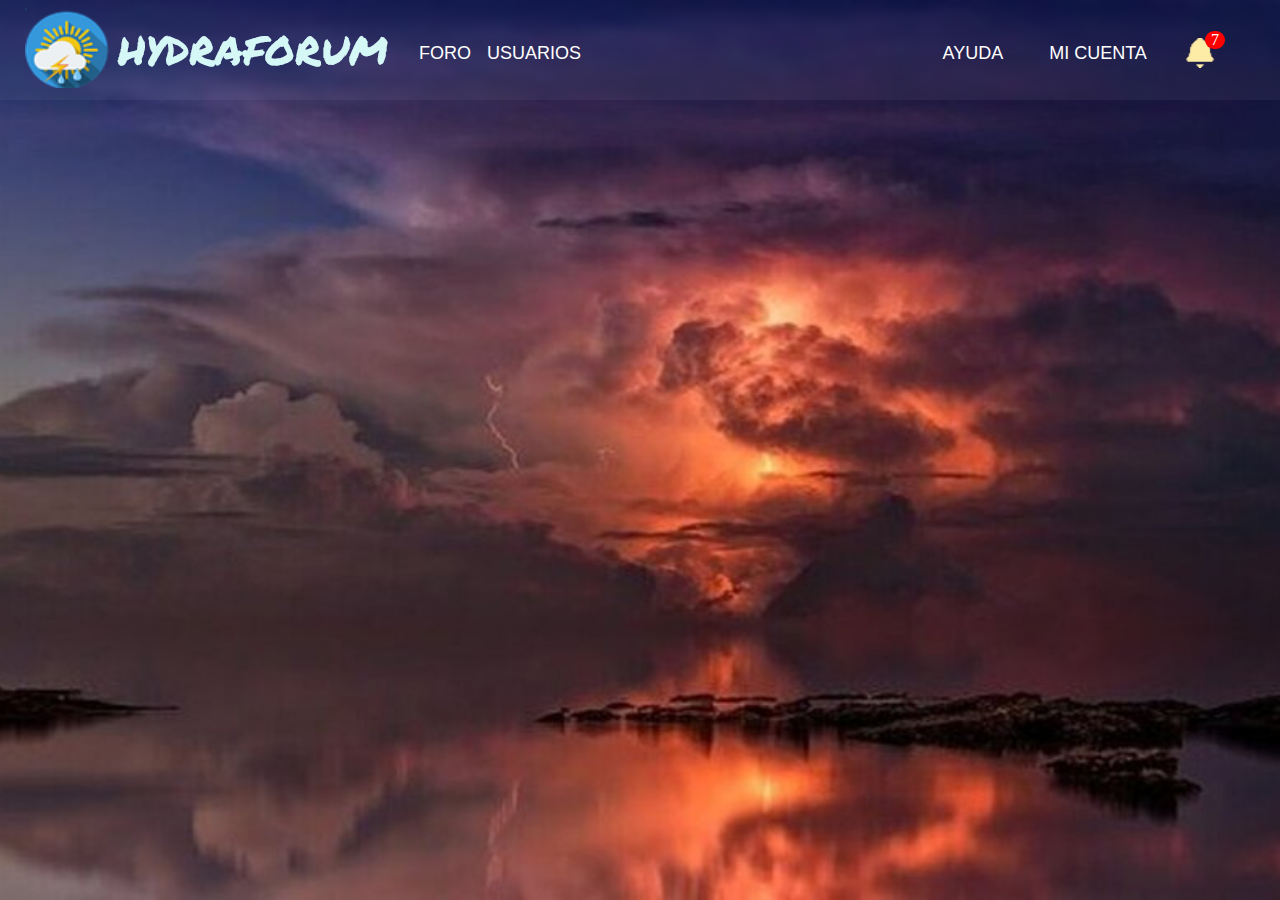
<file: index.html>
<!DOCTYPE html>
<html lang="en">
<head>
    <meta charset="UTF-8">
    <meta http-equiv="X-UA-Compatible" content="IE=edge">
    <meta name="viewport" content="width=device-width, initial-scale=1.0">
    <title>Document</title>
    <link rel="stylesheet" href="./frontend/css/index.css">
    <link rel="stylesheet" href="./frontend/css/notificaciones.css">
    <link rel="stylesheet" href="./frontend/css/menuPrincipal.css">
</head>
<body>

    <div class="difuminado">
    </div>
    <div class="transparencia">
        <nav>
            <ul>
                <div class="caja general">
                    <li><a href="./index.html"><img src="./frontend/imagenes/logoHydra3.png" alt="logo hydraforum"></a></li>
                    <li><a href="#2">FORO</a></li>
                    <li><a href="./frontend/amigos.html" id="usuario">USUARIOS</a></li>
                </div>
                <div class="caja user">
                    <li><a href="./frontend/ayuda.html">AYUDA</a></li>
                    <li>
                        <a id="miCuenta" href="./frontend/miCuenta.html">MI CUENTA</a>
                        <ul>
                            <li><a id="cerrarSesion" href="./index.html">CERRAR SESION</a></li>
                        </ul>
                    </li>
                    <li>
                        <img src="./frontend/imagenes/alarm2.png" class="shake-rotate shake-freeze" style="height: 30px; width: 30px;">
                        <!-- SELECT COUNT(leido) as notificaciones FROM mensajes WHERE id_usuario=$_SESSION['usuario'] AND leido=0  -->
                        <div class="cantidad">
                            <!-- YA QUE LE DIO CLICK A NOTIFICACIONES SE EJECUTRA LA SIGUENTE CONSULTA
                            UPDATE FROM mensajes SET leido=1 WHERE leido=0  -->
                            7
                        </div>
                        <div class="notificaciones" id="notificaciones">
                            <ul>
                                <li><a href="#">CHATS</a></li>
                                <li><a href="#">PETICIONES DE AMISTAD</a></li>
                            </ul>
                        </div>
                    </li>
                </div>
            </ul>
        </nav>
    </div>
    
     <main>
        <div class="container">

            <div class="mapa">
                <iframe loading="lazy" style="height: 747px;width: 100%;" src="https://www.meteoblue.com/es/tiempo/maps/widget/madrid_espa%c3%b1a_3117735?windAnimation=0&windAnimation=1&gust=0&gust=1&satellite=0&satellite=1&coronaWeatherScore=0&coronaWeatherScore=1&geoloc=fixed&tempunit=C&windunit=km%252Fh&lengthunit=metric&zoom=5&autowidth=auto"  frameborder="0" scrolling="NO" allowtransparency="true" sandbox="allow-same-origin allow-scripts allow-popups allow-popups-to-escape-sandbox" style="width: 100%; height: 720px"></iframe><div><!-- DO NOT REMOVE THIS LINK --><a href="https://www.meteoblue.com/es/tiempo/webmap/beta/madrid_espa%c3%b1a_3117735?utm_source=weather_widget&utm_medium=linkus&utm_content=map&utm_campaign=Weather%2BWidget" target="_blank"></a></div>
             </div>

            <div class="tiempo" id="tyt_wdgt_1616161717473" style="overflow:hidden;width:182px;height:372px" data-options="color=azul&text=&content=1111110&temp_unit=c&wind_unit=kmh">
                <script src="http://tiempoytemperatura.es/widgets/js/little-1dayb/2514891/tyt_wdgt_1616161717473/?v=0%22%3E"></script>
            </div>
            
            <div class="video">
                <iframe id="video_aemet" loading="lazy" name="video_aemet" src="https://www.aemet.es/es/videos" width="350" height="375" allowfullscreen="true" webkitallowfullscreen="true" mozallowfullscreen="true" frameborder="0" scrolling="no">
            </div>

        </div>
    </main>

    <script src="./frontend/js/listaUsuarios.js"></script>
    <script src="./frontend/js/cerrar_sesion.js"></script>

    <script src="https://kit.fontawesome.com/ef546ce5ec.js" crossorigin="anonymous"></script>

</body>
</html>
</file>
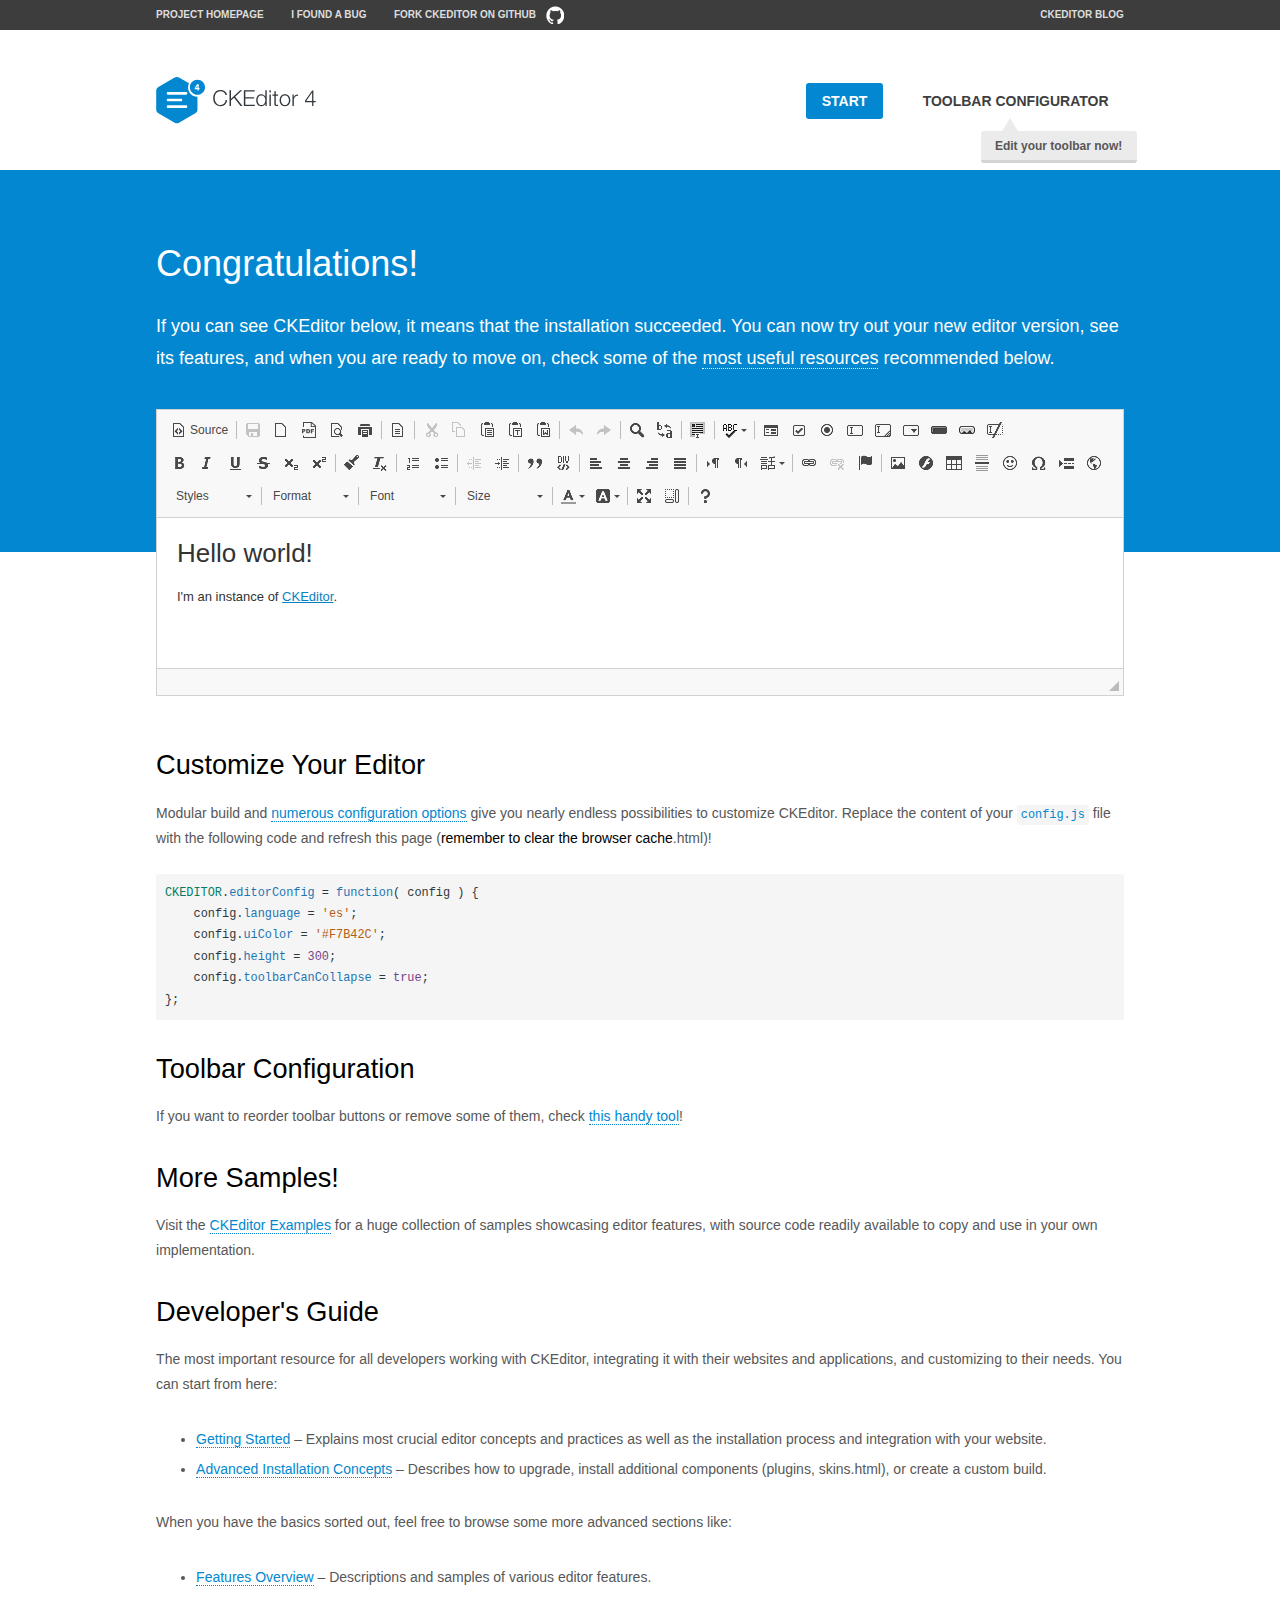
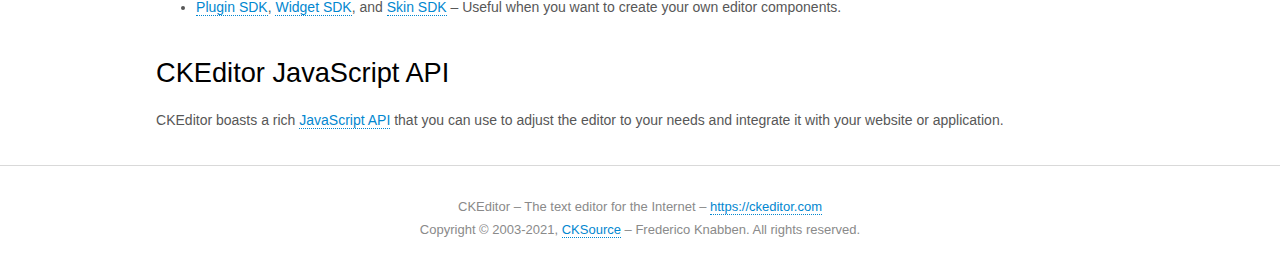
<file: frontend/ckeditor/samples/index.html>
<!DOCTYPE html>
<!--
Copyright (c) 2003-2021, CKSource - Frederico Knabben. All rights reserved.
For licensing, see LICENSE.md or https://ckeditor.com/legal/ckeditor-oss-license
-->
<html lang="en">
<head>
	<meta charset="utf-8">
	<title>CKEditor Sample</title>
	<script src="../ckeditor.js"></script>
	<script src="js/sample.js"></script>
	<link rel="stylesheet" href="css/samples.css">
	<link rel="stylesheet" href="toolbarconfigurator/lib/codemirror/neo.css">
	<meta name="viewport" content="width=device-width,initial-scale=1">
	<meta name="description" content="Try the latest sample of CKEditor 4 and learn more about customizing your WYSIWYG editor with endless possibilities.">
</head>
<body id="main">

<nav class="navigation-a">
	<div class="grid-container">
		<ul class="navigation-a-left grid-width-70">
			<li><a href="https://ckeditor.com/ckeditor-4/">Project Homepage</a></li>
			<li><a href="https://github.com/ckeditor/ckeditor4/issues">I found a bug</a></li>
			<li><a href="https://github.com/ckeditor/ckeditor4" class="icon-pos-right icon-navigation-a-github">Fork CKEditor on GitHub</a></li>
		</ul>
		<ul class="navigation-a-right grid-width-30">
			<li><a href="https://ckeditor.com/blog/">CKEditor Blog</a></li>
		</ul>
	</div>
</nav>

<header class="header-a">
	<div class="grid-container">
		<h1 class="header-a-logo grid-width-30">
			<a href="index.html"><img src="img/logo.svg" onerror="this.src='img/logo.png'; this.onerror=null;" alt="CKEditor Sample"></a>
		</h1>

		<nav class="navigation-b grid-width-70">
			<ul>
				<li><a href="index.html" class="button-a button-a-background">Start</a></li>
				<li><a href="toolbarconfigurator/index.html" class="button-a">Toolbar configurator <span class="balloon-a balloon-a-nw">Edit your toolbar now!</span></a></li>
			</ul>
		</nav>
	</div>
</header>

<main>
	<div class="adjoined-top">
		<div class="grid-container">
			<div class="content grid-width-100">
				<h1>Congratulations!</h1>
				<p>
					If you can see CKEditor below, it means that the installation succeeded.
					You can now try out your new editor version, see its features, and when you are ready to move on, check some of the <a href="#sample-customize">most useful resources</a> recommended below.
				</p>
			</div>
		</div>
	</div>
	<div class="adjoined-bottom">
		<div class="grid-container">
			<div class="grid-width-100">
				<div id="editor">
					<h1>Hello world!</h1>
					<p>I'm an instance of <a href="https://ckeditor.com">CKEditor</a>.</p>
				</div>
			</div>
		</div>
	</div>

	<div class="grid-container">
		<div class="content grid-width-100">
			<section id="sample-customize">
				<h2>Customize Your Editor</h2>
				<p>Modular build and <a href="https://ckeditor.com/docs/ckeditor4/latest/guide/dev_configuration.html">numerous configuration options</a> give you nearly endless possibilities to customize CKEditor. Replace the content of your <code><a href="../config.js">config.js</a></code> file with the following code and refresh this page (<strong>remember to clear the browser cache</strong>.html)!</p>
		<pre class="cm-s-neo CodeMirror"><code><span style="padding-right: 0.1px;"><span class="cm-variable">CKEDITOR</span>.<span class="cm-property">editorConfig</span> <span class="cm-operator">=</span> <span class="cm-keyword">function</span>( <span class="cm-def">config</span> ) {</span>
<span style="padding-right: 0.1px;"><span class="cm-tab">	</span><span class="cm-variable-2">config</span>.<span class="cm-property">language</span> <span class="cm-operator">=</span> <span class="cm-string">'es'</span>;</span>
<span style="padding-right: 0.1px;"><span class="cm-tab">	</span><span class="cm-variable-2">config</span>.<span class="cm-property">uiColor</span> <span class="cm-operator">=</span> <span class="cm-string">'#F7B42C'</span>;</span>
<span style="padding-right: 0.1px;"><span class="cm-tab">	</span><span class="cm-variable-2">config</span>.<span class="cm-property">height</span> <span class="cm-operator">=</span> <span class="cm-number">300</span>;</span>
<span style="padding-right: 0.1px;"><span class="cm-tab">	</span><span class="cm-variable-2">config</span>.<span class="cm-property">toolbarCanCollapse</span> <span class="cm-operator">=</span> <span class="cm-atom">true</span>;</span>
<span style="padding-right: 0.1px;">};</span></code></pre>
			</section>

			<section>
				<h2>Toolbar Configuration</h2>
				<p>If you want to reorder toolbar buttons or remove some of them, check <a href="toolbarconfigurator/index.html">this handy tool</a>!</p>
			</section>

			<section>
				<h2>More Samples!</h2>
				<p>Visit the <a href="https://ckeditor.com/docs/ckeditor4/latest/examples/index.html">CKEditor Examples</a> for a huge collection of samples showcasing editor features, with source code readily available to copy and use in your own implementation.</p>
			</section>

			<section>
				<h2>Developer's Guide</h2>
				<p>The most important resource for all developers working with CKEditor, integrating it with their websites and applications, and customizing to their needs. You can start from here:</p>
				<ul>
					<li><a href="https://ckeditor.com/docs/ckeditor4/latest/guide/dev_installation.html">Getting Started</a> &ndash; Explains most crucial editor concepts and practices as well as the installation process and integration with your website.</li>
					<li><a href="https://ckeditor.com/docs/ckeditor4/latest/guide/dev_advanced_installation.html">Advanced Installation Concepts</a> &ndash; Describes how to upgrade, install additional components (plugins, skins.html), or create a custom build.</li>
				</ul>
					<p>When you have the basics sorted out, feel free to browse some more advanced sections like:</p>
				<ul>
					<li><a href="https://ckeditor.com/docs/ckeditor4/latest/features/index.html">Features Overview</a> &ndash; Descriptions and samples of various editor features.</li>
					<li><a href="https://ckeditor.com/docs/ckeditor4/latest/guide/plugin_sdk_intro.html">Plugin SDK</a>, <a href="https://ckeditor.com/docs/ckeditor4/latest/guide/widget_sdk_intro.html">Widget SDK</a>, and <a href="https://ckeditor.com/docs/ckeditor4/latest/guide/skin_sdk_intro.html">Skin SDK</a> &ndash; Useful when you want to create your own editor components.</li>
				</ul>
			</section>

			<section>
				<h2>CKEditor JavaScript API</h2>
				<p>CKEditor boasts a rich <a href="https://ckeditor.com/docs/ckeditor4/latest/api/index.html">JavaScript API</a> that you can use to adjust the editor to your needs and integrate it with your website or application.</p>
			</section>
		</div>
	</div>
</main>

<footer class="footer-a grid-container">
	<div class="grid-container">
		<p class="grid-width-100">
			CKEditor &ndash; The text editor for the Internet &ndash; <a class="samples" href="https://ckeditor.com/">https://ckeditor.com</a>
		</p>
		<p class="grid-width-100" id="copy">
			Copyright &copy; 2003-2021, <a class="samples" href="https://cksource.com/">CKSource</a> &ndash; Frederico Knabben. All rights reserved.
		</p>
	</div>
</footer>
<script>
	initSample();
</script>

</body>
</html>
</file>
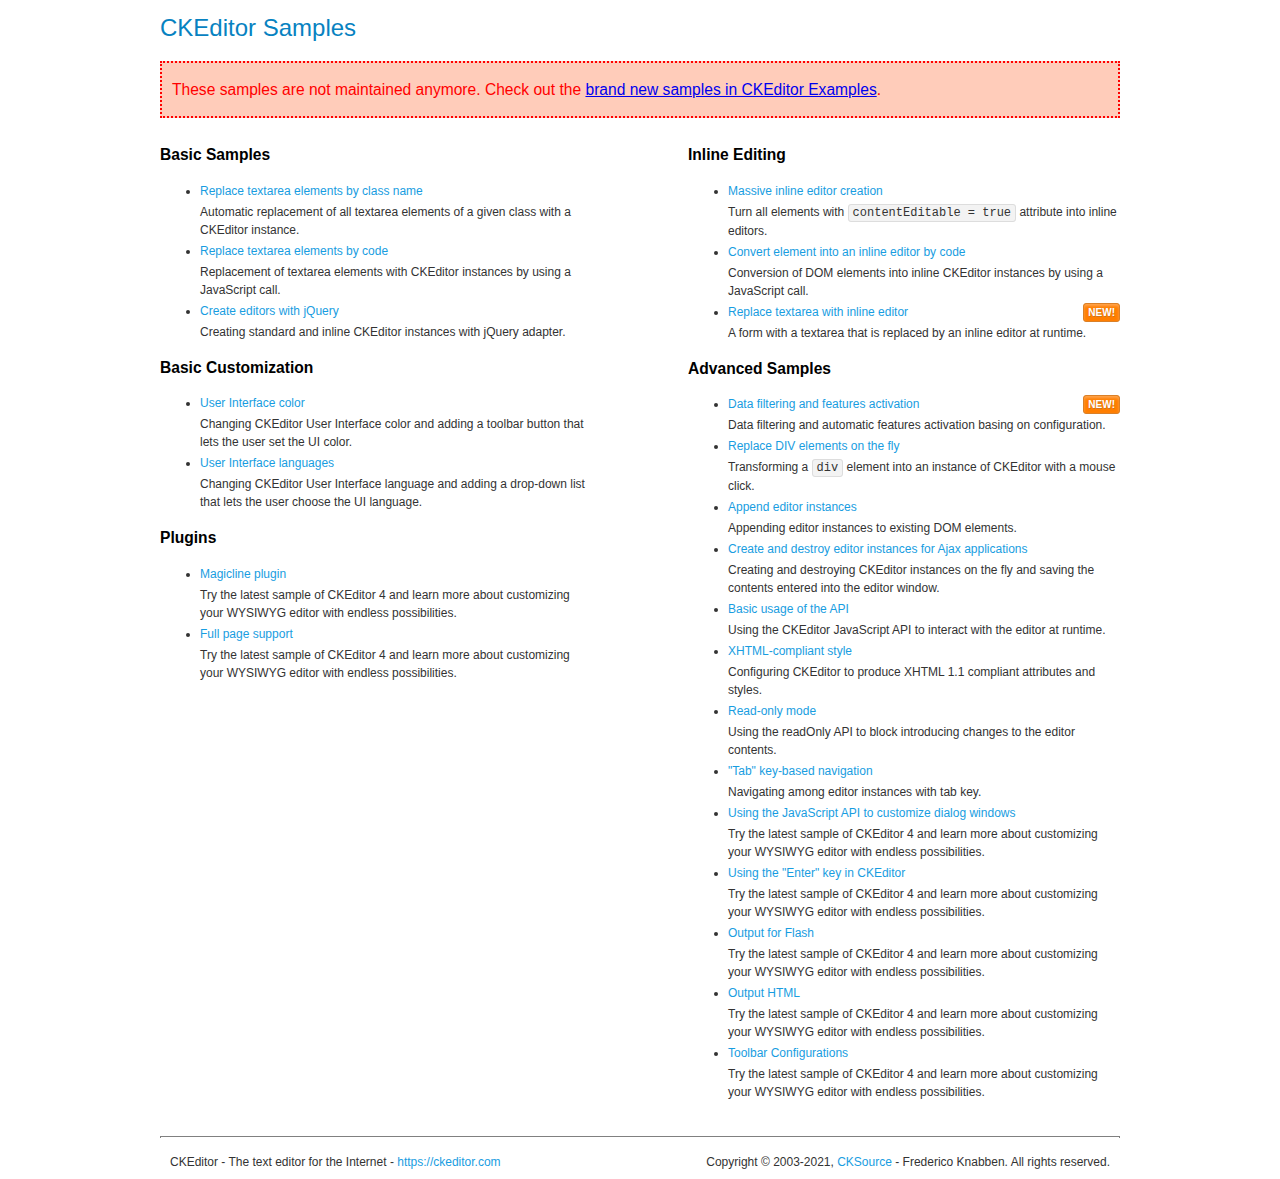
<file: frontend/ckeditor/samples/old/index.html>
<!DOCTYPE html>
<!--
Copyright (c) 2003-2021, CKSource - Frederico Knabben. All rights reserved.
For licensing, see LICENSE.md or https://ckeditor.com/legal/ckeditor-oss-license
-->
<html lang="en">
<head>
	<meta charset="utf-8">
	<title>CKEditor Samples</title>
	<link rel="stylesheet" href="sample.css">
	<meta name="description" content="Try the latest sample of CKEditor 4 and learn more about customizing your WYSIWYG editor with endless possibilities.">
</head>
<body>
	<h1 class="samples">
		CKEditor Samples
	</h1>
	<div class="warning deprecated">
		These samples are not maintained anymore. Check out the <a href="https://ckeditor.com/docs/ckeditor4/latest/examples/index.html">brand new samples in CKEditor Examples</a>.
	</div>
	<div class="twoColumns">
		<div class="twoColumnsLeft">
			<h2 class="samples">
				Basic Samples
			</h2>
			<dl class="samples">
				<dt><a class="samples" href="replacebyclass.html">Replace textarea elements by class name</a></dt>
				<dd>Automatic replacement of all textarea elements of a given class with a CKEditor instance.</dd>

				<dt><a class="samples" href="replacebycode.html">Replace textarea elements by code</a></dt>
				<dd>Replacement of textarea elements with CKEditor instances by using a JavaScript call.</dd>

				<dt><a class="samples" href="jquery.html">Create editors with jQuery</a></dt>
				<dd>Creating standard and inline CKEditor instances with jQuery adapter.</dd>
			</dl>

			<h2 class="samples">
				Basic Customization
			</h2>
			<dl class="samples">
				<dt><a class="samples" href="uicolor.html">User Interface color</a></dt>
				<dd>Changing CKEditor User Interface color and adding a toolbar button that lets the user set the UI color.</dd>

				<dt><a class="samples" href="uilanguages.html">User Interface languages</a></dt>
				<dd>Changing CKEditor User Interface language and adding a drop-down list that lets the user choose the UI language.</dd>
			</dl>


			<h2 class="samples">Plugins</h2>
<dl class="samples">
<dt><a class="samples" href="magicline/magicline.html">Magicline plugin</a></dt>
<dd>Try the latest sample of CKEditor 4 and learn more about customizing your WYSIWYG editor with endless possibilities.</dd>

<dt><a class="samples" href="wysiwygarea/fullpage.html">Full page support</a></dt>
<dd>Try the latest sample of CKEditor 4 and learn more about customizing your WYSIWYG editor with endless possibilities.</dd>
</dl>
		</div>
		<div class="twoColumnsRight">
			<h2 class="samples">
				Inline Editing
			</h2>
			<dl class="samples">
				<dt><a class="samples" href="inlineall.html">Massive inline editor creation</a></dt>
				<dd>Turn all elements with <code>contentEditable = true</code> attribute into inline editors.</dd>

				<dt><a class="samples" href="inlinebycode.html">Convert element into an inline editor by code</a></dt>
				<dd>Conversion of DOM elements into inline CKEditor instances by using a JavaScript call.</dd>

				<dt><a class="samples" href="inlinetextarea.html">Replace textarea with inline editor</a> <span class="new">New!</span></dt>
				<dd>A form with a textarea that is replaced by an inline editor at runtime.</dd>

				
			</dl>

			<h2 class="samples">
				Advanced Samples
			</h2>
			<dl class="samples">
				<dt><a class="samples" href="datafiltering.html">Data filtering and features activation</a> <span class="new">New!</span></dt>
				<dd>Data filtering and automatic features activation basing on configuration.</dd>

				<dt><a class="samples" href="divreplace.html">Replace DIV elements on the fly</a></dt>
				<dd>Transforming a <code>div</code> element into an instance of CKEditor with a mouse click.</dd>

				<dt><a class="samples" href="appendto.html">Append editor instances</a></dt>
				<dd>Appending editor instances to existing DOM elements.</dd>

				<dt><a class="samples" href="ajax.html">Create and destroy editor instances for Ajax applications</a></dt>
				<dd>Creating and destroying CKEditor instances on the fly and saving the contents entered into the editor window.</dd>

				<dt><a class="samples" href="api.html">Basic usage of the API</a></dt>
				<dd>Using the CKEditor JavaScript API to interact with the editor at runtime.</dd>

				<dt><a class="samples" href="xhtmlstyle.html">XHTML-compliant style</a></dt>
				<dd>Configuring CKEditor to produce XHTML 1.1 compliant attributes and styles.</dd>

				<dt><a class="samples" href="readonly.html">Read-only mode</a></dt>
				<dd>Using the readOnly API to block introducing changes to the editor contents.</dd>

				<dt><a class="samples" href="tabindex.html">"Tab" key-based navigation</a></dt>
				<dd>Navigating among editor instances with tab key.</dd>


				
<dt><a class="samples" href="dialog/dialog.html">Using the JavaScript API to customize dialog windows</a></dt>
<dd>Try the latest sample of CKEditor 4 and learn more about customizing your WYSIWYG editor with endless possibilities.</dd>

<dt><a class="samples" href="enterkey/enterkey.html">Using the &quot;Enter&quot; key in CKEditor</a></dt>
<dd>Try the latest sample of CKEditor 4 and learn more about customizing your WYSIWYG editor with endless possibilities.</dd>

<dt><a class="samples" href="htmlwriter/outputforflash.html">Output for Flash</a></dt>
<dd>Try the latest sample of CKEditor 4 and learn more about customizing your WYSIWYG editor with endless possibilities.</dd>

<dt><a class="samples" href="htmlwriter/outputhtml.html">Output HTML</a></dt>
<dd>Try the latest sample of CKEditor 4 and learn more about customizing your WYSIWYG editor with endless possibilities.</dd>

<dt><a class="samples" href="toolbar/toolbar.html">Toolbar Configurations</a></dt>
<dd>Try the latest sample of CKEditor 4 and learn more about customizing your WYSIWYG editor with endless possibilities.</dd>

			</dl>
		</div>
	</div>
	<div id="footer">
		<hr>
		<p>
			CKEditor - The text editor for the Internet - <a class="samples" href="https://ckeditor.com/">https://ckeditor.com</a>
		</p>
		<p id="copy">
			Copyright &copy; 2003-2021, <a class="samples" href="https://cksource.com/">CKSource</a> - Frederico Knabben. All rights reserved.
		</p>
	</div>
</body>
</html>
</file>
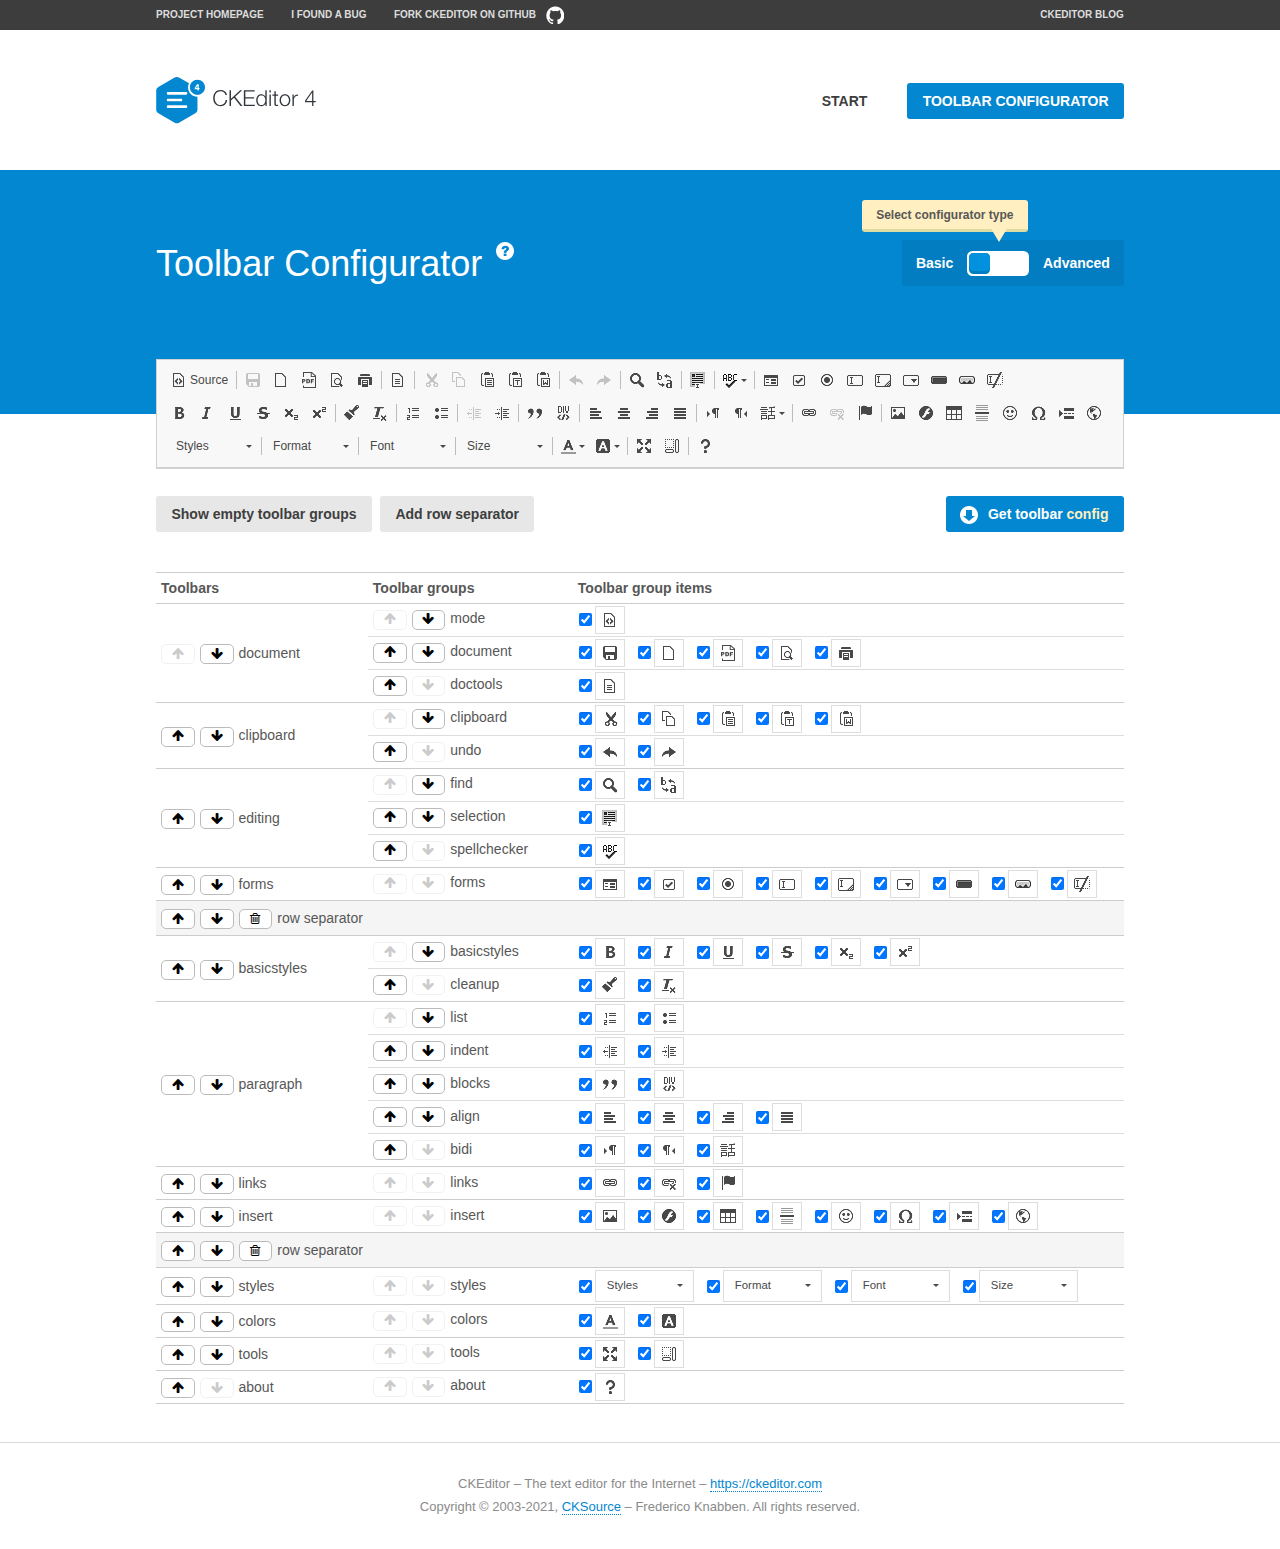
<file: frontend/ckeditor/samples/toolbarconfigurator/index.html>
<!DOCTYPE html>
<!--
Copyright (c) 2003-2021, CKSource - Frederico Knabben. All rights reserved.
For licensing, see LICENSE.md or https://ckeditor.com/legal/ckeditor-oss-license
-->
<!--[if IE 8]><html class="ie8"><![endif]-->
<!--[if gt IE 8]><html><![endif]-->
<!--[if !IE]><!--><html lang="en"><!--<![endif]-->
<head>
	<meta charset="utf-8">
	<title>Toolbar Configurator</title>
	<script src="../../ckeditor.js"></script>
	<script>
		if ( CKEDITOR.env.ie && CKEDITOR.env.version < 9 )
			CKEDITOR.tools.enableHtml5Elements( document );
	</script>
	<link rel="stylesheet" href="lib/codemirror/codemirror.css">
	<link rel="stylesheet" href="lib/codemirror/show-hint.css">
	<link rel="stylesheet" href="lib/codemirror/neo.css">
	<link rel="stylesheet" href="css/fontello.css">
	<link rel="stylesheet" href="../css/samples.css">
	<meta name="description" content="Try the latest sample of CKEditor 4 and learn more about customizing your WYSIWYG editor with endless possibilities.">
</head>
<body id="toolbar">

<nav class="navigation-a">
	<div class="grid-container">
		<ul class="navigation-a-left grid-width-70">
			<li><a href="https://ckeditor.com/ckeditor-4/">Project Homepage</a></li>
			<li><a href="https://github.com/ckeditor/ckeditor4/issues">I found a bug</a></li>
			<li><a href="https://github.com/ckeditor/ckeditor4" class="icon-pos-right icon-navigation-a-github">Fork CKEditor on GitHub</a></li>
		</ul>
		<ul class="navigation-a-right grid-width-30">
			<li><a href="https://ckeditor.com/blog/">CKEditor Blog</a></li>
		</ul>
	</div>
</nav>

<header class="header-a">
	<div class="grid-container">
		<h1 class="header-a-logo grid-width-30">
			<a href="../index.html"><img src="../img/logo.svg" onerror="this.src='../img/logo.png'; this.onerror=null;" alt="CKEditor Logo"></a>
		</h1>
		<nav class="navigation-b grid-width-70">
			<ul>
				<li><a href="../index.html"  class="button-a">Start</a></li>
				<li><a href="index.html"  class="button-a button-a-background">Toolbar configurator</a></li>
			</ul>
		</nav>
	</div>
</header>

<main>
	<div class="adjoined-top">
		<div class="grid-container">
			<div class="content grid-width-100">
				<div class="grid-container-nested">
					<h1 class="grid-width-60">
						Toolbar Configurator
						<a href="#help-content" type="button" title="Configurator help" id="help" class="button-a button-a-background button-a-no-text icon-pos-left icon-question-mark">Help</a>
					</h1>

					<div class="grid-width-40 grid-switch-magic">
						<div class="switch">
							<span class="balloon-a balloon-a-se">Select configurator type</span>
							<input type="radio" name="radio" data-num="1" id="radio-basic" />
							<input type="radio" name="radio" data-num="2" id="radio-advanced" />
							<label data-for="1" for="radio-basic">Basic</label>
							<span class="switch-inner">
								<span class="handler"></span>
							</span>
							<label data-for="2" for="radio-advanced">Advanced</label>
						</div>
					</div>
				</div>
			</div>
		</div>
	</div>
	<div class="adjoined-bottom">
		<div class="grid-container">
			<div class="grid-width-100">
				<div class="editors-container">
					<div id="editor-basic"></div>
					<div id="editor-advanced"></div>
				</div>
			</div>
		</div>
	</div>

	<div class="grid-container configurator">
		<div class="content grid-width-100">
			<div class="configurator">
				<div>
					<div id="toolbarModifierWrapper"></div>
				</div>
			</div>
		</div>
	</div>

	<div id="help-content">
		<div class="grid-container">
			<div class="grid-width-100">
				<h2>What Am I Doing Here?</h2>

				<div class="grid-container grid-container-nested">
					<div class="basic">
						<div class="grid-width-50">
							<p>Arrange <a href="https://ckeditor.com/docs/ckeditor4/latest/api/CKEDITOR_config.html#cfg-toolbarGroups">toolbar groups</a>, toggle <a href="https://ckeditor.com/docs/ckeditor4/latest/api/CKEDITOR_config.html#cfg-removeButtons">button visibility</a> according to your needs and get your toolbar configuration.</p>
							<p>You can replace the content of the <a href="../../config.js"><code>config.js</code></a> file with the generated configuration. If you already set some configuration options you will need to merge both configurations.</p>
						</div>
						<div class="grid-width-50">
							<p>Read more about different ways of <a href="https://ckeditor.com/docs/ckeditor4/latest/guide/dev_configuration.html">setting configuration</a> and do not forget about <strong>clearing browser cache</strong>.</p>
							<p>Arranging toolbar groups is the recommended way of configuring the toolbar, but if you need more freedom you can use the <a href="#advanced">advanced configurator</a>.</p>
						</div>
					</div>
					<div class="advanced" style="display: none;">
						<div class="grid-width-50">
							<p>With this code editor you can edit your <a href="https://ckeditor.com/docs/ckeditor4/latest/api/CKEDITOR_config.html#cfg-toolbar">toolbar configuration</a> live.</p>
							<p>You can replace the content of the <a href="../../config.js"><code>config.js</code></a> file with the generated configuration. If you already set some configuration options you will need to merge both configurations.</p>
						</div>
						<div class="grid-width-50">
							<p>Read more about different ways of <a href="https://ckeditor.com/docs/ckeditor4/latest/guide/dev_configuration.html">setting configuration</a> and do not forget about <strong>clearing browser cache</strong>.</p>
						</div>
					</div>
				</div>

				<p class="grid-container grid-container-nested">
					<button type="button" class="help-content-close grid-width-100 button-a button-a-background">Got it. Let's play!</button>
				</p>
			</div>
		</div>
	</div>
</main>

<footer class="footer-a grid-container">
	<p class="grid-width-100">
		CKEditor &ndash; The text editor for the Internet &ndash; <a class="samples" href="https://ckeditor.com/">https://ckeditor.com</a>
	</p>
	<p class="grid-width-100" id="copy">
		Copyright &copy; 2003-2021, <a class="samples" href="https://cksource.com/">CKSource</a> &ndash; Frederico Knabben. All rights reserved.
	</p>
</footer>

<script src="lib/codemirror/codemirror.js"></script>
<script src="lib/codemirror/javascript.js"></script>
<script src="lib/codemirror/show-hint.js"></script>

<script src="js/fulltoolbareditor.js"></script>
<script src="js/abstracttoolbarmodifier.js"></script>
<script src="js/toolbarmodifier.js"></script>
<script src="js/toolbartextmodifier.js"></script>
<script src="../js/sf.js"></script>

<script>
	( function() {
		'use strict';

		var mode = ( window.location.hash.substr( 1 ) === 'advanced' ) ? 'advanced' : 'basic',
			configuratorSection = CKEDITOR.document.findOne( 'main > .grid-container.configurator' ),
			basicInstruction = CKEDITOR.document.findOne( '#help-content .basic' ),
			advancedInstruction = CKEDITOR.document.findOne( '#help-content .advanced' ),

			// Configurator mode switcher.
			modeSwitchBasic = CKEDITOR.document.getById( 'radio-basic' ),
			modeSwitchAdvanced = CKEDITOR.document.getById( 'radio-advanced' );

		// Initial setup
		function updateSwitcher() {
			if ( mode === 'advanced' ) {
				modeSwitchAdvanced.$.checked = true;
			} else {
				modeSwitchBasic.$.checked = true;
			}
		}

		updateSwitcher();

		CKEDITOR.document.getWindow().on( 'hashchange', function( e ) {
			var hash = window.location.hash.substr( 1 );
			if ( !( hash === 'advanced' || hash === 'basic' ) ) {
				return;
			}
			mode = hash;
			onToolbarsDone( mode );
		} );

		CKEDITOR.document.getWindow().on( 'resize', function() {
			updateToolbar( ( mode === 'basic' ? toolbarModifier : toolbarTextModifier )[ 'editorInstance' ] );
		} );

		function onRefresh( modifier ) {
			modifier = modifier || this;

			if ( mode === 'basic' && modifier instanceof ToolbarConfigurator.ToolbarTextModifier ) {
				return;
			}

			// CodeMirror container becomes visible, so we need to refresh and to avoid rendering problems.
			if ( mode === 'advanced' && modifier instanceof ToolbarConfigurator.ToolbarTextModifier ) {
				modifier.codeContainer.refresh();
			}

			updateToolbar( modifier.editorInstance );
		}

		function updateToolbar( editor ) {
			var editorContainer = editor.container;

			// Not always editor is loaded.
			if ( !editorContainer ) {
				return;
			}

			var displayStyle = editorContainer.getStyle( 'display' );

			editorContainer.setStyle( 'display', 'block' );

			var newHeight = editorContainer.getSize( 'height' );

			var newMarginTop = parseInt( editorContainer.getComputedStyle( 'margin-top' ), 10 );
			newMarginTop = ( isNaN( newMarginTop ) ? 0 : Number( newMarginTop ) );

			var newMarginBottom = parseInt( editorContainer.getComputedStyle( 'margin-bottom' ), 10 );
			newMarginBottom = ( isNaN( newMarginBottom ) ? 0 : Number( newMarginBottom ) );

			var result = newHeight + newMarginTop + newMarginBottom;

			editorContainer.setStyle( 'display', displayStyle );

			editor.container.getAscendant( 'div' ).setStyle( 'height', result + 'px' );
		}

		var toolbarModifier = new ToolbarConfigurator.ToolbarModifier( 'editor-basic' );

		var done = 0;
		toolbarModifier.init( onToolbarInit );
		toolbarModifier.onRefresh = onRefresh;

		CKEDITOR.document.getById( 'toolbarModifierWrapper' ).append( toolbarModifier.mainContainer );

		var toolbarTextModifier = new ToolbarConfigurator.ToolbarTextModifier( 'editor-advanced' );
		toolbarTextModifier.init( onToolbarInit );
		toolbarTextModifier.onRefresh = onRefresh;

		function onToolbarInit() {
			if ( ++done === 2 ) {
				onToolbarsDone();

				positionSticky.watch( CKEDITOR.document.findOne( '.toolbar' ), function() {
					return mode === 'advanced';
				} );
			}
		}

		function onToolbarsDone() {
			if ( mode === 'basic' ) {
				toggleModeBasic( false );
			} else {
				toggleModeAdvanced( false );
			}

			updateSwitcher();

			setTimeout( function() {
				CKEDITOR.document.findOne( '.editors-container' ).addClass( 'active' );
				CKEDITOR.document.findOne( '#toolbarModifierWrapper' ).addClass( 'active' );
			}, 200 );
		}

		CKEDITOR.document.getById( 'toolbarModifierWrapper' ).append( toolbarTextModifier.mainContainer );

		function toogleModeSwitch( onElement, offElement, onModifier, offModifier ) {
			onElement.addClass( 'fancy-button-active' );
			offElement.removeClass( 'fancy-button-active' );

			onModifier.showUI();
			offModifier.hideUI();
		}

		function toggleModeBasic( callOnRefresh ) {
			callOnRefresh = ( callOnRefresh !== false );
			mode = 'basic';
			window.location.hash = '#basic';
			toogleModeSwitch( modeSwitchBasic, modeSwitchAdvanced, toolbarModifier, toolbarTextModifier );

			configuratorSection.removeClass( 'freed-width' );
			basicInstruction.show();
			advancedInstruction.hide();

			callOnRefresh && onRefresh( toolbarModifier );
		}

		function toggleModeAdvanced( callOnRefresh ) {
			callOnRefresh = ( callOnRefresh !== false );
			mode = 'advanced';
			window.location.hash = '#advanced';
			toogleModeSwitch( modeSwitchAdvanced, modeSwitchBasic, toolbarTextModifier, toolbarModifier );

			configuratorSection.addClass( 'freed-width' );
			advancedInstruction.show();
			basicInstruction.hide();

			callOnRefresh && onRefresh( toolbarTextModifier );
		}

		modeSwitchBasic.on( 'click', toggleModeBasic );
		modeSwitchAdvanced.on( 'click', toggleModeAdvanced );

		//
		// Position:sticky for the toolbar.
		//

		// Will make elements behave like they were styled with position:sticky.
		var positionSticky = {
			// Store object: {
			// 		element: CKEDITOR.dom.element, // Element which will float.
			// 		placeholder: CKEDITOR.dom.element, // Placeholder which is place to prevent page bounce.
			// 		isFixed: boolean // Whether element float now.
			// }
			watched: [],

			active: [],

			staticContainer: null,

			init: function() {
				var element = CKEDITOR.dom.element.createFromHtml(
					'<div class="staticContainer">' +
						'<div class="grid-container" >' +
							'<div class="grid-width-100">' +
								'<div class="inner"></div>' +
							'</div>' +
						'</div>' +
					'</div>' );

				this.staticContainer = element.findOne( '.inner' );

				CKEDITOR.document.getBody().append( element );
			},

			watch: function( element, preventFunc ) {
				this.watched.push( {
					element: element,
					placeholder: new CKEDITOR.dom.element( 'div' ),
					isFixed: false,
					preventFunc: preventFunc
				} );
			},

			checkAll: function() {
				for ( var i = 0; i < this.watched.length; i++ ) {
					this.check( this.watched[ i ] );
				}
			},

			check: function( element ) {
				var isFixed = element.isFixed;
				var shouldBeFixed = this.shouldBeFixed( element );

				// Nothing to be done.
				if ( isFixed === shouldBeFixed ) {
					return;
				}

				var placeholder = element.placeholder;

				if ( isFixed ) {
					// Unfixing.

					element.element.insertBefore( placeholder );
					placeholder.remove();

					element.element.removeStyle( 'margin' );

					this.active.splice( CKEDITOR.tools.indexOf( this.active, element ), 1 );

				} else {
					// Fixing.
					placeholder.setStyle( 'width', element.element.getSize( 'width' ) + 'px' );
					placeholder.setStyle( 'height', element.element.getSize( 'height' ) + 'px' );
					placeholder.setStyle( 'margin-bottom', element.element.getComputedStyle( 'margin-bottom' ) );
					placeholder.setStyle( 'display', element.element.getComputedStyle( 'display' ) );
					placeholder.insertAfter( element.element );

					this.staticContainer.append( element.element );

					this.active.push( element );
				}

				element.isFixed = !element.isFixed;
			},

			shouldBeFixed: function( element ) {
				if ( element.preventFunc && element.preventFunc() ) {
					return false;
				}

				// If element is already fixed we are checking it's placeholder.
				var related = ( element.isFixed ? element.placeholder : element.element ),
					clientRect = related.$.getBoundingClientRect(),
					staticHeight = this.staticContainer.getSize('height' ),
					elemHeight = element.element.getSize( 'height' );

				if ( element.isFixed ) {
					return ( clientRect.top + elemHeight < staticHeight );
				} else {
					return ( clientRect.top < staticHeight );
				}
			}
		};

		positionSticky.init();

		CKEDITOR.document.getWindow().on( 'scroll',
			CKEDITOR.tools.eventsBuffer( 100, positionSticky.checkAll, positionSticky ).input
		);

		// Make the toolbar sticky.
		positionSticky.watch( CKEDITOR.document.findOne( '.editors-container' ) );

		// Help button and help-content.
		( function() {
			var helpButton = CKEDITOR.document.getById( 'help' ),
				helpContent = CKEDITOR.document.getById( 'help-content' );

			// Don't show help button on IE8 because it's unsupported by Pico Modal.
			if ( CKEDITOR.env.ie && CKEDITOR.env.version == 8 ) {
				helpButton.hide();
			} else {
				// Display help modal when the button is clicked.
				helpButton.on( 'click', function( evt ) {
					SF.modal( {
						// Clone modal content from DOM.
						content: helpContent.getHtml(),

						afterCreate: function( modal ) {
							// Enable modal content button to close the modal.
							new CKEDITOR.dom.element( modal.modalElem() ).findOne( '.help-content-close' ).once( 'click', modal.close );
						}
					} ).show();
				} );
			}
		} )();
	} )();
</script>
</body>
</html>
</file>
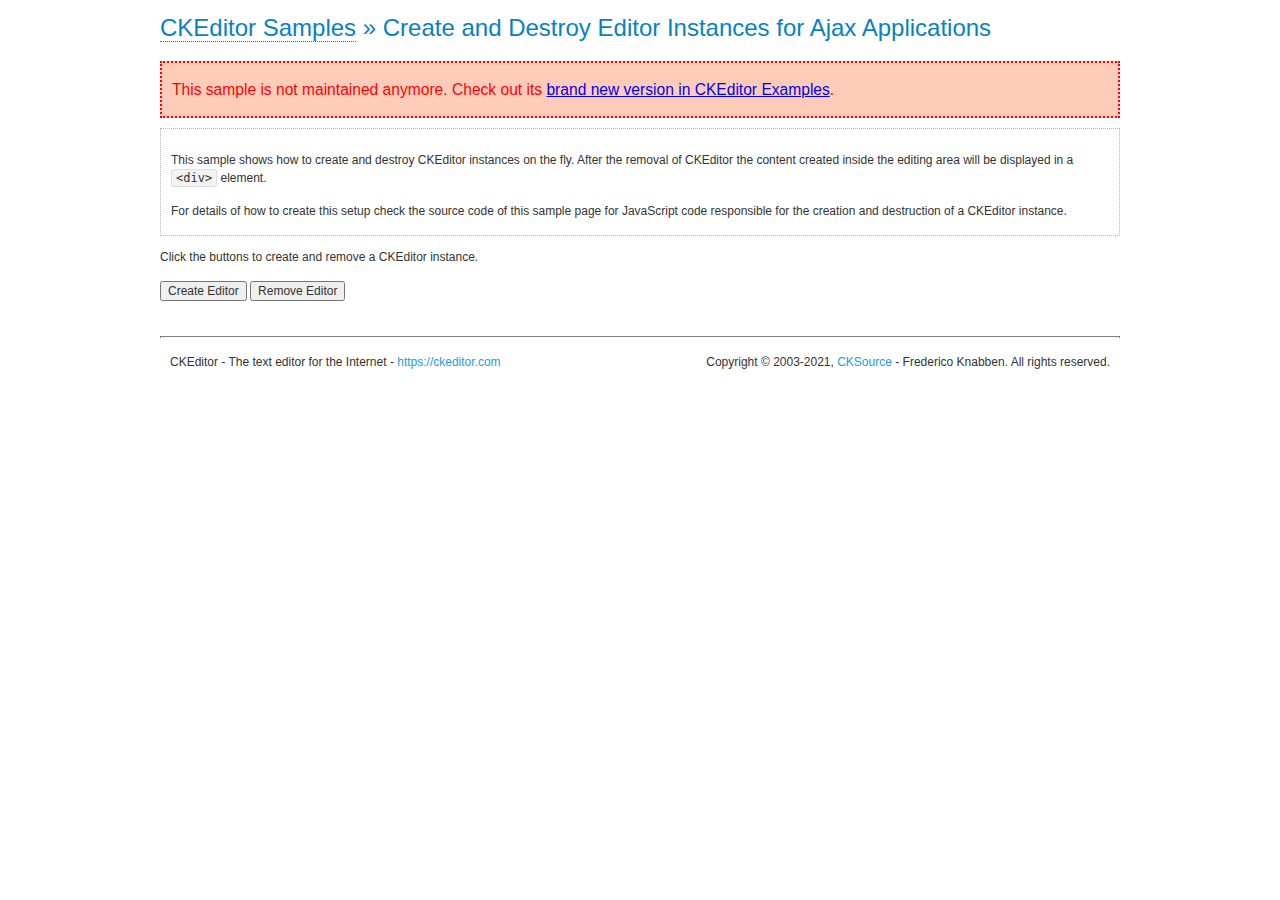
<file: frontend/ckeditor/samples/old/ajax.html>
<!DOCTYPE html>
<!--
Copyright (c) 2003-2021, CKSource - Frederico Knabben. All rights reserved.
For licensing, see LICENSE.md or https://ckeditor.com/legal/ckeditor-oss-license
-->
<html lang="en">
<head>
	<meta charset="utf-8">
	<title>Ajax &mdash; CKEditor Sample</title>
	<script src="../../ckeditor.js"></script>
	<link rel="stylesheet" href="sample.css">
	<meta name="description" content="Try the latest sample of CKEditor 4 and learn more about customizing your WYSIWYG editor with endless possibilities.">
	<script>

		var editor, html = '';

		function createEditor() {
			if ( editor )
				return;

			// Create a new editor inside the <div id="editor">, setting its value to html
			var config = {};
			editor = CKEDITOR.appendTo( 'editor', config, html );
		}

		function removeEditor() {
			if ( !editor )
				return;

			// Retrieve the editor contents. In an Ajax application, this data would be
			// sent to the server or used in any other way.
			document.getElementById( 'editorcontents' ).innerHTML = html = editor.getData();
			document.getElementById( 'contents' ).style.display = '';

			// Destroy the editor.
			editor.destroy();
			editor = null;
		}

	</script>
</head>
<body>
	<h1 class="samples">
		<a href="index.html">CKEditor Samples</a> &raquo; Create and Destroy Editor Instances for Ajax Applications
	</h1>
	<div class="warning deprecated">
		This sample is not maintained anymore. Check out its <a href="https://ckeditor.com/docs/ckeditor4/latest/examples/saveajax.html">brand new version in CKEditor Examples</a>.
	</div>
	<div class="description">
		<p>
			This sample shows how to create and destroy CKEditor instances on the fly. After the removal of CKEditor the content created inside the editing
			area will be displayed in a <code>&lt;div&gt;</code> element.
		</p>
		<p>
			For details of how to create this setup check the source code of this sample page
			for JavaScript code responsible for the creation and destruction of a CKEditor instance.
		</p>
	</div>
	<p>Click the buttons to create and remove a CKEditor instance.</p>
	<p>
		<input onclick="createEditor();" type="button" value="Create Editor">
		<input onclick="removeEditor();" type="button" value="Remove Editor">
	</p>
	<!-- This div will hold the editor. -->
	<div id="editor">
	</div>
	<div id="contents" style="display: none">
		<p>
			Edited Contents:
		</p>
		<!-- This div will be used to display the editor contents. -->
		<div id="editorcontents">
		</div>
	</div>
	<div id="footer">
		<hr>
		<p>
			CKEditor - The text editor for the Internet - <a class="samples" href="https://ckeditor.com/">https://ckeditor.com</a>
		</p>
		<p id="copy">
			Copyright &copy; 2003-2021, <a class="samples" href="https://cksource.com/">CKSource</a> - Frederico
			Knabben. All rights reserved.
		</p>
	</div>
</body>
</html>
</file>
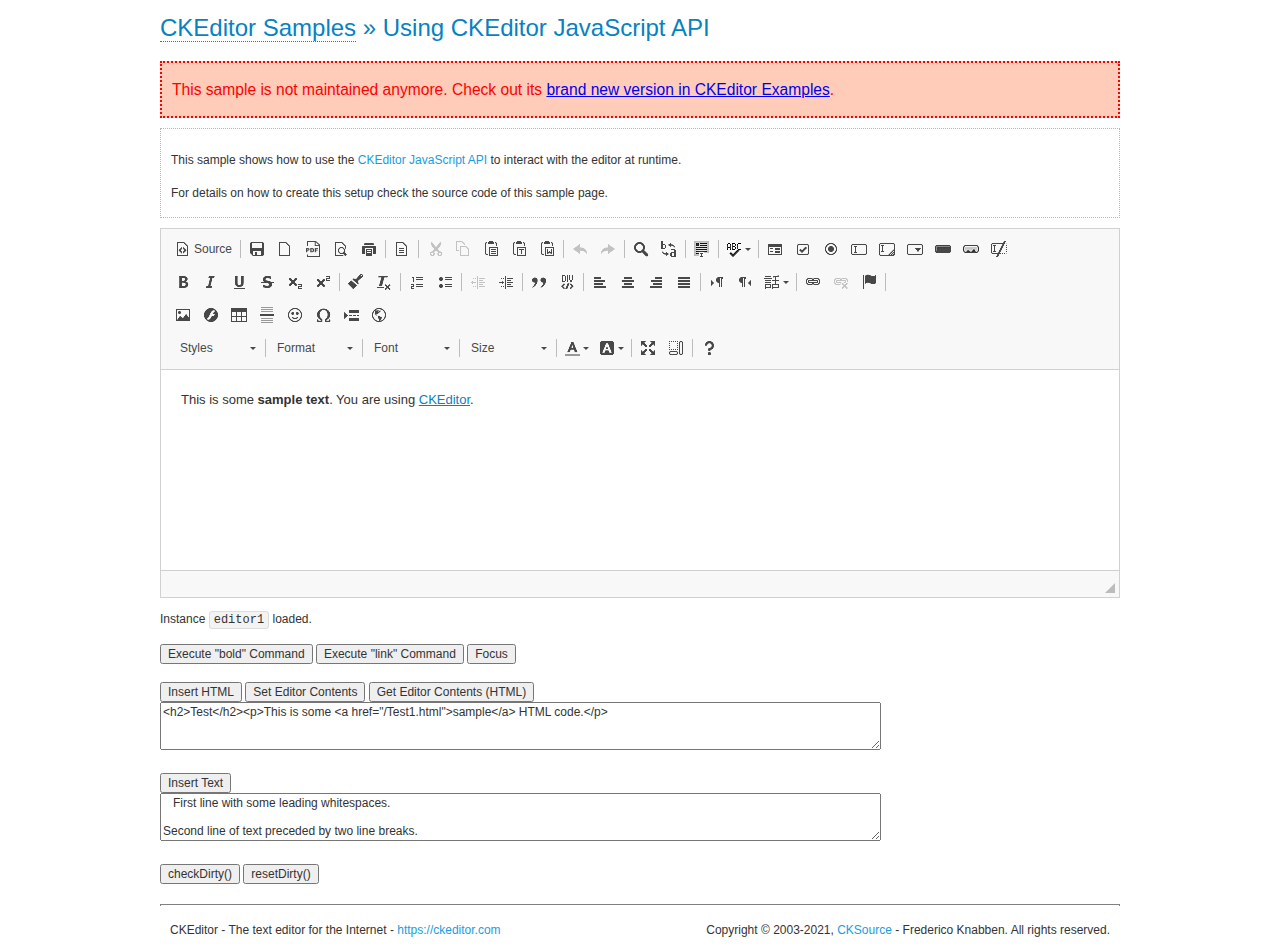
<file: frontend/ckeditor/samples/old/api.html>
<!DOCTYPE html>
<!--
Copyright (c) 2003-2021, CKSource - Frederico Knabben. All rights reserved.
For licensing, see LICENSE.md or https://ckeditor.com/legal/ckeditor-oss-license
-->
<html lang="en">
<head>
	<meta charset="utf-8">
	<title>API Usage &mdash; CKEditor Sample</title>
	<script src="../../ckeditor.js"></script>
	<link href="sample.css" rel="stylesheet">
	<meta name="description" content="Try the latest sample of CKEditor 4 and learn more about customizing your WYSIWYG editor with endless possibilities.">
	<script>

// The instanceReady event is fired, when an instance of CKEditor has finished
// its initialization.
CKEDITOR.on( 'instanceReady', function( ev ) {
	// Show the editor name and description in the browser status bar.
	document.getElementById( 'eMessage' ).innerHTML = 'Instance <code>' + ev.editor.name + '<\/code> loaded.';

	// Show this sample buttons.
	document.getElementById( 'eButtons' ).style.display = 'block';
});

function InsertHTML() {
	// Get the editor instance that we want to interact with.
	var editor = CKEDITOR.instances.editor1;
	var value = document.getElementById( 'htmlArea' ).value;

	// Check the active editing mode.
	if ( editor.mode == 'wysiwyg' )
	{
		// Insert HTML code.
		// https://ckeditor.com/docs/ckeditor4/latest/api/CKEDITOR_editor.html#method-insertHtml
		editor.insertHtml( value );
	}
	else
		alert( 'You must be in WYSIWYG mode!' );
}

function InsertText() {
	// Get the editor instance that we want to interact with.
	var editor = CKEDITOR.instances.editor1;
	var value = document.getElementById( 'txtArea' ).value;

	// Check the active editing mode.
	if ( editor.mode == 'wysiwyg' )
	{
		// Insert as plain text.
		// https://ckeditor.com/docs/ckeditor4/latest/api/CKEDITOR_editor.html#method-insertText
		editor.insertText( value );
	}
	else
		alert( 'You must be in WYSIWYG mode!' );
}

function SetContents() {
	// Get the editor instance that we want to interact with.
	var editor = CKEDITOR.instances.editor1;
	var value = document.getElementById( 'htmlArea' ).value;

	// Set editor contents (replace current contents).
	// https://ckeditor.com/docs/ckeditor4/latest/api/CKEDITOR_editor.html#method-setData
	editor.setData( value );
}

function GetContents() {
	// Get the editor instance that you want to interact with.
	var editor = CKEDITOR.instances.editor1;

	// Get editor contents
	// https://ckeditor.com/docs/ckeditor4/latest/api/CKEDITOR_editor.html#method-getData
	alert( editor.getData() );
}

function ExecuteCommand( commandName ) {
	// Get the editor instance that we want to interact with.
	var editor = CKEDITOR.instances.editor1;

	// Check the active editing mode.
	if ( editor.mode == 'wysiwyg' )
	{
		// Execute the command.
		// https://ckeditor.com/docs/ckeditor4/latest/api/CKEDITOR_editor.html#method-execCommand
		editor.execCommand( commandName );
	}
	else
		alert( 'You must be in WYSIWYG mode!' );
}

function CheckDirty() {
	// Get the editor instance that we want to interact with.
	var editor = CKEDITOR.instances.editor1;
	// Checks whether the current editor contents present changes when compared
	// to the contents loaded into the editor at startup
	// https://ckeditor.com/docs/ckeditor4/latest/api/CKEDITOR_editor.html#method-checkDirty
	alert( editor.checkDirty() );
}

function ResetDirty() {
	// Get the editor instance that we want to interact with.
	var editor = CKEDITOR.instances.editor1;
	// Resets the "dirty state" of the editor (see CheckDirty())
	// https://ckeditor.com/docs/ckeditor4/latest/api/CKEDITOR_editor.html#method-resetDirty
	editor.resetDirty();
	alert( 'The "IsDirty" status has been reset' );
}

function Focus() {
	CKEDITOR.instances.editor1.focus();
}

function onFocus() {
	document.getElementById( 'eMessage' ).innerHTML = '<b>' + this.name + ' is focused </b>';
}

function onBlur() {
	document.getElementById( 'eMessage' ).innerHTML = this.name + ' lost focus';
}

	</script>

</head>
<body>
	<h1 class="samples">
		<a href="index.html">CKEditor Samples</a> &raquo; Using CKEditor JavaScript API
	</h1>
	<div class="warning deprecated">
		This sample is not maintained anymore. Check out its <a href="https://ckeditor.com/docs/ckeditor4/latest/examples/api.html">brand new version in CKEditor Examples</a>.
	</div>
	<div class="description">
	<p>
		This sample shows how to use the
		<a class="samples" href="https://ckeditor.com/docs/ckeditor4/latest/api/CKEDITOR_editor.html">CKEditor JavaScript API</a>
		to interact with the editor at runtime.
	</p>
	<p>
		For details on how to create this setup check the source code of this sample page.
	</p>
	</div>

	<!-- This <div> holds alert messages to be display in the sample page. -->
	<div id="alerts">
		<noscript>
			<p>
				<strong>CKEditor requires JavaScript to run</strong>. In a browser with no JavaScript
				support, like yours, you should still see the contents (HTML data) and you should
				be able to edit it normally, without a rich editor interface.
			</p>
		</noscript>
	</div>
	<form action="../../../samples/sample_posteddata.php" method="post">
		<textarea cols="100" id="editor1" name="editor1" rows="10">&lt;p&gt;This is some &lt;strong&gt;sample text&lt;/strong&gt;. You are using &lt;a href="https://ckeditor.com/"&gt;CKEditor&lt;/a&gt;.&lt;/p&gt;</textarea>

		<script>
			// Replace the <textarea id="editor1"> with an CKEditor instance.
			CKEDITOR.replace( 'editor1', {
				on: {
					focus: onFocus,
					blur: onBlur,

					// Check for availability of corresponding plugins.
					pluginsLoaded: function( evt ) {
						var doc = CKEDITOR.document, ed = evt.editor;
						if ( !ed.getCommand( 'bold' ) )
							doc.getById( 'exec-bold' ).hide();
						if ( !ed.getCommand( 'link' ) )
							doc.getById( 'exec-link' ).hide();
					}
				}
			});
		</script>

		<p id="eMessage">
		</p>

		<div id="eButtons" style="display: none">
			<input id="exec-bold" onclick="ExecuteCommand('bold');" type="button" value="Execute &quot;bold&quot; Command">
			<input id="exec-link" onclick="ExecuteCommand('link');" type="button" value="Execute &quot;link&quot; Command">
			<input onclick="Focus();" type="button" value="Focus">
			<br><br>
			<input onclick="InsertHTML();" type="button" value="Insert HTML">
			<input onclick="SetContents();" type="button" value="Set Editor Contents">
			<input onclick="GetContents();" type="button" value="Get Editor Contents (HTML)">
			<br>
			<textarea cols="100" id="htmlArea" rows="3">&lt;h2&gt;Test&lt;/h2&gt;&lt;p&gt;This is some &lt;a href="/Test1.html"&gt;sample&lt;/a&gt; HTML code.&lt;/p&gt;</textarea>
			<br>
			<br>
			<input onclick="InsertText();" type="button" value="Insert Text">
			<br>
			<textarea cols="100" id="txtArea" rows="3">   First line with some leading whitespaces.

Second line of text preceded by two line breaks.</textarea>
			<br>
			<br>
			<input onclick="CheckDirty();" type="button" value="checkDirty()">
			<input onclick="ResetDirty();" type="button" value="resetDirty()">
		</div>
	</form>
	<div id="footer">
		<hr>
		<p>
			CKEditor - The text editor for the Internet - <a class="samples" href="https://ckeditor.com/">https://ckeditor.com</a>
		</p>
		<p id="copy">
			Copyright &copy; 2003-2021, <a class="samples" href="https://cksource.com/">CKSource</a> - Frederico
			Knabben. All rights reserved.
		</p>
	</div>
</body>
</html>
</file>
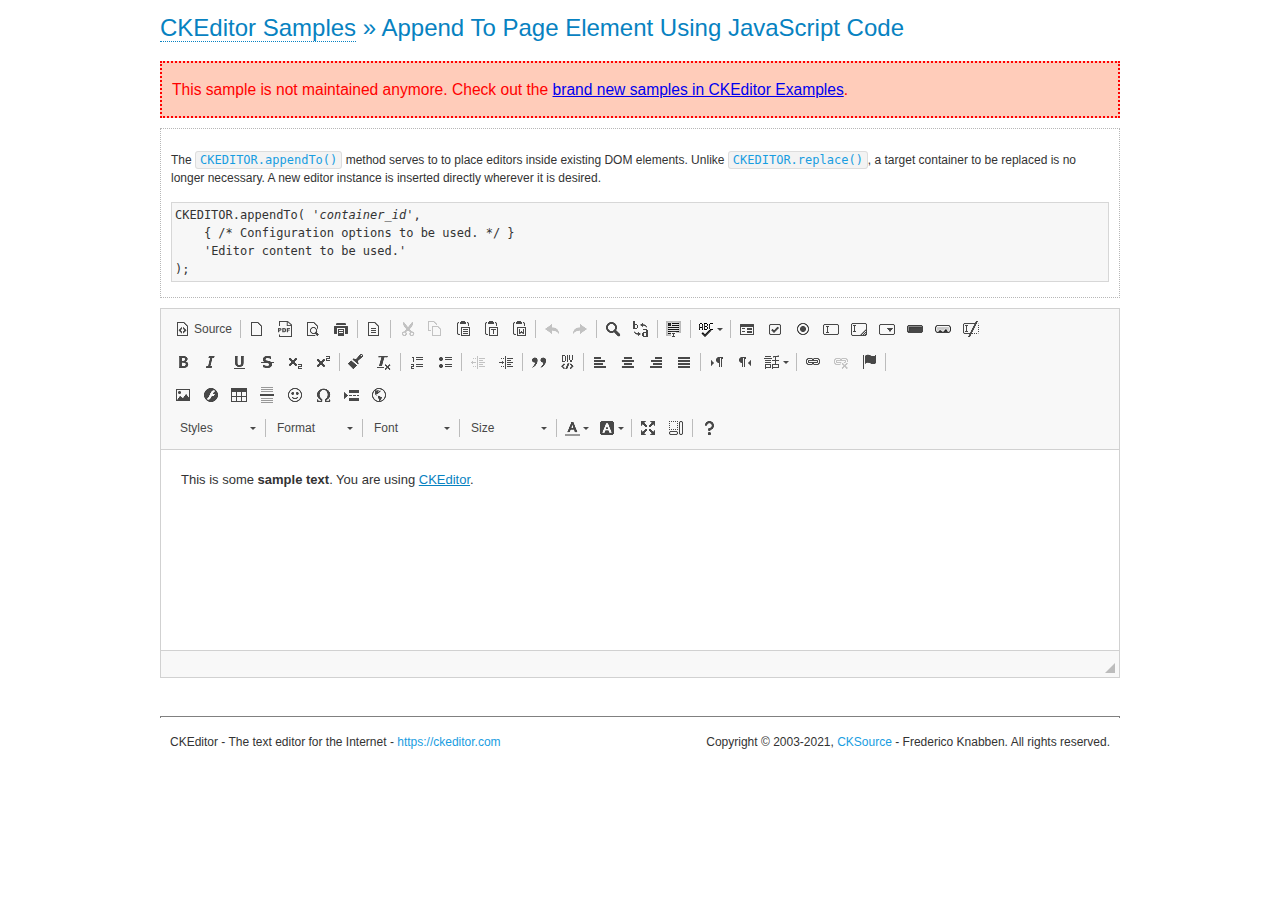
<file: frontend/ckeditor/samples/old/appendto.html>
<!DOCTYPE html>
<!--
Copyright (c) 2003-2021, CKSource - Frederico Knabben. All rights reserved.
For licensing, see LICENSE.md or https://ckeditor.com/legal/ckeditor-oss-license
-->
<html lang="en">
<head>
	<meta charset="utf-8">
	<title>Append To Page Element Using JavaScript Code &mdash; CKEditor Sample</title>
	<script src="../../ckeditor.js"></script>
	<link rel="stylesheet" href="sample.css">
	<meta name="description" content="Try the latest sample of CKEditor 4 and learn more about customizing your WYSIWYG editor with endless possibilities.">
</head>
<body>
	<h1 class="samples">
		<a href="index.html">CKEditor Samples</a> &raquo; Append To Page Element Using JavaScript Code
	</h1>
	<div class="warning deprecated">
		This sample is not maintained anymore. Check out the <a href="https://ckeditor.com/docs/ckeditor4/latest/examples/index.html">brand new samples in CKEditor Examples</a>.
	</div>
	<div id="section1">
		<div class="description">
			<p>
				The <code><a class="samples" href="https://ckeditor.com/docs/ckeditor4/latest/api/CKEDITOR.html#method-appendTo">CKEDITOR.appendTo()</a></code> method serves to to place editors inside existing DOM elements. Unlike <code><a class="samples" href="https://ckeditor.com/docs/ckeditor4/latest/api/CKEDITOR.html#method-replace">CKEDITOR.replace()</a></code>,
				a target container to be replaced is no longer necessary. A new editor
				instance is inserted directly wherever it is desired.
			</p>
<pre class="samples">CKEDITOR.appendTo( '<em>container_id</em>',
	{ /* Configuration options to be used. */ }
	'Editor content to be used.'
);</pre>
		</div>
		<script>

			// This call can be placed at any point after the
			// DOM element to append CKEditor to or inside the <head><script>
			// in a window.onload event handler.

			// Append a CKEditor instance using the default configuration and the
			// provided content to the <div> element of ID "section1".
			CKEDITOR.appendTo( 'section1',
				null,
				'<p>This is some <strong>sample text</strong>. You are using <a href="https://ckeditor.com/">CKEditor</a>.</p>'
			);

		</script>
	</div>
	<br>
	<div id="footer">
		<hr>
		<p>
			CKEditor - The text editor for the Internet - <a class="samples" href="https://ckeditor.com/">https://ckeditor.com</a>
		</p>
		<p id="copy">
			Copyright &copy; 2003-2021, <a class="samples" href="https://cksource.com/">CKSource</a> - Frederico
			Knabben. All rights reserved.
		</p>
	</div>
</body>
</html>
</file>
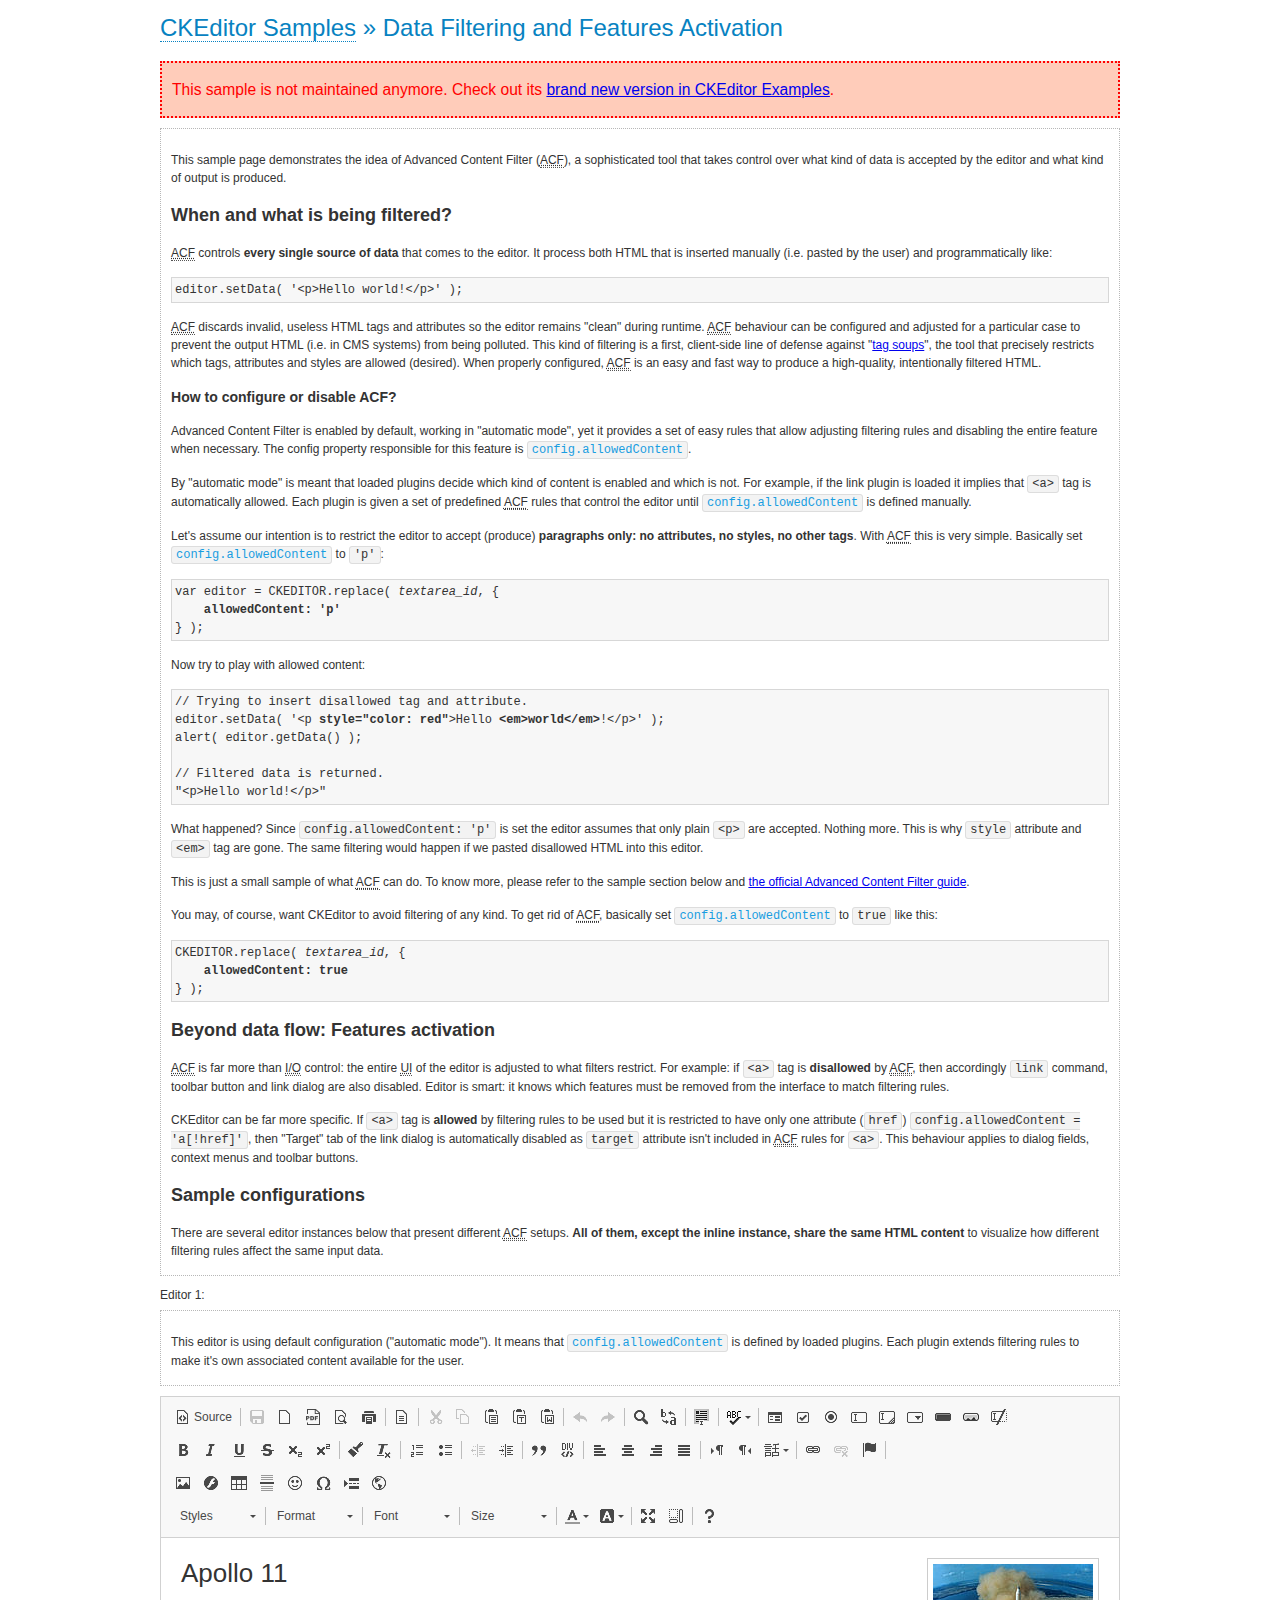
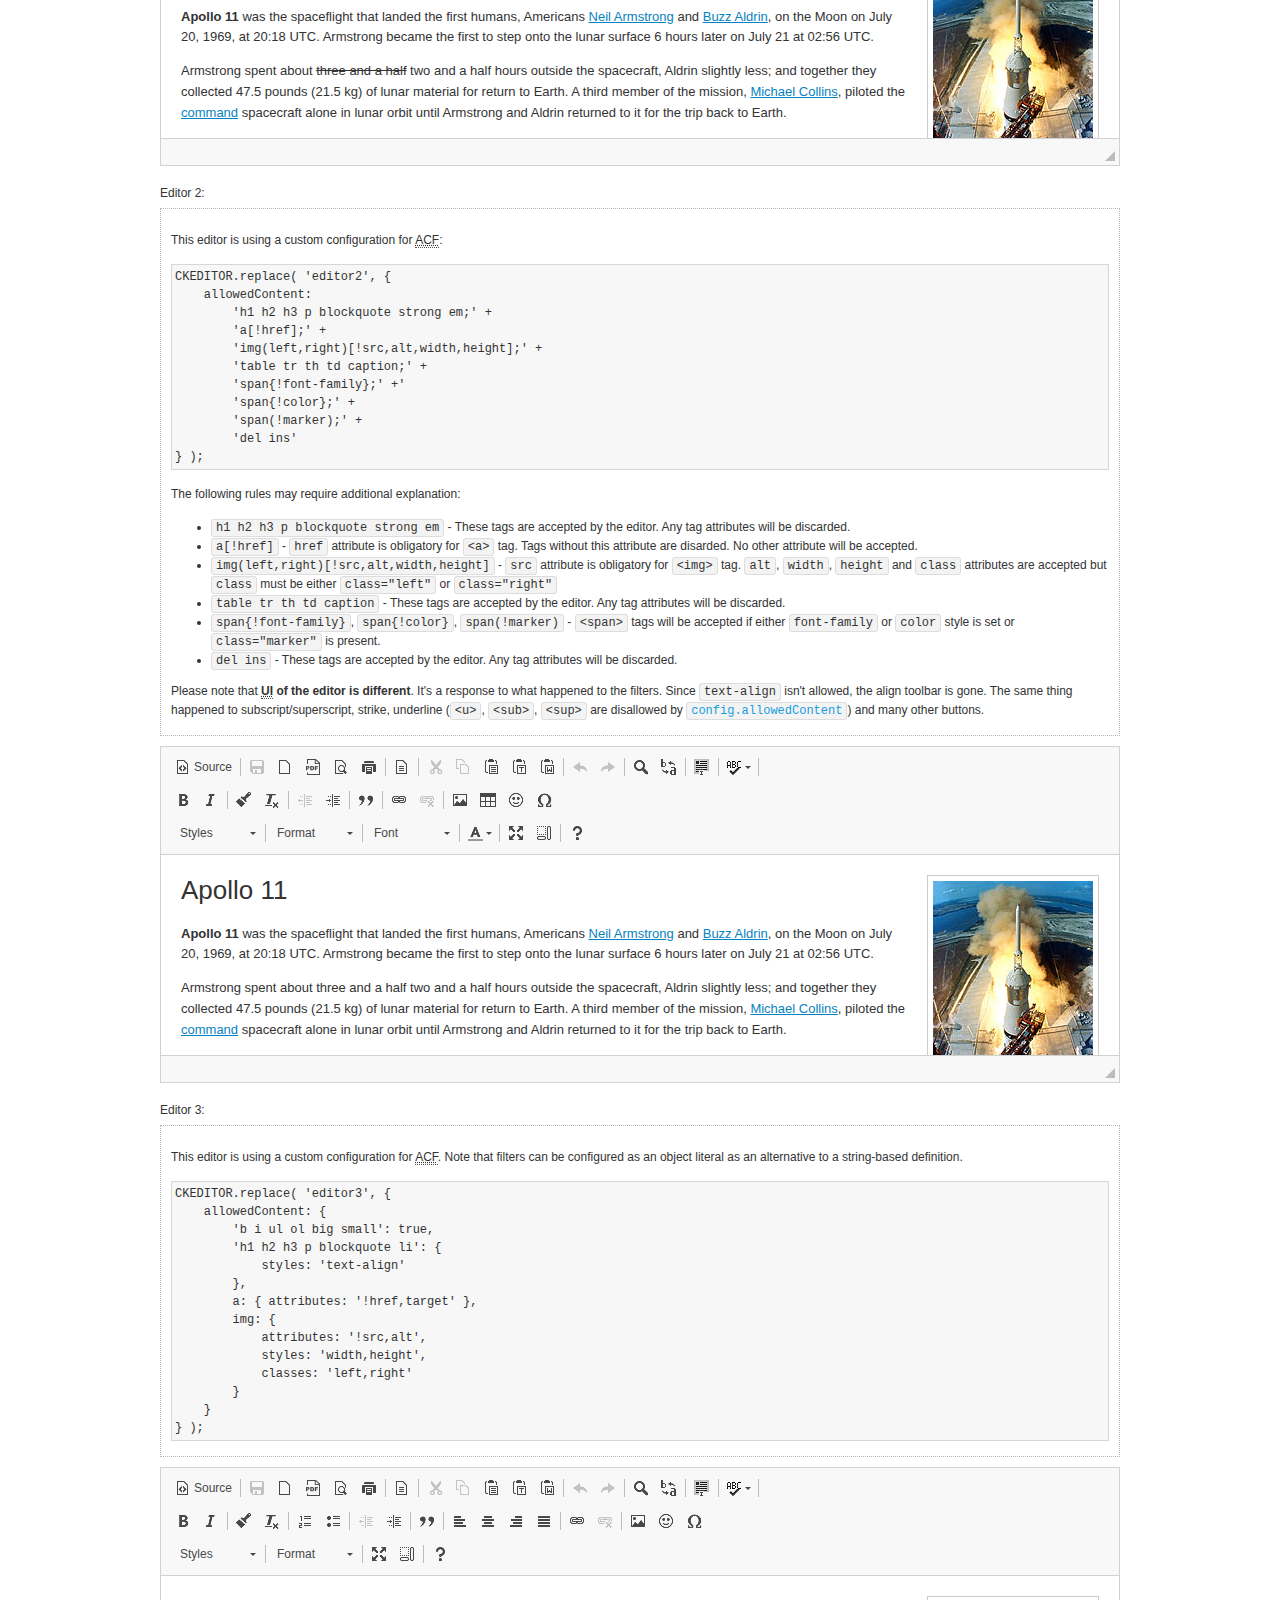
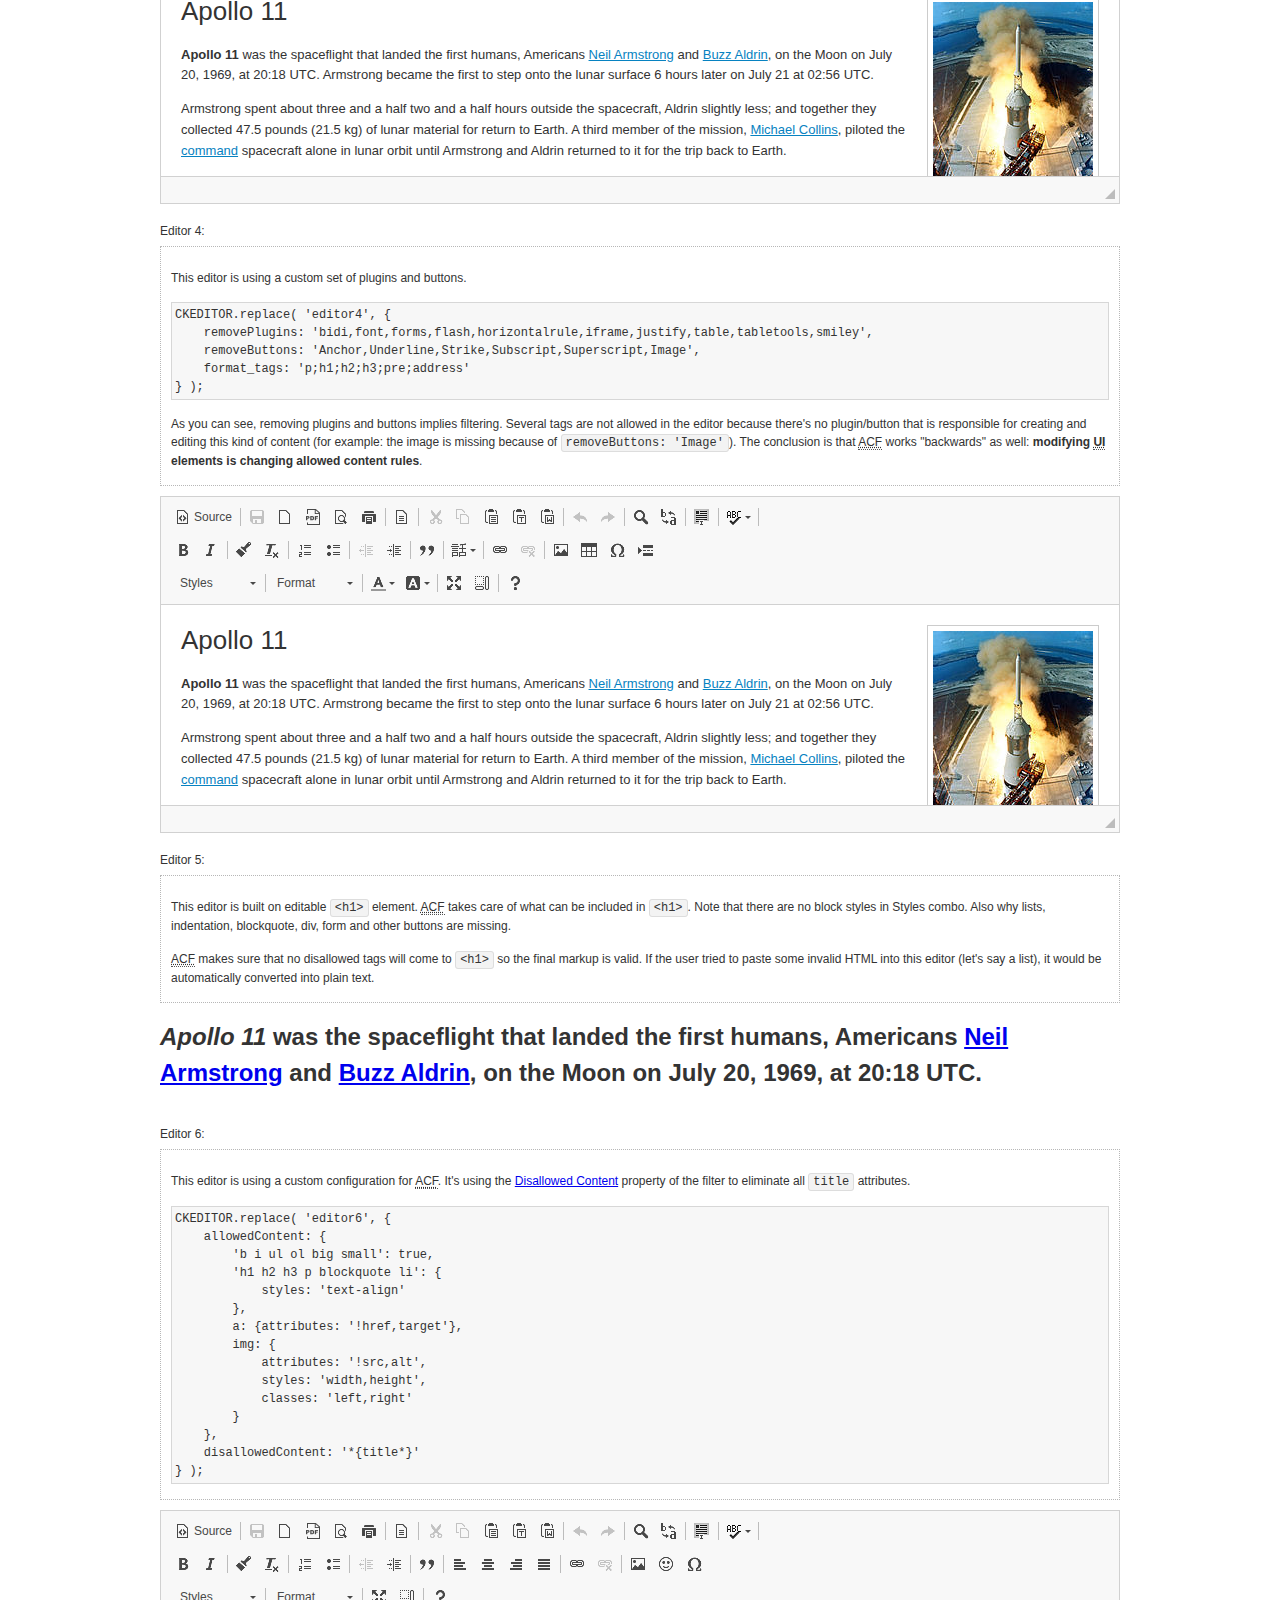
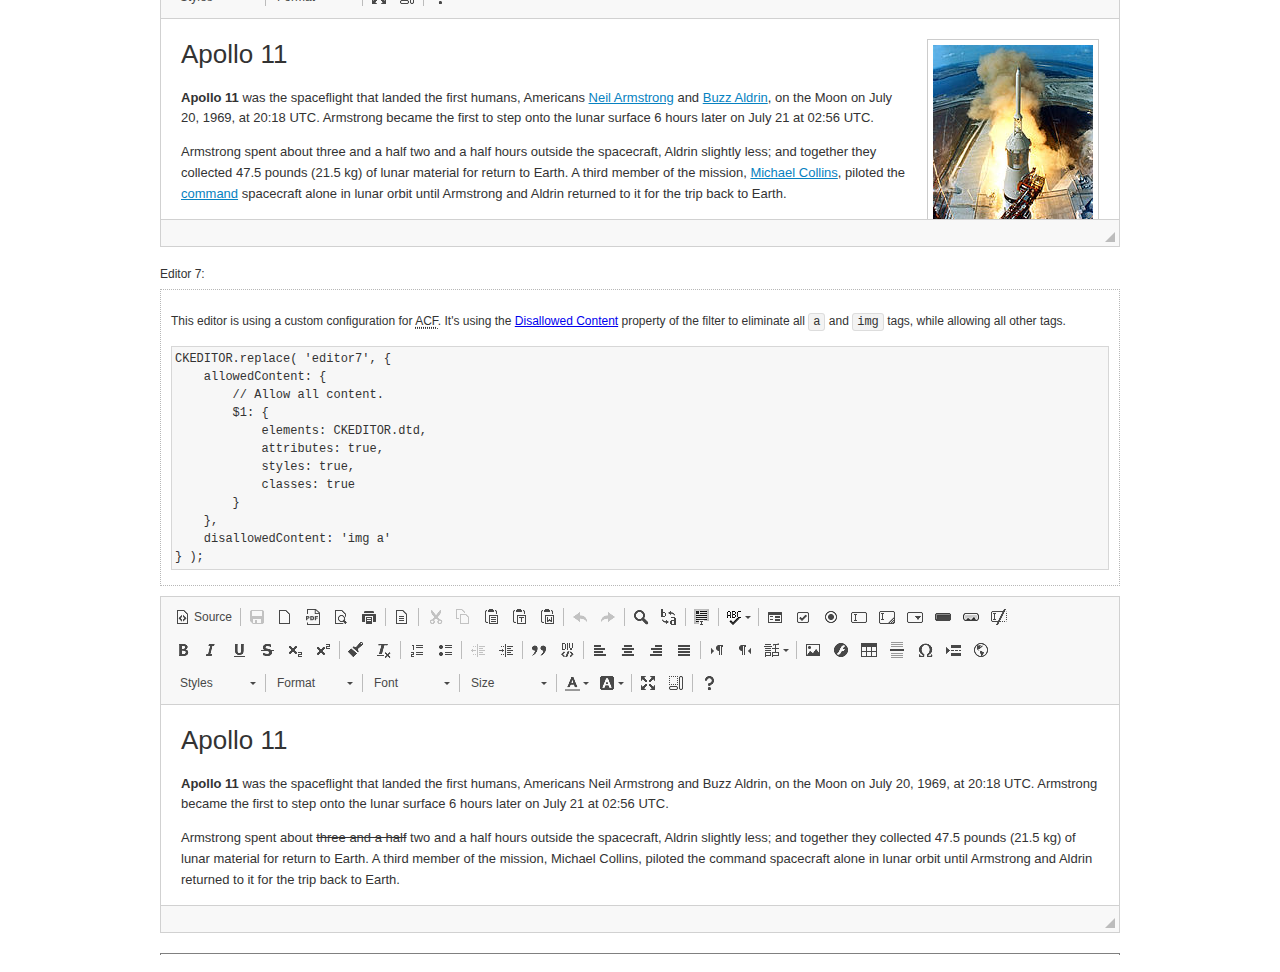
<file: frontend/ckeditor/samples/old/datafiltering.html>
<!DOCTYPE html>
<!--
Copyright (c) 2003-2021, CKSource - Frederico Knabben. All rights reserved.
For licensing, see LICENSE.md or https://ckeditor.com/legal/ckeditor-oss-license
-->
<html lang="en">
<head>
	<meta charset="utf-8">
	<title>Data Filtering &mdash; CKEditor Sample</title>
	<script src="../../ckeditor.js"></script>
	<link rel="stylesheet" href="sample.css">
	<meta name="description" content="Try the latest sample of CKEditor 4 and learn more about customizing your WYSIWYG editor with endless possibilities.">
	<script>
		// Remove advanced tabs for all editors.
		CKEDITOR.config.removeDialogTabs = 'image:advanced;link:advanced;flash:advanced;creatediv:advanced;editdiv:advanced';
	</script>
</head>
<body>
	<h1 class="samples">
		<a href="index.html">CKEditor Samples</a> &raquo; Data Filtering and Features Activation
	</h1>
	<div class="warning deprecated">
		This sample is not maintained anymore. Check out its <a href="https://ckeditor.com/docs/ckeditor4/latest/examples/acf.html">brand new version in CKEditor Examples</a>.
	</div>
	<div class="description">
		<p>
			This sample page demonstrates the idea of Advanced Content Filter
			(<abbr title="Advanced Content Filter">ACF</abbr>), a sophisticated
			tool that takes control over what kind of data is accepted by the editor and what
			kind of output is produced.
		</p>
		<h2>When and what is being filtered?</h2>
		<p>
			<abbr title="Advanced Content Filter">ACF</abbr> controls
			<strong>every single source of data</strong> that comes to the editor.
			It process both HTML that is inserted manually (i.e. pasted by the user)
			and programmatically like:
		</p>
<pre class="samples">
editor.setData( '&lt;p&gt;Hello world!&lt;/p&gt;' );
</pre>
		<p>
			<abbr title="Advanced Content Filter">ACF</abbr> discards invalid,
			useless HTML tags and attributes so the editor remains "clean" during
			runtime. <abbr title="Advanced Content Filter">ACF</abbr> behaviour
			can be configured and adjusted for a particular case to prevent the
			output HTML (i.e. in CMS systems) from being polluted.

			This kind of filtering is a first, client-side line of defense
			against "<a href="http://en.wikipedia.org/wiki/Tag_soup">tag soups</a>",
			the tool that precisely restricts which tags, attributes and styles
			are allowed (desired). When properly configured, <abbr title="Advanced Content Filter">ACF</abbr>
			is an easy and fast way to produce a high-quality, intentionally filtered HTML.
		</p>

		<h3>How to configure or disable ACF?</h3>
		<p>
			Advanced Content Filter is enabled by default, working in "automatic mode", yet
			it provides a set of easy rules that allow adjusting filtering rules
			and disabling the entire feature when necessary. The config property
			responsible for this feature is <code><a class="samples"
			href="https://ckeditor.com/docs/ckeditor4/latest/api/CKEDITOR_config.html#cfg-allowedContent">config.allowedContent</a></code>.
		</p>
		<p>
			By "automatic mode" is meant that loaded plugins decide which kind
			of content is enabled and which is not. For example, if the link
			plugin is loaded it implies that <code>&lt;a&gt;</code> tag is
			automatically allowed. Each plugin is given a set
			of predefined <abbr title="Advanced Content Filter">ACF</abbr> rules
			that control the editor until <code><a class="samples"
			href="https://ckeditor.com/docs/ckeditor4/latest/api/CKEDITOR_config.html#cfg-allowedContent">
			config.allowedContent</a></code>
			is defined manually.
		</p>
		<p>
			Let's assume our intention is to restrict the editor to accept (produce) <strong>paragraphs
			only: no attributes, no styles, no other tags</strong>.
			With <abbr title="Advanced Content Filter">ACF</abbr>
			this is very simple. Basically set <code><a class="samples"
			href="https://ckeditor.com/docs/ckeditor4/latest/api/CKEDITOR_config.html#cfg-allowedContent">
			config.allowedContent</a></code> to <code>'p'</code>:
		</p>
<pre class="samples">
var editor = CKEDITOR.replace( <em>textarea_id</em>, {
	<strong>allowedContent: 'p'</strong>
} );
</pre>
		<p>
			Now try to play with allowed content:
		</p>
<pre class="samples">
// Trying to insert disallowed tag and attribute.
editor.setData( '&lt;p <strong>style="color: red"</strong>&gt;Hello <strong>&lt;em&gt;world&lt;/em&gt;</strong>!&lt;/p&gt;' );
alert( editor.getData() );

// Filtered data is returned.
"&lt;p&gt;Hello world!&lt;/p&gt;"
</pre>
		<p>
			What happened? Since <code>config.allowedContent: 'p'</code> is set the editor assumes
			that only plain <code>&lt;p&gt;</code> are accepted. Nothing more. This is why
			<code>style</code> attribute and <code>&lt;em&gt;</code> tag are gone. The same
			filtering would happen if we pasted disallowed HTML into this editor.
		</p>
		<p>
			This is just a small sample of what <abbr title="Advanced Content Filter">ACF</abbr>
			can do. To know more, please refer to the sample section below and
			<a href="https://ckeditor.com/docs/ckeditor4/latest/guide/dev_advanced_content_filter.html">the official Advanced Content Filter guide</a>.
		</p>
		<p>
			You may, of course, want CKEditor to avoid filtering of any kind.
			To get rid of <abbr title="Advanced Content Filter">ACF</abbr>,
			basically set <code><a class="samples"
			href="https://ckeditor.com/docs/ckeditor4/latest/api/CKEDITOR_config.html#cfg-allowedContent">
			config.allowedContent</a></code> to <code>true</code> like this:
		</p>
<pre class="samples">
CKEDITOR.replace( <em>textarea_id</em>, {
	<strong>allowedContent: true</strong>
} );
</pre>

		<h2>Beyond data flow: Features activation</h2>
		<p>
			<abbr title="Advanced Content Filter">ACF</abbr> is far more than
			<abbr title="Input/Output">I/O</abbr> control: the entire
			<abbr title="User Interface">UI</abbr> of the editor is adjusted to what
			filters restrict. For example: if <code>&lt;a&gt;</code> tag is
			<strong>disallowed</strong>
			by <abbr title="Advanced Content Filter">ACF</abbr>,
			then accordingly <code>link</code> command, toolbar button and link dialog
			are also disabled. Editor is smart: it knows which features must be
			removed from the interface to match filtering rules.
		</p>
		<p>
			CKEditor can be far more specific. If <code>&lt;a&gt;</code> tag is
			<strong>allowed</strong> by filtering rules to be used but it is restricted
			to have only one attribute (<code>href</code>)
			<code>config.allowedContent = 'a[!href]'</code>, then
			"Target" tab of the link dialog is automatically disabled as <code>target</code>
			attribute isn't included in <abbr title="Advanced Content Filter">ACF</abbr> rules
			for <code>&lt;a&gt;</code>. This behaviour applies to dialog fields, context
			menus and toolbar buttons.
		</p>

		<h2>Sample configurations</h2>
		<p>
			There are several editor instances below that present different
			<abbr title="Advanced Content Filter">ACF</abbr> setups. <strong>All of them,
			except the inline instance, share the same HTML content</strong> to visualize
			how different filtering rules affect the same input data.
		</p>
	</div>

	<div>
		<label for="editor1">
			Editor 1:
		</label>
		<div class="description">
			<p>
				This editor is using default configuration ("automatic mode"). It means that
				<code><a class="samples"
				href="https://ckeditor.com/docs/ckeditor4/latest/api/CKEDITOR_config.html#cfg-allowedContent">
				config.allowedContent</a></code> is defined by loaded plugins.
				Each plugin extends filtering rules to make it's own associated content
				available for the user.
			</p>
		</div>
		<textarea cols="80" id="editor1" name="editor1" rows="10">
			&lt;h1&gt;&lt;img alt=&quot;Saturn V carrying Apollo 11&quot; class=&quot;right&quot; src=&quot;assets/sample.jpg&quot;/&gt; Apollo 11&lt;/h1&gt; &lt;p&gt;&lt;b&gt;Apollo 11&lt;/b&gt; was the spaceflight that landed the first humans, Americans &lt;a href=&quot;http://en.wikipedia.org/wiki/Neil_Armstrong&quot; title=&quot;Neil Armstrong&quot;&gt;Neil Armstrong&lt;/a&gt; and &lt;a href=&quot;http://en.wikipedia.org/wiki/Buzz_Aldrin&quot; title=&quot;Buzz Aldrin&quot;&gt;Buzz Aldrin&lt;/a&gt;, on the Moon on July 20, 1969, at 20:18 UTC. Armstrong became the first to step onto the lunar surface 6 hours later on July 21 at 02:56 UTC.&lt;/p&gt; &lt;p&gt;Armstrong spent about &lt;s&gt;three and a half&lt;/s&gt; two and a half hours outside the spacecraft, Aldrin slightly less; and together they collected 47.5 pounds (21.5&amp;nbsp;kg) of lunar material for return to Earth. A third member of the mission, &lt;a href=&quot;http://en.wikipedia.org/wiki/Michael_Collins_(astronaut)&quot; title=&quot;Michael Collins (astronaut)&quot;&gt;Michael Collins&lt;/a&gt;, piloted the &lt;a href=&quot;http://en.wikipedia.org/wiki/Apollo_Command/Service_Module&quot; title=&quot;Apollo Command/Service Module&quot;&gt;command&lt;/a&gt; spacecraft alone in lunar orbit until Armstrong and Aldrin returned to it for the trip back to Earth.&lt;/p&gt; &lt;h2&gt;Broadcasting and &lt;em&gt;quotes&lt;/em&gt; &lt;a id=&quot;quotes&quot; name=&quot;quotes&quot;&gt;&lt;/a&gt;&lt;/h2&gt; &lt;p&gt;Broadcast on live TV to a world-wide audience, Armstrong stepped onto the lunar surface and described the event as:&lt;/p&gt; &lt;blockquote&gt;&lt;p&gt;One small step for [a] man, one giant leap for mankind.&lt;/p&gt;&lt;/blockquote&gt; &lt;p&gt;Apollo 11 effectively ended the &lt;a href=&quot;http://en.wikipedia.org/wiki/Space_Race&quot; title=&quot;Space Race&quot;&gt;Space Race&lt;/a&gt; and fulfilled a national goal proposed in 1961 by the late U.S. President &lt;a href=&quot;http://en.wikipedia.org/wiki/John_F._Kennedy&quot; title=&quot;John F. Kennedy&quot;&gt;John F. Kennedy&lt;/a&gt; in a speech before the United States Congress:&lt;/p&gt; &lt;blockquote&gt;&lt;p&gt;[...] before this decade is out, of landing a man on the Moon and returning him safely to the Earth.&lt;/p&gt;&lt;/blockquote&gt; &lt;h2&gt;Technical details &lt;a id=&quot;tech-details&quot; name=&quot;tech-details&quot;&gt;&lt;/a&gt;&lt;/h2&gt; &lt;table align=&quot;right&quot; border=&quot;1&quot; bordercolor=&quot;#ccc&quot; cellpadding=&quot;5&quot; cellspacing=&quot;0&quot; style=&quot;border-collapse:collapse;margin:10px 0 10px 15px;&quot;&gt; &lt;caption&gt;&lt;strong&gt;Mission crew&lt;/strong&gt;&lt;/caption&gt; &lt;thead&gt; &lt;tr&gt; &lt;th scope=&quot;col&quot;&gt;Position&lt;/th&gt; &lt;th scope=&quot;col&quot;&gt;Astronaut&lt;/th&gt; &lt;/tr&gt; &lt;/thead&gt; &lt;tbody&gt; &lt;tr&gt; &lt;td&gt;Commander&lt;/td&gt; &lt;td&gt;Neil A. Armstrong&lt;/td&gt; &lt;/tr&gt; &lt;tr&gt; &lt;td&gt;Command Module Pilot&lt;/td&gt; &lt;td&gt;Michael Collins&lt;/td&gt; &lt;/tr&gt; &lt;tr&gt; &lt;td&gt;Lunar Module Pilot&lt;/td&gt; &lt;td&gt;Edwin &amp;quot;Buzz&amp;quot; E. Aldrin, Jr.&lt;/td&gt; &lt;/tr&gt; &lt;/tbody&gt; &lt;/table&gt; &lt;p&gt;Launched by a &lt;strong&gt;Saturn V&lt;/strong&gt; rocket from &lt;a href=&quot;http://en.wikipedia.org/wiki/Kennedy_Space_Center&quot; title=&quot;Kennedy Space Center&quot;&gt;Kennedy Space Center&lt;/a&gt; in Merritt Island, Florida on July 16, Apollo 11 was the fifth manned mission of &lt;a href=&quot;http://en.wikipedia.org/wiki/NASA&quot; title=&quot;NASA&quot;&gt;NASA&lt;/a&gt;&amp;#39;s Apollo program. The Apollo spacecraft had three parts:&lt;/p&gt; &lt;ol&gt; &lt;li&gt;&lt;strong&gt;Command Module&lt;/strong&gt; with a cabin for the three astronauts which was the only part which landed back on Earth&lt;/li&gt; &lt;li&gt;&lt;strong&gt;Service Module&lt;/strong&gt; which supported the Command Module with propulsion, electrical power, oxygen and water&lt;/li&gt; &lt;li&gt;&lt;strong&gt;Lunar Module&lt;/strong&gt; for landing on the Moon.&lt;/li&gt; &lt;/ol&gt; &lt;p&gt;After being sent to the Moon by the Saturn V&amp;#39;s upper stage, the astronauts separated the spacecraft from it and travelled for three days until they entered into lunar orbit. Armstrong and Aldrin then moved into the Lunar Module and landed in the &lt;a href=&quot;http://en.wikipedia.org/wiki/Mare_Tranquillitatis&quot; title=&quot;Mare Tranquillitatis&quot;&gt;Sea of Tranquility&lt;/a&gt;. They stayed a total of about 21 and a half hours on the lunar surface. After lifting off in the upper part of the Lunar Module and rejoining Collins in the Command Module, they returned to Earth and landed in the &lt;a href=&quot;http://en.wikipedia.org/wiki/Pacific_Ocean&quot; title=&quot;Pacific Ocean&quot;&gt;Pacific Ocean&lt;/a&gt; on July 24.&lt;/p&gt; &lt;hr/&gt; &lt;p style=&quot;text-align: right;&quot;&gt;&lt;small&gt;Source: &lt;a href=&quot;http://en.wikipedia.org/wiki/Apollo_11&quot;&gt;Wikipedia.org&lt;/a&gt;&lt;/small&gt;&lt;/p&gt;
		</textarea>

		<script>

			CKEDITOR.replace( 'editor1' );

		</script>
	</div>

	<br>

	<div>
		<label for="editor2">
			Editor 2:
		</label>
		<div class="description">
			<p>
				This editor is using a custom configuration for
				<abbr title="Advanced Content Filter">ACF</abbr>:
			</p>
<pre class="samples">
CKEDITOR.replace( 'editor2', {
	allowedContent:
		'h1 h2 h3 p blockquote strong em;' +
		'a[!href];' +
		'img(left,right)[!src,alt,width,height];' +
		'table tr th td caption;' +
		'span{!font-family};' +'
		'span{!color};' +
		'span(!marker);' +
		'del ins'
} );
</pre>
			<p>
				The following rules may require additional explanation:
			</p>
			<ul>
				<li>
					<code>h1 h2 h3 p blockquote strong em</code> - These tags
					are accepted by the editor. Any tag attributes will be discarded.
				</li>
				<li>
					<code>a[!href]</code> - <code>href</code> attribute is obligatory
					for <code>&lt;a&gt;</code> tag. Tags without this attribute
					are disarded. No other attribute will be accepted.
				</li>
				<li>
					<code>img(left,right)[!src,alt,width,height]</code> - <code>src</code>
					attribute is obligatory for <code>&lt;img&gt;</code> tag.
					<code>alt</code>, <code>width</code>, <code>height</code>
					and <code>class</code> attributes are accepted but
					<code>class</code> must be either <code>class="left"</code>
					or <code>class="right"</code>
				</li>
				<li>
					<code>table tr th td caption</code> - These tags
					are accepted by the editor. Any tag attributes will be discarded.
				</li>
				<li>
					<code>span{!font-family}</code>, <code>span{!color}</code>,
					<code>span(!marker)</code> - <code>&lt;span&gt;</code> tags
					will be accepted if either <code>font-family</code> or
					<code>color</code> style is set or <code>class="marker"</code>
					is present.
				</li>
				<li>
					<code>del ins</code> - These tags
					are accepted by the editor. Any tag attributes will be discarded.
				</li>
			</ul>
			<p>
				Please note that <strong><abbr title="User Interface">UI</abbr> of the
				editor is different</strong>. It's a response to what happened to the filters.
				Since <code>text-align</code> isn't allowed, the align toolbar is gone.
				The same thing happened to subscript/superscript, strike, underline
				(<code>&lt;u&gt;</code>, <code>&lt;sub&gt;</code>, <code>&lt;sup&gt;</code>
				are disallowed by <code><a class="samples"
				href="https://ckeditor.com/docs/ckeditor4/latest/api/CKEDITOR_config.html#cfg-allowedContent">
				config.allowedContent</a></code>) and many other buttons.
			</p>
		</div>
		<textarea cols="80" id="editor2" name="editor2" rows="10">
			&lt;h1&gt;&lt;img alt=&quot;Saturn V carrying Apollo 11&quot; class=&quot;right&quot; src=&quot;assets/sample.jpg&quot;/&gt; Apollo 11&lt;/h1&gt; &lt;p&gt;&lt;b&gt;Apollo 11&lt;/b&gt; was the spaceflight that landed the first humans, Americans &lt;a href=&quot;http://en.wikipedia.org/wiki/Neil_Armstrong&quot; title=&quot;Neil Armstrong&quot;&gt;Neil Armstrong&lt;/a&gt; and &lt;a href=&quot;http://en.wikipedia.org/wiki/Buzz_Aldrin&quot; title=&quot;Buzz Aldrin&quot;&gt;Buzz Aldrin&lt;/a&gt;, on the Moon on July 20, 1969, at 20:18 UTC. Armstrong became the first to step onto the lunar surface 6 hours later on July 21 at 02:56 UTC.&lt;/p&gt; &lt;p&gt;Armstrong spent about &lt;s&gt;three and a half&lt;/s&gt; two and a half hours outside the spacecraft, Aldrin slightly less; and together they collected 47.5 pounds (21.5&amp;nbsp;kg) of lunar material for return to Earth. A third member of the mission, &lt;a href=&quot;http://en.wikipedia.org/wiki/Michael_Collins_(astronaut)&quot; title=&quot;Michael Collins (astronaut)&quot;&gt;Michael Collins&lt;/a&gt;, piloted the &lt;a href=&quot;http://en.wikipedia.org/wiki/Apollo_Command/Service_Module&quot; title=&quot;Apollo Command/Service Module&quot;&gt;command&lt;/a&gt; spacecraft alone in lunar orbit until Armstrong and Aldrin returned to it for the trip back to Earth.&lt;/p&gt; &lt;h2&gt;Broadcasting and &lt;em&gt;quotes&lt;/em&gt; &lt;a id=&quot;quotes&quot; name=&quot;quotes&quot;&gt;&lt;/a&gt;&lt;/h2&gt; &lt;p&gt;Broadcast on live TV to a world-wide audience, Armstrong stepped onto the lunar surface and described the event as:&lt;/p&gt; &lt;blockquote&gt;&lt;p&gt;One small step for [a] man, one giant leap for mankind.&lt;/p&gt;&lt;/blockquote&gt; &lt;p&gt;Apollo 11 effectively ended the &lt;a href=&quot;http://en.wikipedia.org/wiki/Space_Race&quot; title=&quot;Space Race&quot;&gt;Space Race&lt;/a&gt; and fulfilled a national goal proposed in 1961 by the late U.S. President &lt;a href=&quot;http://en.wikipedia.org/wiki/John_F._Kennedy&quot; title=&quot;John F. Kennedy&quot;&gt;John F. Kennedy&lt;/a&gt; in a speech before the United States Congress:&lt;/p&gt; &lt;blockquote&gt;&lt;p&gt;[...] before this decade is out, of landing a man on the Moon and returning him safely to the Earth.&lt;/p&gt;&lt;/blockquote&gt; &lt;h2&gt;Technical details &lt;a id=&quot;tech-details&quot; name=&quot;tech-details&quot;&gt;&lt;/a&gt;&lt;/h2&gt; &lt;table align=&quot;right&quot; border=&quot;1&quot; bordercolor=&quot;#ccc&quot; cellpadding=&quot;5&quot; cellspacing=&quot;0&quot; style=&quot;border-collapse:collapse;margin:10px 0 10px 15px;&quot;&gt; &lt;caption&gt;&lt;strong&gt;Mission crew&lt;/strong&gt;&lt;/caption&gt; &lt;thead&gt; &lt;tr&gt; &lt;th scope=&quot;col&quot;&gt;Position&lt;/th&gt; &lt;th scope=&quot;col&quot;&gt;Astronaut&lt;/th&gt; &lt;/tr&gt; &lt;/thead&gt; &lt;tbody&gt; &lt;tr&gt; &lt;td&gt;Commander&lt;/td&gt; &lt;td&gt;Neil A. Armstrong&lt;/td&gt; &lt;/tr&gt; &lt;tr&gt; &lt;td&gt;Command Module Pilot&lt;/td&gt; &lt;td&gt;Michael Collins&lt;/td&gt; &lt;/tr&gt; &lt;tr&gt; &lt;td&gt;Lunar Module Pilot&lt;/td&gt; &lt;td&gt;Edwin &amp;quot;Buzz&amp;quot; E. Aldrin, Jr.&lt;/td&gt; &lt;/tr&gt; &lt;/tbody&gt; &lt;/table&gt; &lt;p&gt;Launched by a &lt;strong&gt;Saturn V&lt;/strong&gt; rocket from &lt;a href=&quot;http://en.wikipedia.org/wiki/Kennedy_Space_Center&quot; title=&quot;Kennedy Space Center&quot;&gt;Kennedy Space Center&lt;/a&gt; in Merritt Island, Florida on July 16, Apollo 11 was the fifth manned mission of &lt;a href=&quot;http://en.wikipedia.org/wiki/NASA&quot; title=&quot;NASA&quot;&gt;NASA&lt;/a&gt;&amp;#39;s Apollo program. The Apollo spacecraft had three parts:&lt;/p&gt; &lt;ol&gt; &lt;li&gt;&lt;strong&gt;Command Module&lt;/strong&gt; with a cabin for the three astronauts which was the only part which landed back on Earth&lt;/li&gt; &lt;li&gt;&lt;strong&gt;Service Module&lt;/strong&gt; which supported the Command Module with propulsion, electrical power, oxygen and water&lt;/li&gt; &lt;li&gt;&lt;strong&gt;Lunar Module&lt;/strong&gt; for landing on the Moon.&lt;/li&gt; &lt;/ol&gt; &lt;p&gt;After being sent to the Moon by the Saturn V&amp;#39;s upper stage, the astronauts separated the spacecraft from it and travelled for three days until they entered into lunar orbit. Armstrong and Aldrin then moved into the Lunar Module and landed in the &lt;a href=&quot;http://en.wikipedia.org/wiki/Mare_Tranquillitatis&quot; title=&quot;Mare Tranquillitatis&quot;&gt;Sea of Tranquility&lt;/a&gt;. They stayed a total of about 21 and a half hours on the lunar surface. After lifting off in the upper part of the Lunar Module and rejoining Collins in the Command Module, they returned to Earth and landed in the &lt;a href=&quot;http://en.wikipedia.org/wiki/Pacific_Ocean&quot; title=&quot;Pacific Ocean&quot;&gt;Pacific Ocean&lt;/a&gt; on July 24.&lt;/p&gt; &lt;hr/&gt; &lt;p style=&quot;text-align: right;&quot;&gt;&lt;small&gt;Source: &lt;a href=&quot;http://en.wikipedia.org/wiki/Apollo_11&quot;&gt;Wikipedia.org&lt;/a&gt;&lt;/small&gt;&lt;/p&gt;
		</textarea>
		<script>

			CKEDITOR.replace( 'editor2', {
				allowedContent:
					'h1 h2 h3 p blockquote strong em;' +
					'a[!href];' +
					'img(left,right)[!src,alt,width,height];' +
					'table tr th td caption;' +
					'span{!font-family};' +
					'span{!color};' +
					'span(!marker);' +
					'del ins'
			} );

		</script>
	</div>

	<br>

	<div>
		<label for="editor3">
			Editor 3:
		</label>
		<div class="description">
			<p>
				This editor is using a custom configuration for
				<abbr title="Advanced Content Filter">ACF</abbr>.
				Note that filters can be configured as an object literal
				as an alternative to a string-based definition.
			</p>
<pre class="samples">
CKEDITOR.replace( 'editor3', {
	allowedContent: {
		'b i ul ol big small': true,
		'h1 h2 h3 p blockquote li': {
			styles: 'text-align'
		},
		a: { attributes: '!href,target' },
		img: {
			attributes: '!src,alt',
			styles: 'width,height',
			classes: 'left,right'
		}
	}
} );
</pre>
		</div>
		<textarea cols="80" id="editor3" name="editor3" rows="10">
			&lt;h1&gt;&lt;img alt=&quot;Saturn V carrying Apollo 11&quot; class=&quot;right&quot; src=&quot;assets/sample.jpg&quot;/&gt; Apollo 11&lt;/h1&gt; &lt;p&gt;&lt;b&gt;Apollo 11&lt;/b&gt; was the spaceflight that landed the first humans, Americans &lt;a href=&quot;http://en.wikipedia.org/wiki/Neil_Armstrong&quot; title=&quot;Neil Armstrong&quot;&gt;Neil Armstrong&lt;/a&gt; and &lt;a href=&quot;http://en.wikipedia.org/wiki/Buzz_Aldrin&quot; title=&quot;Buzz Aldrin&quot;&gt;Buzz Aldrin&lt;/a&gt;, on the Moon on July 20, 1969, at 20:18 UTC. Armstrong became the first to step onto the lunar surface 6 hours later on July 21 at 02:56 UTC.&lt;/p&gt; &lt;p&gt;Armstrong spent about &lt;s&gt;three and a half&lt;/s&gt; two and a half hours outside the spacecraft, Aldrin slightly less; and together they collected 47.5 pounds (21.5&amp;nbsp;kg) of lunar material for return to Earth. A third member of the mission, &lt;a href=&quot;http://en.wikipedia.org/wiki/Michael_Collins_(astronaut)&quot; title=&quot;Michael Collins (astronaut)&quot;&gt;Michael Collins&lt;/a&gt;, piloted the &lt;a href=&quot;http://en.wikipedia.org/wiki/Apollo_Command/Service_Module&quot; title=&quot;Apollo Command/Service Module&quot;&gt;command&lt;/a&gt; spacecraft alone in lunar orbit until Armstrong and Aldrin returned to it for the trip back to Earth.&lt;/p&gt; &lt;h2&gt;Broadcasting and &lt;em&gt;quotes&lt;/em&gt; &lt;a id=&quot;quotes&quot; name=&quot;quotes&quot;&gt;&lt;/a&gt;&lt;/h2&gt; &lt;p&gt;Broadcast on live TV to a world-wide audience, Armstrong stepped onto the lunar surface and described the event as:&lt;/p&gt; &lt;blockquote&gt;&lt;p&gt;One small step for [a] man, one giant leap for mankind.&lt;/p&gt;&lt;/blockquote&gt; &lt;p&gt;Apollo 11 effectively ended the &lt;a href=&quot;http://en.wikipedia.org/wiki/Space_Race&quot; title=&quot;Space Race&quot;&gt;Space Race&lt;/a&gt; and fulfilled a national goal proposed in 1961 by the late U.S. President &lt;a href=&quot;http://en.wikipedia.org/wiki/John_F._Kennedy&quot; title=&quot;John F. Kennedy&quot;&gt;John F. Kennedy&lt;/a&gt; in a speech before the United States Congress:&lt;/p&gt; &lt;blockquote&gt;&lt;p&gt;[...] before this decade is out, of landing a man on the Moon and returning him safely to the Earth.&lt;/p&gt;&lt;/blockquote&gt; &lt;h2&gt;Technical details &lt;a id=&quot;tech-details&quot; name=&quot;tech-details&quot;&gt;&lt;/a&gt;&lt;/h2&gt; &lt;table align=&quot;right&quot; border=&quot;1&quot; bordercolor=&quot;#ccc&quot; cellpadding=&quot;5&quot; cellspacing=&quot;0&quot; style=&quot;border-collapse:collapse;margin:10px 0 10px 15px;&quot;&gt; &lt;caption&gt;&lt;strong&gt;Mission crew&lt;/strong&gt;&lt;/caption&gt; &lt;thead&gt; &lt;tr&gt; &lt;th scope=&quot;col&quot;&gt;Position&lt;/th&gt; &lt;th scope=&quot;col&quot;&gt;Astronaut&lt;/th&gt; &lt;/tr&gt; &lt;/thead&gt; &lt;tbody&gt; &lt;tr&gt; &lt;td&gt;Commander&lt;/td&gt; &lt;td&gt;Neil A. Armstrong&lt;/td&gt; &lt;/tr&gt; &lt;tr&gt; &lt;td&gt;Command Module Pilot&lt;/td&gt; &lt;td&gt;Michael Collins&lt;/td&gt; &lt;/tr&gt; &lt;tr&gt; &lt;td&gt;Lunar Module Pilot&lt;/td&gt; &lt;td&gt;Edwin &amp;quot;Buzz&amp;quot; E. Aldrin, Jr.&lt;/td&gt; &lt;/tr&gt; &lt;/tbody&gt; &lt;/table&gt; &lt;p&gt;Launched by a &lt;strong&gt;Saturn V&lt;/strong&gt; rocket from &lt;a href=&quot;http://en.wikipedia.org/wiki/Kennedy_Space_Center&quot; title=&quot;Kennedy Space Center&quot;&gt;Kennedy Space Center&lt;/a&gt; in Merritt Island, Florida on July 16, Apollo 11 was the fifth manned mission of &lt;a href=&quot;http://en.wikipedia.org/wiki/NASA&quot; title=&quot;NASA&quot;&gt;NASA&lt;/a&gt;&amp;#39;s Apollo program. The Apollo spacecraft had three parts:&lt;/p&gt; &lt;ol&gt; &lt;li&gt;&lt;strong&gt;Command Module&lt;/strong&gt; with a cabin for the three astronauts which was the only part which landed back on Earth&lt;/li&gt; &lt;li&gt;&lt;strong&gt;Service Module&lt;/strong&gt; which supported the Command Module with propulsion, electrical power, oxygen and water&lt;/li&gt; &lt;li&gt;&lt;strong&gt;Lunar Module&lt;/strong&gt; for landing on the Moon.&lt;/li&gt; &lt;/ol&gt; &lt;p&gt;After being sent to the Moon by the Saturn V&amp;#39;s upper stage, the astronauts separated the spacecraft from it and travelled for three days until they entered into lunar orbit. Armstrong and Aldrin then moved into the Lunar Module and landed in the &lt;a href=&quot;http://en.wikipedia.org/wiki/Mare_Tranquillitatis&quot; title=&quot;Mare Tranquillitatis&quot;&gt;Sea of Tranquility&lt;/a&gt;. They stayed a total of about 21 and a half hours on the lunar surface. After lifting off in the upper part of the Lunar Module and rejoining Collins in the Command Module, they returned to Earth and landed in the &lt;a href=&quot;http://en.wikipedia.org/wiki/Pacific_Ocean&quot; title=&quot;Pacific Ocean&quot;&gt;Pacific Ocean&lt;/a&gt; on July 24.&lt;/p&gt; &lt;hr/&gt; &lt;p style=&quot;text-align: right;&quot;&gt;&lt;small&gt;Source: &lt;a href=&quot;http://en.wikipedia.org/wiki/Apollo_11&quot;&gt;Wikipedia.org&lt;/a&gt;&lt;/small&gt;&lt;/p&gt;
		</textarea>
		<script>

			CKEDITOR.replace( 'editor3', {
				allowedContent: {
					'b i ul ol big small': true,
					'h1 h2 h3 p blockquote li': {
						styles: 'text-align'
					},
					a: { attributes: '!href,target' },
					img: {
						attributes: '!src,alt',
						styles: 'width,height',
						classes: 'left,right'
					}
				}
			} );

		</script>
	</div>

	<br>

	<div>
		<label for="editor4">
			Editor 4:
		</label>
		<div class="description">
			<p>
				This editor is using a custom set of plugins and buttons.
			</p>
<pre class="samples">
CKEDITOR.replace( 'editor4', {
	removePlugins: 'bidi,font,forms,flash,horizontalrule,iframe,justify,table,tabletools,smiley',
	removeButtons: 'Anchor,Underline,Strike,Subscript,Superscript,Image',
	format_tags: 'p;h1;h2;h3;pre;address'
} );
</pre>
			<p>
				As you can see, removing plugins and buttons implies filtering.
				Several tags are not allowed in the editor because there's no
				plugin/button that is responsible for creating and editing this
				kind of content (for example: the image is missing because
				of <code>removeButtons: 'Image'</code>). The conclusion is that
				<abbr title="Advanced Content Filter">ACF</abbr> works "backwards"
				as well: <strong>modifying <abbr title="User Interface">UI</abbr>
				elements is changing allowed content rules</strong>.
			</p>
		</div>
		<textarea cols="80" id="editor4" name="editor4" rows="10">
			&lt;h1&gt;&lt;img alt=&quot;Saturn V carrying Apollo 11&quot; class=&quot;right&quot; src=&quot;assets/sample.jpg&quot;/&gt; Apollo 11&lt;/h1&gt; &lt;p&gt;&lt;b&gt;Apollo 11&lt;/b&gt; was the spaceflight that landed the first humans, Americans &lt;a href=&quot;http://en.wikipedia.org/wiki/Neil_Armstrong&quot; title=&quot;Neil Armstrong&quot;&gt;Neil Armstrong&lt;/a&gt; and &lt;a href=&quot;http://en.wikipedia.org/wiki/Buzz_Aldrin&quot; title=&quot;Buzz Aldrin&quot;&gt;Buzz Aldrin&lt;/a&gt;, on the Moon on July 20, 1969, at 20:18 UTC. Armstrong became the first to step onto the lunar surface 6 hours later on July 21 at 02:56 UTC.&lt;/p&gt; &lt;p&gt;Armstrong spent about &lt;s&gt;three and a half&lt;/s&gt; two and a half hours outside the spacecraft, Aldrin slightly less; and together they collected 47.5 pounds (21.5&amp;nbsp;kg) of lunar material for return to Earth. A third member of the mission, &lt;a href=&quot;http://en.wikipedia.org/wiki/Michael_Collins_(astronaut)&quot; title=&quot;Michael Collins (astronaut)&quot;&gt;Michael Collins&lt;/a&gt;, piloted the &lt;a href=&quot;http://en.wikipedia.org/wiki/Apollo_Command/Service_Module&quot; title=&quot;Apollo Command/Service Module&quot;&gt;command&lt;/a&gt; spacecraft alone in lunar orbit until Armstrong and Aldrin returned to it for the trip back to Earth.&lt;/p&gt; &lt;h2&gt;Broadcasting and &lt;em&gt;quotes&lt;/em&gt; &lt;a id=&quot;quotes&quot; name=&quot;quotes&quot;&gt;&lt;/a&gt;&lt;/h2&gt; &lt;p&gt;Broadcast on live TV to a world-wide audience, Armstrong stepped onto the lunar surface and described the event as:&lt;/p&gt; &lt;blockquote&gt;&lt;p&gt;One small step for [a] man, one giant leap for mankind.&lt;/p&gt;&lt;/blockquote&gt; &lt;p&gt;Apollo 11 effectively ended the &lt;a href=&quot;http://en.wikipedia.org/wiki/Space_Race&quot; title=&quot;Space Race&quot;&gt;Space Race&lt;/a&gt; and fulfilled a national goal proposed in 1961 by the late U.S. President &lt;a href=&quot;http://en.wikipedia.org/wiki/John_F._Kennedy&quot; title=&quot;John F. Kennedy&quot;&gt;John F. Kennedy&lt;/a&gt; in a speech before the United States Congress:&lt;/p&gt; &lt;blockquote&gt;&lt;p&gt;[...] before this decade is out, of landing a man on the Moon and returning him safely to the Earth.&lt;/p&gt;&lt;/blockquote&gt; &lt;h2&gt;Technical details &lt;a id=&quot;tech-details&quot; name=&quot;tech-details&quot;&gt;&lt;/a&gt;&lt;/h2&gt; &lt;table align=&quot;right&quot; border=&quot;1&quot; bordercolor=&quot;#ccc&quot; cellpadding=&quot;5&quot; cellspacing=&quot;0&quot; style=&quot;border-collapse:collapse;margin:10px 0 10px 15px;&quot;&gt; &lt;caption&gt;&lt;strong&gt;Mission crew&lt;/strong&gt;&lt;/caption&gt; &lt;thead&gt; &lt;tr&gt; &lt;th scope=&quot;col&quot;&gt;Position&lt;/th&gt; &lt;th scope=&quot;col&quot;&gt;Astronaut&lt;/th&gt; &lt;/tr&gt; &lt;/thead&gt; &lt;tbody&gt; &lt;tr&gt; &lt;td&gt;Commander&lt;/td&gt; &lt;td&gt;Neil A. Armstrong&lt;/td&gt; &lt;/tr&gt; &lt;tr&gt; &lt;td&gt;Command Module Pilot&lt;/td&gt; &lt;td&gt;Michael Collins&lt;/td&gt; &lt;/tr&gt; &lt;tr&gt; &lt;td&gt;Lunar Module Pilot&lt;/td&gt; &lt;td&gt;Edwin &amp;quot;Buzz&amp;quot; E. Aldrin, Jr.&lt;/td&gt; &lt;/tr&gt; &lt;/tbody&gt; &lt;/table&gt; &lt;p&gt;Launched by a &lt;strong&gt;Saturn V&lt;/strong&gt; rocket from &lt;a href=&quot;http://en.wikipedia.org/wiki/Kennedy_Space_Center&quot; title=&quot;Kennedy Space Center&quot;&gt;Kennedy Space Center&lt;/a&gt; in Merritt Island, Florida on July 16, Apollo 11 was the fifth manned mission of &lt;a href=&quot;http://en.wikipedia.org/wiki/NASA&quot; title=&quot;NASA&quot;&gt;NASA&lt;/a&gt;&amp;#39;s Apollo program. The Apollo spacecraft had three parts:&lt;/p&gt; &lt;ol&gt; &lt;li&gt;&lt;strong&gt;Command Module&lt;/strong&gt; with a cabin for the three astronauts which was the only part which landed back on Earth&lt;/li&gt; &lt;li&gt;&lt;strong&gt;Service Module&lt;/strong&gt; which supported the Command Module with propulsion, electrical power, oxygen and water&lt;/li&gt; &lt;li&gt;&lt;strong&gt;Lunar Module&lt;/strong&gt; for landing on the Moon.&lt;/li&gt; &lt;/ol&gt; &lt;p&gt;After being sent to the Moon by the Saturn V&amp;#39;s upper stage, the astronauts separated the spacecraft from it and travelled for three days until they entered into lunar orbit. Armstrong and Aldrin then moved into the Lunar Module and landed in the &lt;a href=&quot;http://en.wikipedia.org/wiki/Mare_Tranquillitatis&quot; title=&quot;Mare Tranquillitatis&quot;&gt;Sea of Tranquility&lt;/a&gt;. They stayed a total of about 21 and a half hours on the lunar surface. After lifting off in the upper part of the Lunar Module and rejoining Collins in the Command Module, they returned to Earth and landed in the &lt;a href=&quot;http://en.wikipedia.org/wiki/Pacific_Ocean&quot; title=&quot;Pacific Ocean&quot;&gt;Pacific Ocean&lt;/a&gt; on July 24.&lt;/p&gt; &lt;hr/&gt; &lt;p style=&quot;text-align: right;&quot;&gt;&lt;small&gt;Source: &lt;a href=&quot;http://en.wikipedia.org/wiki/Apollo_11&quot;&gt;Wikipedia.org&lt;/a&gt;&lt;/small&gt;&lt;/p&gt;
		</textarea>
		<script>

			CKEDITOR.replace( 'editor4', {
				removePlugins: 'bidi,div,font,forms,flash,horizontalrule,iframe,justify,table,tabletools,smiley',
				removeButtons: 'Anchor,Underline,Strike,Subscript,Superscript,Image',
				format_tags: 'p;h1;h2;h3;pre;address'
			} );

		</script>
	</div>

	<br>

	<div>
		<label for="editor5">
			Editor 5:
		</label>
		<div class="description">
			<p>
				This editor is built on editable <code>&lt;h1&gt;</code> element.
				<abbr title="Advanced Content Filter">ACF</abbr> takes care of
				what can be included in <code>&lt;h1&gt;</code>. Note that there
				are no block styles in Styles combo. Also why lists, indentation,
				blockquote, div, form and other buttons are missing.
			</p>
			<p>
				<abbr title="Advanced Content Filter">ACF</abbr> makes sure that
				no disallowed tags will come to <code>&lt;h1&gt;</code> so the final
				markup is valid. If the user tried to paste some invalid HTML
				into this editor (let's say a list), it would be automatically
				converted into plain text.
			</p>
		</div>
		<h1 id="editor5" contenteditable="true">
			<em>Apollo 11</em> was the spaceflight that landed the first humans, Americans <a href="http://en.wikipedia.org/wiki/Neil_Armstrong" title="Neil Armstrong">Neil Armstrong</a> and <a href="http://en.wikipedia.org/wiki/Buzz_Aldrin" title="Buzz Aldrin">Buzz Aldrin</a>, on the Moon on July 20, 1969, at 20:18 UTC.
		</h1>
	</div>

	<br>

	<div>
		<label for="editor3">
			Editor 6:
		</label>
		<div class="description">
			<p>
				This editor is using a custom configuration for <abbr title="Advanced Content Filter">ACF</abbr>.
				It's using the <a href="https://ckeditor.com/docs/ckeditor4/latest/guide/dev_disallowed_content.html" rel="noopener noreferrer" target="_blank">
				Disallowed Content</a> property of the filter to eliminate all <code>title</code> attributes.
			</p>

<pre class="samples">
CKEDITOR.replace( 'editor6', {
	allowedContent: {
		'b i ul ol big small': true,
		'h1 h2 h3 p blockquote li': {
			styles: 'text-align'
		},
		a: {attributes: '!href,target'},
		img: {
			attributes: '!src,alt',
			styles: 'width,height',
			classes: 'left,right'
		}
	},
	disallowedContent: '*{title*}'
} );
</pre>
		</div>
		<textarea cols="80" id="editor6" name="editor6" rows="10">
			&lt;h1&gt;&lt;img alt=&quot;Saturn V carrying Apollo 11&quot; class=&quot;right&quot; src=&quot;assets/sample.jpg&quot;/&gt; Apollo 11&lt;/h1&gt; &lt;p&gt;&lt;b&gt;Apollo 11&lt;/b&gt; was the spaceflight that landed the first humans, Americans &lt;a href=&quot;http://en.wikipedia.org/wiki/Neil_Armstrong&quot; title=&quot;Neil Armstrong&quot;&gt;Neil Armstrong&lt;/a&gt; and &lt;a href=&quot;http://en.wikipedia.org/wiki/Buzz_Aldrin&quot; title=&quot;Buzz Aldrin&quot;&gt;Buzz Aldrin&lt;/a&gt;, on the Moon on July 20, 1969, at 20:18 UTC. Armstrong became the first to step onto the lunar surface 6 hours later on July 21 at 02:56 UTC.&lt;/p&gt; &lt;p&gt;Armstrong spent about &lt;s&gt;three and a half&lt;/s&gt; two and a half hours outside the spacecraft, Aldrin slightly less; and together they collected 47.5 pounds (21.5&amp;nbsp;kg) of lunar material for return to Earth. A third member of the mission, &lt;a href=&quot;http://en.wikipedia.org/wiki/Michael_Collins_(astronaut)&quot; title=&quot;Michael Collins (astronaut)&quot;&gt;Michael Collins&lt;/a&gt;, piloted the &lt;a href=&quot;http://en.wikipedia.org/wiki/Apollo_Command/Service_Module&quot; title=&quot;Apollo Command/Service Module&quot;&gt;command&lt;/a&gt; spacecraft alone in lunar orbit until Armstrong and Aldrin returned to it for the trip back to Earth.&lt;/p&gt; &lt;h2&gt;Broadcasting and &lt;em&gt;quotes&lt;/em&gt; &lt;a id=&quot;quotes&quot; name=&quot;quotes&quot;&gt;&lt;/a&gt;&lt;/h2&gt; &lt;p&gt;Broadcast on live TV to a world-wide audience, Armstrong stepped onto the lunar surface and described the event as:&lt;/p&gt; &lt;blockquote&gt;&lt;p&gt;One small step for [a] man, one giant leap for mankind.&lt;/p&gt;&lt;/blockquote&gt; &lt;p&gt;Apollo 11 effectively ended the &lt;a href=&quot;http://en.wikipedia.org/wiki/Space_Race&quot; title=&quot;Space Race&quot;&gt;Space Race&lt;/a&gt; and fulfilled a national goal proposed in 1961 by the late U.S. President &lt;a href=&quot;http://en.wikipedia.org/wiki/John_F._Kennedy&quot; title=&quot;John F. Kennedy&quot;&gt;John F. Kennedy&lt;/a&gt; in a speech before the United States Congress:&lt;/p&gt; &lt;blockquote&gt;&lt;p&gt;[...] before this decade is out, of landing a man on the Moon and returning him safely to the Earth.&lt;/p&gt;&lt;/blockquote&gt; &lt;h2&gt;Technical details &lt;a id=&quot;tech-details&quot; name=&quot;tech-details&quot;&gt;&lt;/a&gt;&lt;/h2&gt; &lt;table align=&quot;right&quot; border=&quot;1&quot; bordercolor=&quot;#ccc&quot; cellpadding=&quot;5&quot; cellspacing=&quot;0&quot; style=&quot;border-collapse:collapse;margin:10px 0 10px 15px;&quot;&gt; &lt;caption&gt;&lt;strong&gt;Mission crew&lt;/strong&gt;&lt;/caption&gt; &lt;thead&gt; &lt;tr&gt; &lt;th scope=&quot;col&quot;&gt;Position&lt;/th&gt; &lt;th scope=&quot;col&quot;&gt;Astronaut&lt;/th&gt; &lt;/tr&gt; &lt;/thead&gt; &lt;tbody&gt; &lt;tr&gt; &lt;td&gt;Commander&lt;/td&gt; &lt;td&gt;Neil A. Armstrong&lt;/td&gt; &lt;/tr&gt; &lt;tr&gt; &lt;td&gt;Command Module Pilot&lt;/td&gt; &lt;td&gt;Michael Collins&lt;/td&gt; &lt;/tr&gt; &lt;tr&gt; &lt;td&gt;Lunar Module Pilot&lt;/td&gt; &lt;td&gt;Edwin &amp;quot;Buzz&amp;quot; E. Aldrin, Jr.&lt;/td&gt; &lt;/tr&gt; &lt;/tbody&gt; &lt;/table&gt; &lt;p&gt;Launched by a &lt;strong&gt;Saturn V&lt;/strong&gt; rocket from &lt;a href=&quot;http://en.wikipedia.org/wiki/Kennedy_Space_Center&quot; title=&quot;Kennedy Space Center&quot;&gt;Kennedy Space Center&lt;/a&gt; in Merritt Island, Florida on July 16, Apollo 11 was the fifth manned mission of &lt;a href=&quot;http://en.wikipedia.org/wiki/NASA&quot; title=&quot;NASA&quot;&gt;NASA&lt;/a&gt;&amp;#39;s Apollo program. The Apollo spacecraft had three parts:&lt;/p&gt; &lt;ol&gt; &lt;li&gt;&lt;strong&gt;Command Module&lt;/strong&gt; with a cabin for the three astronauts which was the only part which landed back on Earth&lt;/li&gt; &lt;li&gt;&lt;strong&gt;Service Module&lt;/strong&gt; which supported the Command Module with propulsion, electrical power, oxygen and water&lt;/li&gt; &lt;li&gt;&lt;strong&gt;Lunar Module&lt;/strong&gt; for landing on the Moon.&lt;/li&gt; &lt;/ol&gt; &lt;p&gt;After being sent to the Moon by the Saturn V&amp;#39;s upper stage, the astronauts separated the spacecraft from it and travelled for three days until they entered into lunar orbit. Armstrong and Aldrin then moved into the Lunar Module and landed in the &lt;a href=&quot;http://en.wikipedia.org/wiki/Mare_Tranquillitatis&quot; title=&quot;Mare Tranquillitatis&quot;&gt;Sea of Tranquility&lt;/a&gt;. They stayed a total of about 21 and a half hours on the lunar surface. After lifting off in the upper part of the Lunar Module and rejoining Collins in the Command Module, they returned to Earth and landed in the &lt;a href=&quot;http://en.wikipedia.org/wiki/Pacific_Ocean&quot; title=&quot;Pacific Ocean&quot;&gt;Pacific Ocean&lt;/a&gt; on July 24.&lt;/p&gt; &lt;hr/&gt; &lt;p style=&quot;text-align: right;&quot;&gt;&lt;small&gt;Source: &lt;a href=&quot;http://en.wikipedia.org/wiki/Apollo_11&quot;&gt;Wikipedia.org&lt;/a&gt;&lt;/small&gt;&lt;/p&gt;
		</textarea>
		<script>

			CKEDITOR.replace( 'editor6', {
				allowedContent: {
					'b i ul ol big small': true,
					'h1 h2 h3 p blockquote li': {
						styles: 'text-align'
					},
					a: {attributes: '!href,target'},
					img: {
						attributes: '!src,alt',
						styles: 'width,height',
						classes: 'left,right'
					}
				},
				disallowedContent: '*{title*}'
			} );

		</script>
	</div>

	<br>

	<div>
		<label for="editor7">
			Editor 7:
		</label>
		<div class="description">
			<p>
				This editor is using a custom configuration for <abbr title="Advanced Content Filter">ACF</abbr>.
				It's using the <a href="https://ckeditor.com/docs/ckeditor4/latest/guide/dev_disallowed_content.html" rel="noopener noreferrer" target="_blank">
				Disallowed Content</a> property of the filter to eliminate all <code>a</code> and <code>img</code> tags,
				while allowing all other tags.
			</p>
<pre class="samples">
CKEDITOR.replace( 'editor7', {
	allowedContent: {
		// Allow all content.
		$1: {
			elements: CKEDITOR.dtd,
			attributes: true,
			styles: true,
			classes: true
		}
	},
	disallowedContent: 'img a'
} );
</pre>
		</div>
		<textarea cols="80" id="editor7" name="editor7" rows="10">
			&lt;h1&gt;&lt;img alt=&quot;Saturn V carrying Apollo 11&quot; class=&quot;right&quot; src=&quot;assets/sample.jpg&quot;/&gt; Apollo 11&lt;/h1&gt; &lt;p&gt;&lt;b&gt;Apollo 11&lt;/b&gt; was the spaceflight that landed the first humans, Americans &lt;a href=&quot;http://en.wikipedia.org/wiki/Neil_Armstrong&quot; title=&quot;Neil Armstrong&quot;&gt;Neil Armstrong&lt;/a&gt; and &lt;a href=&quot;http://en.wikipedia.org/wiki/Buzz_Aldrin&quot; title=&quot;Buzz Aldrin&quot;&gt;Buzz Aldrin&lt;/a&gt;, on the Moon on July 20, 1969, at 20:18 UTC. Armstrong became the first to step onto the lunar surface 6 hours later on July 21 at 02:56 UTC.&lt;/p&gt; &lt;p&gt;Armstrong spent about &lt;s&gt;three and a half&lt;/s&gt; two and a half hours outside the spacecraft, Aldrin slightly less; and together they collected 47.5 pounds (21.5&amp;nbsp;kg) of lunar material for return to Earth. A third member of the mission, &lt;a href=&quot;http://en.wikipedia.org/wiki/Michael_Collins_(astronaut)&quot; title=&quot;Michael Collins (astronaut)&quot;&gt;Michael Collins&lt;/a&gt;, piloted the &lt;a href=&quot;http://en.wikipedia.org/wiki/Apollo_Command/Service_Module&quot; title=&quot;Apollo Command/Service Module&quot;&gt;command&lt;/a&gt; spacecraft alone in lunar orbit until Armstrong and Aldrin returned to it for the trip back to Earth.&lt;/p&gt; &lt;h2&gt;Broadcasting and &lt;em&gt;quotes&lt;/em&gt; &lt;a id=&quot;quotes&quot; name=&quot;quotes&quot;&gt;&lt;/a&gt;&lt;/h2&gt; &lt;p&gt;Broadcast on live TV to a world-wide audience, Armstrong stepped onto the lunar surface and described the event as:&lt;/p&gt; &lt;blockquote&gt;&lt;p&gt;One small step for [a] man, one giant leap for mankind.&lt;/p&gt;&lt;/blockquote&gt; &lt;p&gt;Apollo 11 effectively ended the &lt;a href=&quot;http://en.wikipedia.org/wiki/Space_Race&quot; title=&quot;Space Race&quot;&gt;Space Race&lt;/a&gt; and fulfilled a national goal proposed in 1961 by the late U.S. President &lt;a href=&quot;http://en.wikipedia.org/wiki/John_F._Kennedy&quot; title=&quot;John F. Kennedy&quot;&gt;John F. Kennedy&lt;/a&gt; in a speech before the United States Congress:&lt;/p&gt; &lt;blockquote&gt;&lt;p&gt;[...] before this decade is out, of landing a man on the Moon and returning him safely to the Earth.&lt;/p&gt;&lt;/blockquote&gt; &lt;h2&gt;Technical details &lt;a id=&quot;tech-details&quot; name=&quot;tech-details&quot;&gt;&lt;/a&gt;&lt;/h2&gt; &lt;table align=&quot;right&quot; border=&quot;1&quot; bordercolor=&quot;#ccc&quot; cellpadding=&quot;5&quot; cellspacing=&quot;0&quot; style=&quot;border-collapse:collapse;margin:10px 0 10px 15px;&quot;&gt; &lt;caption&gt;&lt;strong&gt;Mission crew&lt;/strong&gt;&lt;/caption&gt; &lt;thead&gt; &lt;tr&gt; &lt;th scope=&quot;col&quot;&gt;Position&lt;/th&gt; &lt;th scope=&quot;col&quot;&gt;Astronaut&lt;/th&gt; &lt;/tr&gt; &lt;/thead&gt; &lt;tbody&gt; &lt;tr&gt; &lt;td&gt;Commander&lt;/td&gt; &lt;td&gt;Neil A. Armstrong&lt;/td&gt; &lt;/tr&gt; &lt;tr&gt; &lt;td&gt;Command Module Pilot&lt;/td&gt; &lt;td&gt;Michael Collins&lt;/td&gt; &lt;/tr&gt; &lt;tr&gt; &lt;td&gt;Lunar Module Pilot&lt;/td&gt; &lt;td&gt;Edwin &amp;quot;Buzz&amp;quot; E. Aldrin, Jr.&lt;/td&gt; &lt;/tr&gt; &lt;/tbody&gt; &lt;/table&gt; &lt;p&gt;Launched by a &lt;strong&gt;Saturn V&lt;/strong&gt; rocket from &lt;a href=&quot;http://en.wikipedia.org/wiki/Kennedy_Space_Center&quot; title=&quot;Kennedy Space Center&quot;&gt;Kennedy Space Center&lt;/a&gt; in Merritt Island, Florida on July 16, Apollo 11 was the fifth manned mission of &lt;a href=&quot;http://en.wikipedia.org/wiki/NASA&quot; title=&quot;NASA&quot;&gt;NASA&lt;/a&gt;&amp;#39;s Apollo program. The Apollo spacecraft had three parts:&lt;/p&gt; &lt;ol&gt; &lt;li&gt;&lt;strong&gt;Command Module&lt;/strong&gt; with a cabin for the three astronauts which was the only part which landed back on Earth&lt;/li&gt; &lt;li&gt;&lt;strong&gt;Service Module&lt;/strong&gt; which supported the Command Module with propulsion, electrical power, oxygen and water&lt;/li&gt; &lt;li&gt;&lt;strong&gt;Lunar Module&lt;/strong&gt; for landing on the Moon.&lt;/li&gt; &lt;/ol&gt; &lt;p&gt;After being sent to the Moon by the Saturn V&amp;#39;s upper stage, the astronauts separated the spacecraft from it and travelled for three days until they entered into lunar orbit. Armstrong and Aldrin then moved into the Lunar Module and landed in the &lt;a href=&quot;http://en.wikipedia.org/wiki/Mare_Tranquillitatis&quot; title=&quot;Mare Tranquillitatis&quot;&gt;Sea of Tranquility&lt;/a&gt;. They stayed a total of about 21 and a half hours on the lunar surface. After lifting off in the upper part of the Lunar Module and rejoining Collins in the Command Module, they returned to Earth and landed in the &lt;a href=&quot;http://en.wikipedia.org/wiki/Pacific_Ocean&quot; title=&quot;Pacific Ocean&quot;&gt;Pacific Ocean&lt;/a&gt; on July 24.&lt;/p&gt; &lt;hr/&gt; &lt;p style=&quot;text-align: right;&quot;&gt;&lt;small&gt;Source: &lt;a href=&quot;http://en.wikipedia.org/wiki/Apollo_11&quot;&gt;Wikipedia.org&lt;/a&gt;&lt;/small&gt;&lt;/p&gt;
		</textarea>
		<script>

			CKEDITOR.replace( 'editor7', {
				allowedContent: {
					// allow all content
					$1: {
						elements: CKEDITOR.dtd,
						attributes: true,
						styles: true,
						classes: true
					}
				},
				disallowedContent: 'img a'
			} );

		</script>
	</div>

	<div id="footer">
		<hr>
		<p>
			CKEditor - The text editor for the Internet - <a class="samples" href="https://ckeditor.com/">https://ckeditor.com</a>
		</p>
		<p id="copy">
			Copyright &copy; 2003-2021, <a class="samples" href="https://cksource.com/">CKSource</a> - Frederico
			Knabben. All rights reserved.
		</p>
	</div>
</body>
</html>
</file>
<file: frontend/css/index.css>
:root{
    --font-family: Arial, Helvetica, sans-serif;
    --font-size-main: 18px;
    --font-size-text: 16px;
    --font-size-title: 1.5em;
    --color-white: #FFFFFF;
}

main{
    display: flex;
    justify-content: center;
}

.container{
    margin-top: 2.5em;
    display: grid;
    grid-template-columns: repeat(3, 1fr);
    grid-template-areas: "mapa mapa video"
                        "mapa mapa tiempo";
}

.mapa{
    grid-area: mapa;
}

.video{
    grid-area: video;
}

.tiempo{
    grid-area: tiempo;
}
</file>
<file: frontend/css/notificaciones.css>
.cantidad{
    position: absolute;
    left: 20px;
    top: -7.5px;
    background-color: red;
    color: white;
    width: 20px;
    text-align: center;
    border-radius: 15px;
}

.shake-rotate {
	display: inherit;
	transform-origin: center center;
}

.shake-freeze,
.shake-rotate:hover .shake-constant.shake-constant--hover:hover,
.shake-trigger:hover .shake-constant.shake-constant--hover {
	animation-play-state: paused;
}

.shake-freeze:hover,
.shake-trigger:hover .shake-freeze,
.shake-rotate,
.shake-trigger:hover .shake-rotate {
	animation-play-state: running;
}

@keyframes shake-rotate {
	2% {
		transform: translate(0, 0) rotate(-2.5deg);
	}
	4% {
		transform: translate(0, 0) rotate(-1.5deg);
	}
	6% {
		transform: translate(0, 0) rotate(4.5deg);
	}
	8% {
		transform: translate(0, 0) rotate(-2.5deg);
	}
	10% {
		transform: translate(0, 0) rotate(3.5deg);
		filter: hue-rotate(60deg) brightness(500%);
	}
	12% {
		transform: translate(0, 0) rotate(7.5deg);
	}
	14% {
		transform: translate(0, 0) rotate(4.5deg);
	}
	16% {
		transform: translate(0, 0) rotate(4.5deg);
	}
	18% {
		transform: translate(0, 0) rotate(2.5deg);
	}
	20% {
		transform: translate(0, 0) rotate(-5.5deg);
		filter: hue-rotate(60deg) brightness(500%);
	}
	22% {
		transform: translate(0, 0) rotate(0.5deg);
	}
	24% {
		transform: translate(0, 0) rotate(2.5deg);
	}
	26% {
		transform: translate(0, 0) rotate(-2.5deg);
	}
	28% {
		transform: translate(0, 0) rotate(-4.5deg);
	}
	30% {
		transform: translate(0, 0) rotate(3.5deg);
		filter: hue-rotate(60deg) brightness(500%);
	}
	32% {
		transform: translate(0, 0) rotate(-2.5deg);
	}
	34% {
		transform: translate(0, 0) rotate(-5.5deg);
	}
	36% {
		transform: translate(0, 0) rotate(2.5deg);
	}
	38% {
		transform: translate(0, 0) rotate(-2.5deg);
	}
	40% {
		transform: translate(0, 0) rotate(2.5deg);
		filter: hue-rotate(60deg) brightness(500%);
	}
	42% {
		transform: translate(0, 0) rotate(5.5deg);
	}
	44% {
		transform: translate(0, 0) rotate(6.5deg);
	}
	46% {
		transform: translate(0, 0) rotate(-4.5deg);
	}
	48% {
		transform: translate(0, 0) rotate(-0.5deg);
	}
	50% {
		transform: translate(0, 0) rotate(3.5deg);
		filter: hue-rotate(60deg) brightness(500%);
	}
	52% {
		transform: translate(0, 0) rotate(1.5deg);
	}
	54% {
		transform: translate(0, 0) rotate(-1.5deg);
	}
	56% {
		transform: translate(0, 0) rotate(-4.5deg);
	}
	58% {
		transform: translate(0, 0) rotate(-0.5deg);
	}
	60% {
		transform: translate(0, 0) rotate(-5.5deg);
		filter: hue-rotate(60deg) brightness(500%);
	}
	62% {
		transform: translate(0, 0) rotate(-0.5deg);
	}
	64% {
		transform: translate(0, 0) rotate(6.5deg);
	}
	66% {
		transform: translate(0, 0) rotate(6.5deg);
	}
	68% {
		transform: translate(0, 0) rotate(-2.5deg);
	}
	70% {
		transform: translate(0, 0) rotate(0.5deg);
		filter: hue-rotate(60deg) brightness(500%);
	}
	72% {
		transform: translate(0, 0) rotate(2.5deg);
	}
	74% {
		transform: translate(0, 0) rotate(6.5deg);
	}
	76% {
		transform: translate(0, 0) rotate(-6.5deg);
	}
	78% {
		transform: translate(0, 0) rotate(-1.5deg);
	}
	80% {
		transform: translate(0, 0) rotate(2.5deg);
		filter: hue-rotate(60deg) brightness(500%);
	}
	82% {
		transform: translate(0, 0) rotate(-1.5deg);
	}
	84% {
		transform: translate(0, 0) rotate(-5.5deg);
	}
	86% {
		transform: translate(0, 0) rotate(-5.5deg);
	}
	88% {
		transform: translate(0, 0) rotate(-5.5deg);
	}
	90% {
		transform: translate(0, 0) rotate(-1.5deg);
		filter: hue-rotate(60deg) brightness(500%);
	}
	92% {
		transform: translate(0, 0) rotate(-5.5deg);
	}
	94% {
		transform: translate(0, 0) rotate(4.5deg);
	}
	96% {
		transform: translate(0, 0) rotate(5.5deg);
	}
	98% {
		transform: translate(0, 0) rotate(4.5deg);
	}
	0%,
	100% {
		transform: translate(0, 0) rotate(0);
	}
}

.shake-rotate:hover,
.shake-trigger:hover .shake-rotate,
.shake-rotate.shake-freeze,
.shake-rotate.shake-constant {
	animation-name: shake-rotate;
	animation-duration: 800ms;
	animation-timing-function: ease-in-out;
	animation-iteration-count: infinite;
}
</file>
<file: frontend/css/menuPrincipal.css>
:root{
    --font-family: Arial, Helvetica, sans-serif;
    --font-size-main: 18px;
    --font-size-text: 16px;
    --font-size-title: 1.5em;
    --color-white: #FFFFFF;
    --color-black: #000000;
}

*{
    margin: 0;
    padding: 0;
}

body{
    min-height: 100vh;
    background: url(../imagenes/main.jpg) no-repeat center center fixed;
    background-size: cover;
}

.difuminado{
    height: 100px;
    min-width: 100%;
    position: absolute;
    background: url(../imagenes/main.jpg) no-repeat center center fixed;
    background-size: cover;
    filter: blur(5px);
}

.transparencia{
    position: relative;
    height: 100px;
    max-width: 100%;
    background-color: rgba(255, 255, 255, 0.05);
}

nav>ul>div>li>a{
    color: var(--color-white);
    font-family: var(--font-family);
    font-size: var(--font-size-main);
    text-decoration: none;
}

ul{
    display: grid;
    grid-template-rows: auto;
    grid-template-columns: repeat(3, 1fr);
    grid-template-areas: "general . user";
}

li{
    list-style: none;
    position: relative;
}

.general{
    grid-area: general;
    
}

.user{
    grid-area: user;
    gap: 30px;
}

.caja{
    display: flex;
    flex-direction: row;
    align-items: center;
}

/*========================
=======SUB MENU===========
==========================*/

li a{
    text-decoration: none;
    display: inline-block;
    padding: 5px 8px;
    color: var(--color-white);
    font-family: var(--font-family);
    font-size: var(--font-size-main);
}

nav li ul{
    display: none;
    position: absolute;
    background-color: rgba(255, 255, 255, 0.05);
}

nav li:hover ul{
    display: block;
}

/*=======================
====BUSQUEDA USUARIO=====
=========================*/

.input-lupa .input-busquedaUsuario::-webkit-calendar-picker-indicator {
    display: none;
}

.input-lupa {
    background-image: url('../imagenes/camara.png');
    background-repeat: no-repeat;
    background-position: 4px center;
    background-size: 20px;
    display: flex;
    align-items: center;
    width: 175px;
    padding-left: 28px;
    height: 30px;
    border-radius: 3px;
}

.input-lupa .input-busquedaUsuario {
    width: 100%;
    font-size: 0.9em;
    border: none;
    border-radius: 2px;
    height: 29px;
}

.input-lupa .input-busquedaUsuario:focus {
    outline: none;
}
</file>
<file: frontend/ckeditor/samples/css/samples.css>
/**
 * @license Copyright (c) 2003-2021, CKSource - Frederico Knabben. All rights reserved.
 * For licensing, see LICENSE.md or https://ckeditor.com/legal/ckeditor-oss-license
 */
@media (max-width: 900px) {
  .global-is-mobile-hidden {
    display: none !important;
  }
}
article,
aside,
details,
figcaption,
figure,
footer,
header,
hgroup,
main,
menu,
nav,
section {
  display: block;
}
body,
html {
  margin: 0;
  padding: 0;
  font: 16px / 1.8 Arial, 'Helvetica Neue', Helvetica, sans-serif;
  font-weight: 300;
  color: #575757;
}
.grid-width-10 {
  width: 10%;
}
.grid-width-20 {
  width: 20%;
}
.grid-width-30 {
  width: 30%;
}
.grid-width-40 {
  width: 40%;
}
.grid-width-50 {
  width: 50%;
}
.grid-width-60 {
  width: 60%;
}
.grid-width-70 {
  width: 70%;
}
.grid-width-80 {
  width: 80%;
}
.grid-width-90 {
  width: 90%;
}
.grid-width-100 {
  width: 100%;
}
@media (max-width: 900px) {
  .grid-width-10,
  .grid-width-20,
  .grid-width-30,
  .grid-width-40,
  .grid-width-50,
  .grid-width-60,
  .grid-width-70,
  .grid-width-80,
  .grid-width-90,
  .grid-width-100 {
    width: 100%;
  }
}
*[class*="grid-width"] {
  -webkit-box-sizing: border-box;
  -moz-box-sizing: border-box;
  box-sizing: border-box;
  padding-left: 4%;
  padding-right: 4%;
  float: left;
}
*[class*="grid-width"]:after,
.grid-container:after,
*[class*="grid-width"]:before,
.grid-container:before {
  content: '';
  display: block;
  overflow: hidden;
  visibility: hidden;
  font-size: 0;
  line-height: 0;
  width: 0;
  height: 0;
}
*[class*="grid-width"]:after,
.grid-container:after {
  clear: both;
}
.grid-container {
  -webkit-box-sizing: border-box;
  -moz-box-sizing: border-box;
  box-sizing: border-box;
  margin-left: auto;
  margin-right: auto;
}
.grid-container-nested *[class*="grid-width"]:first-child {
  padding-left: 0;
}
.grid-container-nested *[class*="grid-width"]:last-child {
  padding-right: 0;
}
@media (max-width: 900px) {
  .grid-container-nested *[class*="grid-width"]:first-child {
    padding-left: 4%;
  }
  .grid-container-nested *[class*="grid-width"]:last-child {
    padding-right: 4%;
  }
}
.header-a {
  min-height: 140px;
  overflow: hidden;
}
.header-a .header-a-logo {
  margin: 40px 0 0;
}
@media (max-width: 900px) {
  .header-a .header-a-logo {
    text-align: center;
  }
}
.header-a .header-a-logo img {
  border: transparent;
}
.navigation-a {
  height: 30px;
  background: #3D3D3D;
  position: absolute;
  left: 0;
  right: 0;
  top: 0;
  padding: 0;
  overflow: hidden;
}
@media (max-width: 900px) {
  .navigation-a {
    text-align: center;
  }
}
.navigation-a ul {
  list-style: none;
  margin: 0;
  overflow: hidden;
}
.navigation-a ul li,
.navigation-a ul li a {
  display: inline-block;
}
@media (max-width: 900px) {
  .navigation-a ul {
    width: auto;
    text-overflow: ellipsis;
    white-space: nowrap;
    display: inline-block;
    float: none;
  }
  .navigation-a ul:before,
  .navigation-a ul:after {
    display: none;
  }
}
.navigation-a ul.navigation-a-left {
  text-align: left;
}
@media (max-width: 900px) {
  .navigation-a ul.navigation-a-left {
    padding-right: 0;
  }
}
.navigation-a ul.navigation-a-right {
  text-align: right;
}
@media (max-width: 900px) {
  .navigation-a ul.navigation-a-right {
    padding-left: 23px;
  }
}
.navigation-a ul li + li {
  margin-left: 23px;
}
.navigation-a ul li a {
  font-size: 10px;
  font-size: 0.625rem;
  line-height: 18px;
  line-height: 1.13rem;
  line-height: 30px;
  float: left;
  color: #ddd;
  font-weight: bold;
  text-decoration: none;
  text-transform: uppercase;
}
.navigation-a ul li a:hover {
  cursor: pointer;
  color: #fff;
}
.icon-navigation-a-github:before,
.icon-navigation-a-github:after {
  background-image: url("[data-uri]");
}
.navigation-b {
  text-align: right;
  margin: 52px 0 0;
  overflow: visible;
}
@media (max-width: 900px) {
  .navigation-b {
    text-align: center;
    margin-top: 20px;
    padding: 0;
  }
}
.navigation-b ul {
  padding: 0;
  list-style: none;
  margin: 0;
  overflow: visible;
}
.navigation-b ul li,
.navigation-b ul li a {
  display: inline-block;
}
@media (max-width: 900px) {
  .navigation-b ul {
    display: table;
    width: 100%;
    padding-bottom: 1.5em;
  }
}
@media (max-width: 900px) {
  .navigation-b ul li {
    display: table-row;
  }
}
.navigation-b ul li + li {
  margin-left: 20px;
}
@media (max-width: 900px) {
  .navigation-b ul li + li {
    margin-left: 0;
  }
}
.navigation-b ul li a {
  -webkit-box-sizing: border-box;
  -moz-box-sizing: border-box;
  box-sizing: border-box;
  text-transform: uppercase;
  text-decoration: none;
  outline: none;
}
@media (max-width: 900px) {
  .navigation-b ul li a {
    width: 100%;
    -webkit-border-radius: 0;
    -webkit-background-clip: padding-box;
    -moz-border-radius: 0;
    -moz-background-clip: padding;
    border-radius: 0;
    background-clip: padding-box;
  }
}
.footer-a {
  font-size: 13px;
  font-size: 0.8125rem;
  line-height: 23.4px;
  line-height: 1.46rem;
  padding-top: 2.25em;
  padding-bottom: 2.25em;
  overflow: hidden;
  color: #8a8a8a;
}
.footer-a a {
  color: #0287D0;
  text-decoration: none;
  border-bottom: 1px dotted #0287D0;
}
.footer-a a:hover {
  color: #0277b7;
}
.footer-a p {
  margin: 0;
  display: inline-block;
  text-align: center;
}
.content {
  font-size: 14px;
  font-size: 0.875rem;
  line-height: 25.2px;
  line-height: 1.57rem;
  overflow: hidden;
  padding-top: 1.5em;
  padding-bottom: 1.5em;
}
.content p {
  margin: 0.75em 0;
}
.content ul,
.content ol,
.content pre,
.content blockquote,
.content textarea:not([class^="cke"]),
.content .cke {
  margin: 1.875em 0;
}
.content code,
.content kbd {
  -webkit-border-radius: 3px;
  -webkit-background-clip: padding-box;
  -moz-border-radius: 3px;
  -moz-background-clip: padding;
  border-radius: 3px;
  background-clip: padding-box;
  padding: 3px 4px;
}
.content pre,
.content code,
.content kbd,
.content blockquote {
  background: #f5f5f5;
}
.content blockquote,
.content pre {
  background: none;
  border-left: 4px solid #0287D0;
  padding: 1.5em 2.25em;
}
.content p a,
.content ul a,
.content ol a,
.content blockquote a,
.content h1 a,
.content h2 a,
.content h3 a,
.content h4 a,
.content h5 a {
  color: #0287D0;
  text-decoration: none;
  border-bottom: 1px dotted #0287D0;
}
.content p a:hover,
.content ul a:hover,
.content ol a:hover,
.content blockquote a:hover,
.content h1 a:hover,
.content h2 a:hover,
.content h3 a:hover,
.content h4 a:hover,
.content h5 a:hover {
  color: #0277b7;
}
.content h1,
.content h2,
.content h3,
.content h4,
.content h5 {
  color: #000;
  font-weight: 100;
}
.content h1 code,
.content h2 code,
.content h3 code,
.content h4 code,
.content h5 code,
.content h1 kbd,
.content h2 kbd,
.content h3 kbd,
.content h4 kbd,
.content h5 kbd {
  font-size: inherit;
}
.content h1 a.content-heading-anchor,
.content h2 a.content-heading-anchor,
.content h3 a.content-heading-anchor,
.content h4 a.content-heading-anchor,
.content h5 a.content-heading-anchor {
  font-weight: 100;
  vertical-align: middle;
  opacity: 0;
  border: 0;
}
.content h1:hover a.content-heading-anchor,
.content h2:hover a.content-heading-anchor,
.content h3:hover a.content-heading-anchor,
.content h4:hover a.content-heading-anchor,
.content h5:hover a.content-heading-anchor {
  opacity: 1;
}
.content h1:target a,
.content h2:target a,
.content h3:target a,
.content h4:target a,
.content h5:target a {
  -webkit-animation: targetLinkOpacity 0.5s linear alternate;
  -moz-animation: targetLinkOpacity 0.5s linear alternate;
  -o-animation: targetLinkOpacity 0.5s linear alternate;
  animation: targetLinkOpacity 0.5s linear alternate;
  opacity: 1;
}
.content input,
.content select,
.content textarea:not([class^="cke"]) {
  -webkit-border-radius: 3px;
  -webkit-background-clip: padding-box;
  -moz-border-radius: 3px;
  -moz-background-clip: padding;
  border-radius: 3px;
  background-clip: padding-box;
  -webkit-box-shadow: inset 0 1px 1px rgba(0, 0, 0, 0.08);
  -moz-box-shadow: inset 0 1px 1px rgba(0, 0, 0, 0.08);
  box-shadow: inset 0 1px 1px rgba(0, 0, 0, 0.08);
  font: inherit;
  color: inherit;
  border: 1px solid #D9D9D9;
  padding: .2em .5em;
}
.content input:focus,
.content select:focus,
.content textarea:not([class^="cke"]):focus {
  border-color: #66afe9;
  outline: 0;
  -webkit-box-shadow: inset 0 1px 1px rgba(0, 0, 0, 0.08), 0 0 8px #93c6ef;
  -moz-box-shadow: inset 0 1px 1px rgba(0, 0, 0, 0.08), 0 0 8px #93c6ef;
  box-shadow: inset 0 1px 1px rgba(0, 0, 0, 0.08), 0 0 8px #93c6ef;
}
.content abbr {
  border-bottom: 1px dotted #666;
  cursor: pointer;
}
.content blockquote {
  font-style: italic;
  font-family: Georgia, Times, "Times New Roman", serif;
  font-size: 16px;
  font-size: 1rem;
  line-height: 28.8px;
  line-height: 1.8rem;
}
.content em {
  font-style: italic;
}
.content h1 {
  font-size: 36px;
  font-size: 2.25rem;
  line-height: 64.8px;
  line-height: 4.05rem;
  margin: 1.125em 0 0;
}
.content h2 {
  font-size: 27.2px;
  font-size: 1.7rem;
  line-height: 48.96px;
  line-height: 3.06rem;
  margin: 0.9em 0 0;
}
.content h3 {
  font-size: 24px;
  font-size: 1.5rem;
  line-height: 43.2px;
  line-height: 2.7rem;
  font-weight: 500;
  margin: 0.75em 0 0;
}
.content h4 {
  font-size: 19.2px;
  font-size: 1.2rem;
  line-height: 34.56px;
  line-height: 2.16rem;
  font-weight: 500;
  margin: 0.75em 0 0;
}
.content h5 {
  font-size: 17.6px;
  font-size: 1.1rem;
  line-height: 31.68px;
  line-height: 1.98rem;
  font-weight: 500;
  margin: 0.75em 0 0;
}
.content hr {
  border: 0;
  border-top: 4px solid #D9D9D9;
  margin: 1.5em 0;
}
.content input[type="text"] {
  height: 1.8em;
  line-height: 1.8em;
}
.content input[type="button"] {
  -webkit-appearance: button;
  -moz-appearance: button;
  appearance: button;
}
.content kbd {
  font-size: 12px;
  font-size: 0.75rem;
  line-height: 21.6px;
  line-height: 1.35rem;
  font-family: Arial, 'Helvetica Neue', Helvetica, sans-serif;
  padding: 2px 6px;
  -webkit-box-shadow: 0 0 4px #fff inset, 0 2px 0 #D9D9D9;
  -moz-box-shadow: 0 0 4px #fff inset, 0 2px 0 #D9D9D9;
  box-shadow: 0 0 4px #fff inset, 0 2px 0 #D9D9D9;
}
.content p img {
  vertical-align: middle;
}
.content p pre {
  padding: 1.5em;
}
.content pre {
  padding: 0;
  border: 0;
  tab-size: 4;
  -o-tab-size: 4;
  -moz-tab-size: 4;
}
.content pre,
.content code {
  font-size: 11.89px;
  font-size: 0.743rem;
  line-height: 21.4px;
  line-height: 1.34rem;
  font-family: Consolas, Menlo, Monaco, Lucida Console, Liberation Mono, DejaVu Sans Mono, Bitstream Vera Sans Mono, Courier New, monospace, serif;
}
.content pre a,
.content code a {
  border: 0;
}
.content pre code {
  padding: 0.75em;
  display: block;
}
.content strong {
  color: #000;
}
.content ul ul,
.content ol ul,
.content ul ol,
.content ol ol {
  margin: 0.75em 0;
}
.content ul li,
.content ol li {
  font-size: 14px;
  font-size: 0.875rem;
  line-height: 30.24px;
  line-height: 1.89rem;
}
.content textarea:not([class^="cke"]) {
  width: 100%;
}
.content div.todo {
  border: 2px dotted #444;
  padding: 10px;
  margin: 60px 0 10px 0;
  /* Remove me some day */
}
.content div.todo:before {
  content: "TODO";
  font-weight: bold;
}
body a.button-a,
body button.button-a,
body input.button-a {
  -webkit-border-radius: 3px;
  -webkit-background-clip: padding-box;
  -moz-border-radius: 3px;
  -moz-background-clip: padding;
  border-radius: 3px;
  background-clip: padding-box;
  font-size: 14px;
  font-size: 0.875rem;
  line-height: 25.2px;
  line-height: 1.57rem;
  height: 36px;
  line-height: 36px;
  padding: 0 1.1em;
  font-weight: 700;
  color: #3e3e3e;
  white-space: nowrap;
  text-decoration: none;
  display: inline-block;
  cursor: pointer;
  border: 0;
  vertical-align: middle;
  margin: 1px 0;
  background: transparent;
}
body a.button-a.icon-pos-left,
body button.button-a.icon-pos-left,
body input.button-a.icon-pos-left {
  padding-left: .8em;
}
body a.button-a.icon-pos-right,
body button.button-a.icon-pos-right,
body input.button-a.icon-pos-right {
  padding-right: .8em;
}
body a.button-a.button-a-no-text,
body button.button-a.button-a-no-text,
body input.button-a.button-a-no-text {
  -webkit-border-radius: 100px;
  -webkit-background-clip: padding-box;
  -moz-border-radius: 100px;
  -moz-background-clip: padding;
  border-radius: 100px;
  background-clip: padding-box;
  width: 36px;
  padding: 0;
  text-indent: -999px;
  overflow: hidden;
  position: relative;
  text-align: center;
}
body a.button-a.button-a-no-text:before,
body button.button-a.button-a-no-text:before,
body input.button-a.button-a-no-text:before {
  position: absolute;
  left: 50%;
  top: 50%;
  margin: -9px 0 0 -9px;
}
@media (max-width: 900px) {
  body a.button-a.button-a-mobile-collapsed,
  body button.button-a.button-a-mobile-collapsed,
  body input.button-a.button-a-mobile-collapsed {
    -webkit-border-radius: 100px;
    -webkit-background-clip: padding-box;
    -moz-border-radius: 100px;
    -moz-background-clip: padding;
    border-radius: 100px;
    background-clip: padding-box;
    width: 36px;
    padding: 0;
    text-indent: -999px;
    overflow: hidden;
    position: relative;
    text-align: center;
  }
  body a.button-a.button-a-mobile-collapsed:before,
  body button.button-a.button-a-mobile-collapsed:before,
  body input.button-a.button-a-mobile-collapsed:before {
    position: absolute;
    left: 50%;
    top: 50%;
    margin: -9px 0 0 -9px;
  }
  body a.button-a.button-a-mobile-collapsed:before,
  body button.button-a.button-a-mobile-collapsed:before,
  body input.button-a.button-a-mobile-collapsed:before {
    position: absolute;
    left: 50%;
    top: 50%;
    margin: -9px 0 0 -9px;
  }
}
body a.button-a:active,
body button.button-a:active,
body input.button-a:active,
body a.button-a:hover,
body button.button-a:hover,
body input.button-a:hover {
  color: #fff;
  background: #0277b7;
}
body a.button-a:focus,
body button.button-a:focus,
body input.button-a:focus {
  border-color: #66afe9;
  outline: 0;
  -webkit-box-shadow: inset 0 1px 1px rgba(0, 0, 0, 0.075), 0 0 8px #93c6ef;
  -moz-box-shadow: inset 0 1px 1px rgba(0, 0, 0, 0.075), 0 0 8px #93c6ef;
  box-shadow: inset 0 1px 1px rgba(0, 0, 0, 0.075), 0 0 8px #93c6ef;
}
body a.button-a-soft,
body button.button-a-soft,
body input.button-a-soft {
  background: #e7e7e7;
}
body a.button-a-soft:active,
body button.button-a-soft:active,
body input.button-a-soft:active,
body a.button-a-soft:hover,
body button.button-a-soft:hover,
body input.button-a-soft:hover {
  color: #3e3e3e;
  background: #cecece;
}
body a.button-a-background,
body button.button-a-background,
body input.button-a-background,
body a.navigation-b ul li a:hover,
body button.navigation-b ul li a:hover,
body input.navigation-b ul li a:hover {
  color: #fff;
  background: #0287D0;
}
body a.button-a-background:active,
body button.button-a-background:active,
body input.button-a-background:active,
body a.button-a-background:hover,
body button.button-a-background:hover,
body input.button-a-background:hover,
body a.navigation-b ul li a:hover:active,
body button.navigation-b ul li a:hover:active,
body input.navigation-b ul li a:hover:active,
body a.navigation-b ul li a:hover:hover,
body button.navigation-b ul li a:hover:hover,
body input.navigation-b ul li a:hover:hover {
  color: #fff;
  background: #0277b7;
}
.balloon-a {
  font-size: 12px;
  font-size: 0.75rem;
  line-height: 21.6px;
  line-height: 1.35rem;
  -webkit-border-radius: 3px;
  -webkit-background-clip: padding-box;
  -moz-border-radius: 3px;
  -moz-background-clip: padding;
  border-radius: 3px;
  background-clip: padding-box;
  border-bottom: 3px solid #d4d4d4;
  background: #ebebeb;
  display: inline-block;
  white-space: nowrap;
  padding: .4em 1.2em .2em;
  font-weight: 700;
  position: relative;
  z-index: 1000;
  text-transform: none;
  color: #575757;
}
.balloon-a:hover {
  color: #575757;
}
.balloon-a:before {
  content: '';
  width: 0;
  height: 0;
  border-style: solid;
  position: absolute;
}
.balloon-a-ne:before,
.balloon-a-nw:before {
  top: -13px;
  border-width: 0 9px 15.6px 9px;
  border-color: transparent transparent #ebebeb transparent;
}
.balloon-a-se:before,
.balloon-a-sw:before {
  bottom: -13px;
  border-width: 15.6px 9px 0 9px;
  border-color: #ebebeb transparent transparent transparent;
}
.balloon-a-nw:before,
.balloon-a-sw:before {
  left: 20px;
}
.balloon-a-ne:before,
.balloon-a-se:before {
  right: 20px;
}
.icon-pos-left:before,
.icon-pos-right:after {
  content: '';
  display: inline-block;
  width: 18px;
  height: 18px;
  vertical-align: middle;
  background-repeat: no-repeat;
}
.icon-pos-left:before {
  margin-right: 10px;
}
.icon-pos-right:after {
  margin-left: 10px;
}
.icon-download:before,
.icon-download:after {
  background-image: url("[data-uri]");
}
.icon-question-mark:before,
.icon-question-mark:after {
  background-image: url("[data-uri]");
}
.icon-close:before,
.icon-close:after {
  background-image: url("[data-uri]");
}
.ie8 .switch > * {
  vertical-align: middle;
}
.ie8 .switch input[type="radio"] {
  margin: 0 0.25em;
  display: inline-block;
}
.ie8 .switch label {
  margin-left: 0 !important;
  margin-right: 0 !important;
}
.ie8 .switch label[data-for="1"] {
  float: left;
}
.ie8 .switch label[data-for="2"] {
  float: right;
}
.ie8 .switch .switch-inner {
  display: none;
}
.switch {
  font-size: 14px;
  font-size: 0.875rem;
  line-height: 25.2px;
  line-height: 1.57rem;
  font-weight: bold;
  background-color: #0287D0;
  overflow: hidden;
  display: inline-block;
  padding: 0.75em 0.25em;
  color: #fff;
  -webkit-border-radius: 3px;
  -webkit-background-clip: padding-box;
  -moz-border-radius: 3px;
  -moz-background-clip: padding;
  border-radius: 3px;
  background-clip: padding-box;
  position: relative;
}
.switch input[type="radio"] {
  display: none;
}
.switch label {
  position: relative;
  z-index: 2;
  float: left;
  cursor: pointer;
  padding: 0 0.75em;
}
.switch label:hover {
  text-decoration: underline;
}
.switch .switch-inner {
  float: left;
  background-color: #FFF;
  height: 1.5em;
  width: 4.125em;
  padding: 2px;
  margin: 0 0.25em;
  -webkit-border-radius: 5.5px;
  -webkit-background-clip: padding-box;
  -moz-border-radius: 5.5px;
  -moz-background-clip: padding;
  border-radius: 5.5px;
  background-clip: padding-box;
}
.switch .switch-inner .handler {
  overflow: hidden;
  position: relative;
  display: block;
  height: 1.5em;
  width: 1.5em;
  background: #027dc1;
  -webkit-border-radius: 4.5px;
  -webkit-background-clip: padding-box;
  -moz-border-radius: 4.5px;
  -moz-background-clip: padding;
  border-radius: 4.5px;
  background-clip: padding-box;
}
.switch .switch-inner .handler:before {
  content: '';
  display: block;
  position: absolute;
  top: 0;
  right: 0;
  bottom: 3px;
  left: 0;
  background-color: #0291df;
  -webkit-border-bottom-left-radius: 4.5px;
  -moz-border-radius-bottomleft: 4.5px;
  border-bottom-left-radius: 4.5px;
  -webkit-border-bottom-right-radius: 4.5px;
  -webkit-background-clip: padding-box;
  -moz-border-radius-bottomright: 4.5px;
  -moz-background-clip: padding;
  border-bottom-right-radius: 4.5px;
  background-clip: padding-box;
}
.switch:hover .switch-inner .handler:before {
  background: #029ef3;
}
.switch input[data-num="2"]:checked ~ .switch-inner > .handler {
  margin-left: auto;
}
.switch input[data-num="2"]:checked ~ label[data-for="1"] {
  padding-right: 5.125em;
  margin-right: -4.375em;
}
.switch input[data-num="1"]:checked ~ label[data-for="2"] {
  padding-left: 5.125em;
  margin-left: -4.375em;
}
.toggler {
  -webkit-user-select: none;
  -moz-user-select: none;
  -ms-user-select: none;
  user-select: none;
}
.toggler label {
  cursor: pointer;
}
.toggler [data-collapse] {
  display: inherit;
}
.toggler [data-expand] {
  display: none;
}
.toggler.collapsed [data-collapse] {
  display: none;
}
.toggler.collapsed [data-expand] {
  display: inherit;
}
.toggler-container {
  overflow: hidden;
}
.toggler-container.collapsed {
  height: 0;
}
.icon-toggler-expanded:before,
.icon-toggler-collapsed:before,
.icon-toggler-expanded:after,
.icon-toggler-collapsed:after {
  background-image: url("[data-uri]");
}
.icon-toggler-expanded.icon-light:before,
.icon-toggler-collapsed.icon-light:before,
.icon-toggler-expanded.icon-light:after,
.icon-toggler-collapsed.icon-light:after {
  background-image: url("[data-uri]");
}
.icon-toggler-expanded:before,
.icon-toggler-expanded:after {
  background-position: top left;
}
.icon-toggler-collapsed:before,
.icon-toggler-collapsed:after {
  background-position: bottom left;
}
.modal {
  padding: 20px;
  border-radius: 3px;
  background-color: white;
  max-width: 700px;
  -webkit-box-sizing: border-box;
  -moz-box-sizing: border-box;
  box-sizing: border-box;
  width: 80% !important;
  top: 50% !important;
  -webkit-transform: translate(-50%, -50%) !important;
  -moz-transform: translate(-50%, -50%) !important;
  -ms-transform: translate(-50%, -50%) !important;
  -o-transform: translate(-50%, -50%) !important;
  transform: translate(-50%, -50%) !important;
}
.modal-close {
  -webkit-border-radius: 100px;
  -webkit-background-clip: padding-box;
  -moz-border-radius: 100px;
  -moz-background-clip: padding;
  border-radius: 100px;
  background-clip: padding-box;
  cursor: pointer;
  height: 18px;
  width: 18px;
  position: absolute;
  top: 10px;
  right: 10px;
  font-size: 17px;
  text-align: center;
  line-height: 19px;
  background: #cccccc;
}
main .grid-container,
header .grid-container,
.navigation-a > div,
footer > div {
  max-width: 968px;
}
.header-a {
  margin-top: 30px;
}
.footer-a {
  border-top: 1px solid #D9D9D9;
}
.adjoined-top {
  background-color: #0287D0;
  color: #fff;
}
.adjoined-top .content h1,
.adjoined-top .content h2,
.adjoined-top .content h3,
.adjoined-top .content h4,
.adjoined-top .content h5 {
  color: #fff;
}
.adjoined-top .content p {
  font-size: 18px;
  font-size: 1.125rem;
  line-height: 32.4px;
  line-height: 2.02rem;
  font-weight: 100;
}
.adjoined-top .content p a {
  text-decoration: none;
  border-bottom: 1px dotted #fff;
  color: inherit;
}
.adjoined-top .content p a:hover {
  color: #e6e6e6;
}
.adjoined-top .content button {
  color: #fff;
}
.adjoined-top .content strong {
  color: #fff;
}
.adjoined-top .content code {
  font-size: inherit;
  color: #0287D0;
}
.adjoined-bottom {
  position: relative;
}
.adjoined-bottom:before {
  z-index: -1;
  content: '';
  background: #0287D0;
  position: absolute;
  top: 0;
  left: 0;
  right: 0;
  height: 50%;
}
main .grid-container,
header .grid-container,
.navigation-a > div,
footer > div {
  max-width: 1052px;
}
main .grid-container.freed-width {
  max-width: none;
}
.switch {
  background: #027dc1;
  float: right;
  overflow: visible;
}
.switch .balloon-a {
  position: absolute;
  top: -40px;
  right: 50%;
  margin-right: -15px;
  background: #FFEFC1;
  border-bottom-color: #DCDCA4;
}
.switch .balloon-a:before {
  border-color: #FFEFC1 transparent transparent transparent;
}
#toolbar .editors-container {
  overflow: hidden;
  height: 0;
  transition: height 200ms;
}
#toolbar .editors-container.active {
  height: auto;
}
#main #editor {
  background: #FFF;
  padding: 2% 4%;
  border: dashed 5px #0287D0;
}
#main .adjoined-top:before {
  height: 335px;
}
#toolbar .adjoined-top:before {
  height: 219px;
}
#toolbar .adjoined-top .grid-container-nested {
  height: 147px;
}
.content .grid-switch-magic {
  margin: 3.5em 0 0;
}
#info-box {
  padding-bottom: 0;
}
#info-box > div {
  width: 100%;
  text-align: right;
}
#info-box > div .toggler {
  padding-right: 0;
}
#info-box > div .toggler:hover {
  background: transparent;
  color: #000;
}
#info-box > div .toggler:hover > label {
  text-decoration: underline;
}
#info-box > div h2 {
  float: left;
  margin-top: 0;
}
#info-box > div#instructions-container {
  text-align: left;
}
#toolbarModifierWrapper {
  overflow: hidden;
  height: 0;
  opacity: 0;
  transition: height 200ms;
}
#toolbarModifierWrapper.active {
  height: auto;
  opacity: 1;
}
header {
  overflow: visible;
}
header div.grid-container {
  overflow: visible;
}
header .navigation-b {
  overflow: visible;
}
header .navigation-b ul {
  overflow: visible;
}
header .navigation-b a {
  position: relative;
}
header .balloon-a {
  position: absolute;
  top: 48px;
  left: 50%;
  margin-left: -35px;
}
@media (max-width: 1140px) {
  header .balloon-a {
    left: auto;
    margin-left: auto;
    right: 50%;
    margin-right: -35px;
  }
  header .balloon-a:before {
    left: auto;
    right: 22px;
  }
}
@media (max-width: 900px) {
  header .balloon-a {
    display: none;
  }
}
header .header-a-logo img {
  width: 160px;
  height: 60px;
}

#toolbar .cke_toolbar {
  pointer-events: none;
  -webkit-user-select: none;
  -moz-user-select: none;
  -ms-user-select: none;
  user-select: none;
  cursor: default;
}
.some-toolbar-active .cke_toolbar {
  zoom: 1;
  filter: alpha(opacity=50);
  -webkit-opacity: 0.5;
  -moz-opacity: 0.5;
  opacity: 0.5;
}
.cke_toolbar.active {
  position: relative;
  zoom: 1;
  filter: alpha(opacity=100);
  -webkit-opacity: 1;
  -moz-opacity: 1;
  opacity: 1;
}
.cke_toolbar.active:after {
  content: '';
  display: block;
  position: absolute;
  top: 0;
  right: 6px;
  bottom: 5px;
  left: 0;
  -webkit-border-radius: 5px;
  -webkit-background-clip: padding-box;
  -moz-border-radius: 5px;
  -moz-background-clip: padding;
  border-radius: 5px;
  background-clip: padding-box;
  -webkit-box-shadow: 0px 0px 15px 3px #fff4b0;
  -moz-box-shadow: 0px 0px 15px 3px #fff4b0;
  box-shadow: 0px 0px 15px 3px #fff4b0;
}
.cke_toolbar.active .cke_toolgroup {
  -webkit-box-shadow: none;
  -moz-box-shadow: none;
  box-shadow: none;
  border-color: #e3c300;
}
.cke_toolbar.active .cke_combo,
.cke_toolbar.active .cke_toolgroup {
  position: relative;
  z-index: 2;
}
.cke_toolbar.active .cke_combo_button {
  -webkit-box-shadow: none;
  -moz-box-shadow: none;
  box-shadow: none;
}
.unselectable {
  -webkit-user-select: none;
  -moz-user-select: none;
  -ms-user-select: none;
  user-select: none;
}
.toolbar {
  padding: 5px 0;
  margin-bottom: 2.4em;
  overflow: hidden;
  background: #fff;
}
.toolbar button.button-a.cke_button {
  cursor: pointer;
  display: inline-block;
  padding: 4px 6px;
  outline: 0;
  border: 1px solid #a6a6a6;
}
.toolbar button.button-a.hidden {
  display: none;
}
.toolbar button.button-a.left {
  float: left;
  margin-right: 8px;
}
.toolbar button.button-a.right {
  float: right;
  margin-left: 8px;
}
.toolbar button.button-a .highlight {
  color: #ffefc1;
}
.configContainer.hidden,
.toolbarModifier.hidden,
.toolbarModifier-hints.hidden {
  display: none;
}
.toolbarModifier :focus,
.toolbar button:focus,
.configContainer textarea.configCode:focus {
  outline: none;
}
div.toolbarModifier {
  padding: 0;
  overflow: hidden;
  width: 100%;
  position: relative;
  display: table;
  border-collapse: collapse;
}
div.toolbarModifier ::-moz-focus-inner {
  border: 0;
}
div.toolbarModifier .empty {
  display: none;
}
div.toolbarModifier.empty-visible .empty {
  display: table-row;
  zoom: 1;
  filter: alpha(opacity=60);
  -webkit-opacity: 0.6;
  -moz-opacity: 0.6;
  opacity: 0.6;
}
div.toolbarModifier .empty > p {
  line-height: 31px;
}
div.toolbarModifier > ul {
  padding: 0;
  margin: 0;
  border-top: 1px solid #ccc;
  width: 100%;
}
div.toolbarModifier > ul[data-type="table-header"] {
  display: table-header-group;
}
div.toolbarModifier > ul[data-type="table-body"] {
  display: table-row-group;
}
div.toolbarModifier > ul p {
  padding: 0;
  margin: 0;
}
div.toolbarModifier > ul > li {
  display: table-row;
}
div.toolbarModifier > ul > li[data-type="header"] {
  font-weight: bold;
  user-select: none;
  cursor: default;
}
div.toolbarModifier > ul > li[data-type="group"],
div.toolbarModifier > ul > li[data-type="separator"] {
  border-bottom: 1px solid #ccc;
}
div.toolbarModifier > ul > li[data-type="subgroup"] {
  border-top: 1px solid #eee;
}
div.toolbarModifier > ul > li[data-type="subgroup"]:first-child {
  border-top: none;
}
div.toolbarModifier > ul > li[data-type="group"].active,
div.toolbarModifier > ul > li[data-type="group"]:hover,
div.toolbarModifier > ul > li[data-type="separator"].active,
div.toolbarModifier > ul > li[data-type="separator"]:hover {
  overflow: hidden;
  z-index: 2;
}
div.toolbarModifier > ul > li[data-type="group"].active,
div.toolbarModifier > ul > li[data-type="separator"].active,
div.toolbarModifier > ul > li[data-type="group"].active:hover,
div.toolbarModifier > ul > li[data-type="separator"].active:hover {
  background: #f0fafb;
}
div.toolbarModifier > ul > li[data-type="group"]:hover,
div.toolbarModifier > ul > li[data-type="separator"]:hover {
  background: #fffbe3;
}
div.toolbarModifier > ul > li[data-type="separator"] {
  background: #f5f5f5;
}
div.toolbarModifier > ul > li[data-type="separator"]:after {
  content: '';
  width: 100%;
}
div.toolbarModifier > ul > li[data-type="separator"] > p {
  padding: 2px 5px;
}
div.toolbarModifier > ul > li > p,
div.toolbarModifier > ul > li > ul {
  display: table-cell;
  vertical-align: middle;
}
div.toolbarModifier > ul > li p {
  padding-left: 5px;
  min-width: 200px;
}
div.toolbarModifier > ul > li p span {
  white-space: nowrap;
  cursor: default;
}
div.toolbarModifier > ul > li p span button {
  font-size: 12.666px;
  margin-right: 5px;
  cursor: pointer;
  background: #fff;
  -webkit-border-radius: 5px;
  -webkit-background-clip: padding-box;
  -moz-border-radius: 5px;
  -moz-background-clip: padding;
  border-radius: 5px;
  background-clip: padding-box;
  border: 1px solid #bbb;
  padding: 0 7px;
  line-height: 12px;
  height: 20px;
}
div.toolbarModifier > ul > li p span button:not(.disabled):hover,
div.toolbarModifier > ul > li p span button:not(.disabled):focus {
  color: #fff;
  background-color: #454545;
  border-color: transparent;
}
div.toolbarModifier > ul > li p span button.move.disabled {
  cursor: default;
  zoom: 1;
  filter: alpha(opacity=20);
  -webkit-opacity: 0.2;
  -moz-opacity: 0.2;
  opacity: 0.2;
}
div.toolbarModifier > ul > li ul {
  border-collapse: collapse;
  padding: 0;
  width: 100%;
}
div.toolbarModifier > ul > li ul li {
  display: table-row;
  list-style-type: none;
  line-height: 1;
}
div.toolbarModifier > ul > li ul li[data-type="subgroup"] {
  border-top: 1px solid #ddd;
}
div.toolbarModifier > ul > li ul li[data-type="subgroup"]:first-child {
  border-top: 0;
}
div.toolbarModifier > ul > li ul li[data-type="subgroup"] [data-type="button"] {
  -webkit-border-radius: 3px;
  -webkit-background-clip: padding-box;
  -moz-border-radius: 3px;
  -moz-background-clip: padding;
  border-radius: 3px;
  background-clip: padding-box;
  padding: 0 2px;
}
div.toolbarModifier > ul > li ul li[data-type="subgroup"] [data-type="button"]:focus {
  background: rgba(0, 0, 0, 0.04);
}
div.toolbarModifier > ul > li ul li[data-type="subgroup"] [data-type="button"] input {
  vertical-align: middle;
}
div.toolbarModifier > ul > li ul li > p,
div.toolbarModifier > ul > li ul li > ul {
  display: table-cell;
  vertical-align: middle;
}
div.toolbarModifier > ul > li ul li ul {
  padding: 0;
}
div.toolbarModifier > ul > li ul li ul li {
  padding: 0;
  display: inline-block;
  cursor: pointer;
  margin: 2px 5px 2px 0;
}
div.toolbarModifier > ul > li ul li ul li .cke_combo_text {
  cursor: pointer;
  white-space: nowrap;
}
div.toolbarModifier > ul > li ul li ul li .cke_toolgroup,
div.toolbarModifier > ul > li ul li ul li .cke_combo_button {
  cursor: pointer;
  margin: 0;
  vertical-align: middle;
  border: 1px solid #ddd;
  font-size: 11.41px;
  font-size: 0.713rem;
  line-height: 20.54px;
  line-height: 1.28rem;
}
div.toolbarModifier > .codemirror-wrapper {
  overflow-y: auto;
}
div.toolbarModifier-hints {
  float: right;
  width: 350px;
  min-width: 150px;
  overflow-y: auto;
  margin-left: 1.5em;
}
div.toolbarModifier-hints h3 {
  font-size: 18.08px;
  font-size: 1.13rem;
  line-height: 32.54px;
  line-height: 2.03rem;
  padding: 0.36em 1.5em;
  background: #f5f5f5;
  border-bottom: 1px solid #ddd;
  margin-top: 0;
  margin-bottom: 1.2em;
}
div.toolbarModifier-hints dl {
  margin-bottom: 1.2em;
  overflow: hidden;
}
div.toolbarModifier-hints dl .list-header {
  font-weight: bold;
  border: 0;
  padding-bottom: 0.6em;
}
div.toolbarModifier-hints dl > p {
  text-align: center;
}
div.toolbarModifier-hints dl dt {
  float: left;
  width: 9em;
  clear: both;
  text-align: right;
  border-top: 1px solid #ddd;
  padding-left: 1.5em;
  padding-right: .1em;
  -webkit-box-sizing: border-box;
  -moz-box-sizing: border-box;
  box-sizing: border-box;
}
div.toolbarModifier-hints dl dt code {
  background: none;
  border: none;
  vertical-align: middle;
}
div.toolbarModifier-hints dl dd {
  margin-left: 10em;
  clear: right;
  padding-right: 1.5em;
}
div.toolbarModifier-hints dl dd code {
  line-height: 2.2em;
}
div.toolbarModifier-hints dl dd:after {
  content: '\00a0';
  display: block;
  clear: left;
  float: right;
  height: 0;
  width: 0;
}
.toolbarModifier-hints,
.configContainer textarea.configCode,
.CodeMirror {
  -webkit-border-radius: 3px;
  -webkit-background-clip: padding-box;
  -moz-border-radius: 3px;
  -moz-background-clip: padding;
  border-radius: 3px;
  background-clip: padding-box;
  border: 1px solid #ccc;
  font-size: 13.01px;
  font-size: 0.813rem;
  line-height: 23.42px;
  line-height: 1.46rem;
}
.configContainer textarea.configCode,
.CodeMirror pre,
.CodeMirror-linenumber {
  font-size: 13.01px;
  font-size: 0.813rem;
  line-height: 23.42px;
  line-height: 1.46rem;
  font-family: Consolas, Menlo, Monaco, Lucida Console, Liberation Mono, DejaVu Sans Mono, Bitstream Vera Sans Mono, Courier New, monospace, serif;
}
.CodeMirror pre {
  border: none;
  padding: 0;
  margin: 0;
}
.configContainer textarea.configCode {
  -webkit-box-sizing: border-box;
  -moz-box-sizing: border-box;
  box-sizing: border-box;
  color: #575757;
  padding: 10px;
  width: 100%;
  min-height: 500px;
  margin: 0;
  resize: none;
  outline: none;
  -moz-tab-size: 4;
  tab-size: 4;
  white-space: pre;
  word-wrap: normal;
  overflow: auto;
}
.CodeMirror-hints.toolbar-modifier {
  padding: 0;
  color: #575757;
  font-size: 14px;
  font-size: 0.875rem;
  line-height: 25.2px;
  line-height: 1.57rem;
  font-family: Consolas, Menlo, Monaco, Lucida Console, Liberation Mono, DejaVu Sans Mono, Bitstream Vera Sans Mono, Courier New, monospace, serif;
}
.CodeMirror-hints.toolbar-modifier .CodeMirror-hint-active {
  color: #575757;
  background: #f0fafb;
}
.CodeMirror-hints.toolbar-modifier > li:hover {
  background: #fffbe3;
}
/* Text modifier */
#toolbarModifierWrapper {
  margin-bottom: 1.2em;
}
#toolbarModifierWrapper .invalid .CodeMirror {
  background: #fff8f8;
  border-color: red;
}
#toolbarModifierWrapper .CodeMirror {
  height: auto;
  padding: 0 0.6em;
}
.staticContainer {
  position: fixed;
  top: 0;
  width: 100%;
  z-index: 10;
}
.staticContainer > .grid-container {
  max-width: 1052px;
}
.staticContainer > .grid-container .inner {
  background: #fff;
}
.staticContainer > .grid-container .inner .toolbar {
  margin-bottom: 0;
}
#help {
  position: relative;
  top: -15px;
  left: -5px;
}
#help-content {
  display: none;
}
/*# sourceMappingURL=[data-uri] */
</file>
<file: frontend/ckeditor/samples/toolbarconfigurator/lib/codemirror/neo.css>
/* neo theme for codemirror */

/* Color scheme */

.cm-s-neo.CodeMirror {
  background-color:#ffffff;
  color:#2e383c;
  line-height:1.4375;
}
.cm-s-neo .cm-comment {color:#75787b}
.cm-s-neo .cm-keyword, .cm-s-neo .cm-property {color:#1d75b3}
.cm-s-neo .cm-atom,.cm-s-neo .cm-number {color:#75438a}
.cm-s-neo .cm-node,.cm-s-neo .cm-tag {color:#9c3328}
.cm-s-neo .cm-string {color:#b35e14}
.cm-s-neo .cm-variable,.cm-s-neo .cm-qualifier {color:#047d65}


/* Editor styling */

.cm-s-neo pre {
  padding:0;
}

.cm-s-neo .CodeMirror-gutters {
  border:none;
  border-right:10px solid transparent;
  background-color:transparent;
}

.cm-s-neo .CodeMirror-linenumber {
  padding:0;
  color:#e0e2e5;
}

.cm-s-neo .CodeMirror-guttermarker { color: #1d75b3; }
.cm-s-neo .CodeMirror-guttermarker-subtle { color: #e0e2e5; }
</file>
<file: frontend/ckeditor/samples/old/sample.css>
/*
Copyright (c) 2003-2021, CKSource - Frederico Knabben. All rights reserved.
For licensing, see LICENSE.md or https://ckeditor.com/legal/ckeditor-oss-license
*/

html, body, h1, h2, h3, h4, h5, h6, div, span, blockquote, p, address, form, fieldset, img, ul, ol, dl, dt, dd, li, hr, table, td, th, strong, em, sup, sub, dfn, ins, del, q, cite, var, samp, code, kbd, tt, pre
{
	line-height: 1.5;
}

body
{
	padding: 10px 30px;
}

input, textarea, select, option, optgroup, button, td, th
{
	font-size: 100%;
}

pre
{
	-moz-tab-size: 4;
	tab-size: 4;
}

pre, code, kbd, samp, tt
{
	font-family: monospace,monospace;
	font-size: 1em;
}

body {
	width: 960px;
	margin: 0 auto;
}

code
{
	background: #f3f3f3;
	border: 1px solid #ddd;
	padding: 1px 4px;
	border-radius: 3px;
}

abbr
{
	border-bottom: 1px dotted #555;
	cursor: pointer;
}

.new, .beta
{
	text-transform: uppercase;
	font-size: 10px;
	font-weight: bold;
	padding: 1px 4px;
	margin: 0 0 0 5px;
	color: #fff;
	float: right;
	border-radius: 3px;
}

.new
{
	background: #FF7E00;
	border: 1px solid #DA8028;
	text-shadow: 0 1px 0 #C97626;

	box-shadow: 0 2px 3px 0 #FFA54E inset;
}

.beta
{
	background: #18C0DF;
	border: 1px solid #19AAD8;
	text-shadow: 0 1px 0 #048CAD;
	font-style: italic;

	box-shadow: 0 2px 3px 0 #50D4FD inset;
}

h1.samples
{
	color: #0782C1;
	font-size: 200%;
	font-weight: normal;
	margin: 0;
	padding: 0;
}

h1.samples a
{
	color: #0782C1;
	text-decoration: none;
	border-bottom: 1px dotted #0782C1;
}

.samples a:hover
{
	border-bottom: 1px dotted #0782C1;
}

h2.samples
{
	color: #000000;
	font-size: 130%;
	margin: 15px 0 0 0;
	padding: 0;
}

p, blockquote, address, form, pre, dl, h1.samples, h2.samples
{
	margin-bottom: 15px;
}

ul.samples
{
	margin-bottom: 15px;
}

.clear
{
	clear: both;
}

fieldset
{
	margin: 0;
	padding: 10px;
}

body, input, textarea
{
	color: #333333;
	font-family: Arial, Helvetica, sans-serif;
}

body
{
	font-size: 75%;
}

a.samples
{
	color: #189DE1;
	text-decoration: none;
}

form
{
	margin: 0;
	padding: 0;
}

pre.samples
{
	background-color: #F7F7F7;
	border: 1px solid #D7D7D7;
	overflow: auto;
	padding: 0.25em;
	white-space: pre-wrap; /* CSS 2.1 */
	word-wrap: break-word; /* IE7 */
}

#footer
{
	clear: both;
	padding-top: 10px;
}

#footer hr
{
	margin: 10px 0 15px 0;
	height: 1px;
	border: solid 1px gray;
	border-bottom: none;
}

#footer p
{
	margin: 0 10px 10px 10px;
	float: left;
}

#footer #copy
{
	float: right;
}

#outputSample
{
	width: 100%;
	table-layout: fixed;
}

#outputSample thead th
{
	color: #dddddd;
	background-color: #999999;
	padding: 4px;
	white-space: nowrap;
}

#outputSample tbody th
{
	vertical-align: top;
	text-align: left;
}

#outputSample pre
{
	margin: 0;
	padding: 0;
}

.description
{
	border: 1px dotted #B7B7B7;
	margin-bottom: 10px;
	padding: 10px 10px 0;
	overflow: hidden;
}

label
{
	display: block;
	margin-bottom: 6px;
}

/**
 *	CKEditor editables are automatically set with the "cke_editable" class
 *	plus cke_editable_(inline|themed) depending on the editor type.
 */

/* Style a bit the inline editables. */
.cke_editable.cke_editable_inline
{
	cursor: pointer;
}

/* Once an editable element gets focused, the "cke_focus" class is
   added to it, so we can style it differently. */
.cke_editable.cke_editable_inline.cke_focus
{
	box-shadow: inset 0px 0px 20px 3px #ddd, inset 0 0 1px #000;
	outline: none;
	background: #eee;
	cursor: text;
}

/* Avoid pre-formatted overflows inline editable. */
.cke_editable_inline pre
{
	white-space: pre-wrap;
	word-wrap: break-word;
}

/**
 *	Samples index styles.
 */

.twoColumns,
.twoColumnsLeft,
.twoColumnsRight
{
	overflow: hidden;
}

.twoColumnsLeft,
.twoColumnsRight
{
	width: 45%;
}

.twoColumnsLeft
{
	float: left;
}

.twoColumnsRight
{
	float: right;
}

dl.samples
{
	padding: 0 0 0 40px;
}
dl.samples > dt
{
	display: list-item;
	list-style-type: disc;
	list-style-position: outside;
	margin: 0 0 3px;
}
dl.samples > dd
{
	margin: 0 0 3px;
}
.warning
{
	color: #ff0000;
	background-color: #FFCCBA;
	border: 2px dotted #ff0000;
	padding: 15px 10px;
	margin: 10px 0;
}

.warning.deprecated {
	font-size: 1.3em;
}

/* Used on inline samples */

blockquote
{
	font-style: italic;
	font-family: Georgia, Times, "Times New Roman", serif;
	padding: 2px 0;
	border-style: solid;
	border-color: #ccc;
	border-width: 0;
}

.cke_contents_ltr blockquote
{
	padding-left: 20px;
	padding-right: 8px;
	border-left-width: 5px;
}

.cke_contents_rtl blockquote
{
	padding-left: 8px;
	padding-right: 20px;
	border-right-width: 5px;
}

img.right {
	border: 1px solid #ccc;
	float: right;
	margin-left: 15px;
	padding: 5px;
}

img.left {
	border: 1px solid #ccc;
	float: left;
	margin-right: 15px;
	padding: 5px;
}

.marker
{
	background-color: Yellow;
}
</file>
<file: frontend/ckeditor/samples/toolbarconfigurator/lib/codemirror/codemirror.css>
/* BASICS */

.CodeMirror {
  /* Set height, width, borders, and global font properties here */
  font-family: monospace;
  height: 300px;
  color: black;
}

/* PADDING */

.CodeMirror-lines {
  padding: 4px 0; /* Vertical padding around content */
}
.CodeMirror pre {
  padding: 0 4px; /* Horizontal padding of content */
}

.CodeMirror-scrollbar-filler, .CodeMirror-gutter-filler {
  background-color: white; /* The little square between H and V scrollbars */
}

/* GUTTER */

.CodeMirror-gutters {
  border-right: 1px solid #ddd;
  background-color: #f7f7f7;
  white-space: nowrap;
}
.CodeMirror-linenumbers {}
.CodeMirror-linenumber {
  padding: 0 3px 0 5px;
  min-width: 20px;
  text-align: right;
  color: #999;
  white-space: nowrap;
}

.CodeMirror-guttermarker { color: black; }
.CodeMirror-guttermarker-subtle { color: #999; }

/* CURSOR */

.CodeMirror div.CodeMirror-cursor {
  border-left: 1px solid black;
}
/* Shown when moving in bi-directional text */
.CodeMirror div.CodeMirror-secondarycursor {
  border-left: 1px solid silver;
}
.CodeMirror.cm-fat-cursor div.CodeMirror-cursor {
  width: auto;
  border: 0;
  background: #7e7;
}
.CodeMirror.cm-fat-cursor div.CodeMirror-cursors {
  z-index: 1;
}

.cm-animate-fat-cursor {
  width: auto;
  border: 0;
  -webkit-animation: blink 1.06s steps(1) infinite;
  -moz-animation: blink 1.06s steps(1) infinite;
  animation: blink 1.06s steps(1) infinite;
}
@-moz-keyframes blink {
  0% { background: #7e7; }
  50% { background: none; }
  100% { background: #7e7; }
}
@-webkit-keyframes blink {
  0% { background: #7e7; }
  50% { background: none; }
  100% { background: #7e7; }
}
@keyframes blink {
  0% { background: #7e7; }
  50% { background: none; }
  100% { background: #7e7; }
}

/* Can style cursor different in overwrite (non-insert) mode */
div.CodeMirror-overwrite div.CodeMirror-cursor {}

.cm-tab { display: inline-block; text-decoration: inherit; }

.CodeMirror-ruler {
  border-left: 1px solid #ccc;
  position: absolute;
}

/* DEFAULT THEME */

.cm-s-default .cm-keyword {color: #708;}
.cm-s-default .cm-atom {color: #219;}
.cm-s-default .cm-number {color: #164;}
.cm-s-default .cm-def {color: #00f;}
.cm-s-default .cm-variable,
.cm-s-default .cm-punctuation,
.cm-s-default .cm-property,
.cm-s-default .cm-operator {}
.cm-s-default .cm-variable-2 {color: #05a;}
.cm-s-default .cm-variable-3 {color: #085;}
.cm-s-default .cm-comment {color: #a50;}
.cm-s-default .cm-string {color: #a11;}
.cm-s-default .cm-string-2 {color: #f50;}
.cm-s-default .cm-meta {color: #555;}
.cm-s-default .cm-qualifier {color: #555;}
.cm-s-default .cm-builtin {color: #30a;}
.cm-s-default .cm-bracket {color: #997;}
.cm-s-default .cm-tag {color: #170;}
.cm-s-default .cm-attribute {color: #00c;}
.cm-s-default .cm-header {color: blue;}
.cm-s-default .cm-quote {color: #090;}
.cm-s-default .cm-hr {color: #999;}
.cm-s-default .cm-link {color: #00c;}

.cm-negative {color: #d44;}
.cm-positive {color: #292;}
.cm-header, .cm-strong {font-weight: bold;}
.cm-em {font-style: italic;}
.cm-link {text-decoration: underline;}
.cm-strikethrough {text-decoration: line-through;}

.cm-s-default .cm-error {color: #f00;}
.cm-invalidchar {color: #f00;}

.CodeMirror-composing { border-bottom: 2px solid; }

/* Default styles for common addons */

div.CodeMirror span.CodeMirror-matchingbracket {color: #0f0;}
div.CodeMirror span.CodeMirror-nonmatchingbracket {color: #f22;}
.CodeMirror-matchingtag { background: rgba(255, 150, 0, .3); }
.CodeMirror-activeline-background {background: #e8f2ff;}

/* STOP */

/* The rest of this file contains styles related to the mechanics of
   the editor. You probably shouldn't touch them. */

.CodeMirror {
  position: relative;
  overflow: hidden;
  background: white;
}

.CodeMirror-scroll {
  overflow: scroll !important; /* Things will break if this is overridden */
  /* 30px is the magic margin used to hide the element's real scrollbars */
  /* See overflow: hidden in .CodeMirror */
  margin-bottom: -30px; margin-right: -30px;
  padding-bottom: 30px;
  height: 100%;
  outline: none; /* Prevent dragging from highlighting the element */
  position: relative;
}
.CodeMirror-sizer {
  position: relative;
  border-right: 30px solid transparent;
}

/* The fake, visible scrollbars. Used to force redraw during scrolling
   before actuall scrolling happens, thus preventing shaking and
   flickering artifacts. */
.CodeMirror-vscrollbar, .CodeMirror-hscrollbar, .CodeMirror-scrollbar-filler, .CodeMirror-gutter-filler {
  position: absolute;
  z-index: 6;
  display: none;
}
.CodeMirror-vscrollbar {
  right: 0; top: 0;
  overflow-x: hidden;
  overflow-y: scroll;
}
.CodeMirror-hscrollbar {
  bottom: 0; left: 0;
  overflow-y: hidden;
  overflow-x: scroll;
}
.CodeMirror-scrollbar-filler {
  right: 0; bottom: 0;
}
.CodeMirror-gutter-filler {
  left: 0; bottom: 0;
}

.CodeMirror-gutters {
  position: absolute; left: 0; top: 0;
  z-index: 3;
}
.CodeMirror-gutter {
  white-space: normal;
  height: 100%;
  display: inline-block;
  margin-bottom: -30px;
  /* Hack to make IE7 behave */
  *zoom:1;
  *display:inline;
}
.CodeMirror-gutter-wrapper {
  position: absolute;
  z-index: 4;
  height: 100%;
}
.CodeMirror-gutter-elt {
  position: absolute;
  cursor: default;
  z-index: 4;
}
.CodeMirror-gutter-wrapper {
  -webkit-user-select: none;
  -moz-user-select: none;
  user-select: none;
}

.CodeMirror-lines {
  cursor: text;
  min-height: 1px; /* prevents collapsing before first draw */
}
.CodeMirror pre {
  /* Reset some styles that the rest of the page might have set */
  -moz-border-radius: 0; -webkit-border-radius: 0; border-radius: 0;
  border-width: 0;
  background: transparent;
  font-family: inherit;
  font-size: inherit;
  margin: 0;
  white-space: pre;
  word-wrap: normal;
  line-height: inherit;
  color: inherit;
  z-index: 2;
  position: relative;
  overflow: visible;
  -webkit-tap-highlight-color: transparent;
}
.CodeMirror-wrap pre {
  word-wrap: break-word;
  white-space: pre-wrap;
  word-break: normal;
}

.CodeMirror-linebackground {
  position: absolute;
  left: 0; right: 0; top: 0; bottom: 0;
  z-index: 0;
}

.CodeMirror-linewidget {
  position: relative;
  z-index: 2;
  overflow: auto;
}

.CodeMirror-widget {}

.CodeMirror-code {
  outline: none;
}

/* Force content-box sizing for the elements where we expect it */
.CodeMirror-scroll,
.CodeMirror-sizer,
.CodeMirror-gutter,
.CodeMirror-gutters,
.CodeMirror-linenumber {
  -moz-box-sizing: content-box;
  box-sizing: content-box;
}

.CodeMirror-measure {
  position: absolute;
  width: 100%;
  height: 0;
  overflow: hidden;
  visibility: hidden;
}
.CodeMirror-measure pre { position: static; }

.CodeMirror div.CodeMirror-cursor {
  position: absolute;
  border-right: none;
  width: 0;
}

div.CodeMirror-cursors {
  visibility: hidden;
  position: relative;
  z-index: 3;
}
.CodeMirror-focused div.CodeMirror-cursors {
  visibility: visible;
}

.CodeMirror-selected { background: #d9d9d9; }
.CodeMirror-focused .CodeMirror-selected { background: #d7d4f0; }
.CodeMirror-crosshair { cursor: crosshair; }
.CodeMirror ::selection { background: #d7d4f0; }
.CodeMirror ::-moz-selection { background: #d7d4f0; }

.cm-searching {
  background: #ffa;
  background: rgba(255, 255, 0, .4);
}

/* IE7 hack to prevent it from returning funny offsetTops on the spans */
.CodeMirror span { *vertical-align: text-bottom; }

/* Used to force a border model for a node */
.cm-force-border { padding-right: .1px; }

@media print {
  /* Hide the cursor when printing */
  .CodeMirror div.CodeMirror-cursors {
    visibility: hidden;
  }
}

/* See issue #2901 */
.cm-tab-wrap-hack:after { content: ''; }

/* Help users use markselection to safely style text background */
span.CodeMirror-selectedtext { background: none; }
</file>
<file: frontend/ckeditor/samples/toolbarconfigurator/lib/codemirror/show-hint.css>
.CodeMirror-hints {
  position: absolute;
  z-index: 10;
  overflow: hidden;
  list-style: none;

  margin: 0;
  padding: 2px;

  -webkit-box-shadow: 2px 3px 5px rgba(0,0,0,.2);
  -moz-box-shadow: 2px 3px 5px rgba(0,0,0,.2);
  box-shadow: 2px 3px 5px rgba(0,0,0,.2);
  border-radius: 3px;
  border: 1px solid silver;

  background: white;
  font-size: 90%;
  font-family: monospace;

  max-height: 20em;
  overflow-y: auto;
}

.CodeMirror-hint {
  margin: 0;
  padding: 0 4px;
  border-radius: 2px;
  max-width: 19em;
  overflow: hidden;
  white-space: pre;
  color: black;
  cursor: pointer;
}

li.CodeMirror-hint-active {
  background: #08f;
  color: white;
}
</file>
<file: frontend/ckeditor/samples/toolbarconfigurator/css/fontello.css>
@font-face {
  font-family: 'fontello';
  src: url('../font/fontello.eot?89024372');
  src: url('../font/fontello.eot?89024372#iefix') format('embedded-opentype'),
       url('../font/fontello.woff?89024372') format('woff'),
       url('../font/fontello.ttf?89024372') format('truetype'),
       url('../font/fontello.svg?89024372#fontello') format('svg');
  font-weight: normal;
  font-style: normal;
}
/* Chrome hack: SVG is rendered more smooth in Windozze. 100% magic, uncomment if you need it. */
/* Note, that will break hinting! In other OS-es font will be not as sharp as it could be */
/*
@media screen and (-webkit-min-device-pixel-ratio:0) {
  @font-face {
    font-family: 'fontello';
    src: url('../font/fontello.svg?89024372#fontello') format('svg');
  }
}
*/

 [class^="icon-"]:before, [class*=" icon-"]:before {
  font-family: "fontello";
  font-style: normal;
  font-weight: normal;
  speak: none;

  display: inline-block;
  text-decoration: inherit;
  width: 1em;
  margin-right: .2em;
  text-align: center;
  /* opacity: .8; */

  /* For safety - reset parent styles, that can break glyph codes*/
  font-variant: normal;
  text-transform: none;

  /* fix buttons height, for twitter bootstrap */
  line-height: 1em;

  /* Animation center compensation - margins should be symmetric */
  /* remove if not needed */
  margin-left: .2em;

  /* you can be more comfortable with increased icons size */
  /* font-size: 120%; */

  /* Uncomment for 3D effect */
  /* text-shadow: 1px 1px 1px rgba(127, 127, 127, 0.3); */
}

.icon-trash:before { content: '\e802'; } /* '' */
.icon-down-big:before { content: '\e800'; } /* '' */
.icon-up-big:before { content: '\e801'; } /* '' */
</file>
